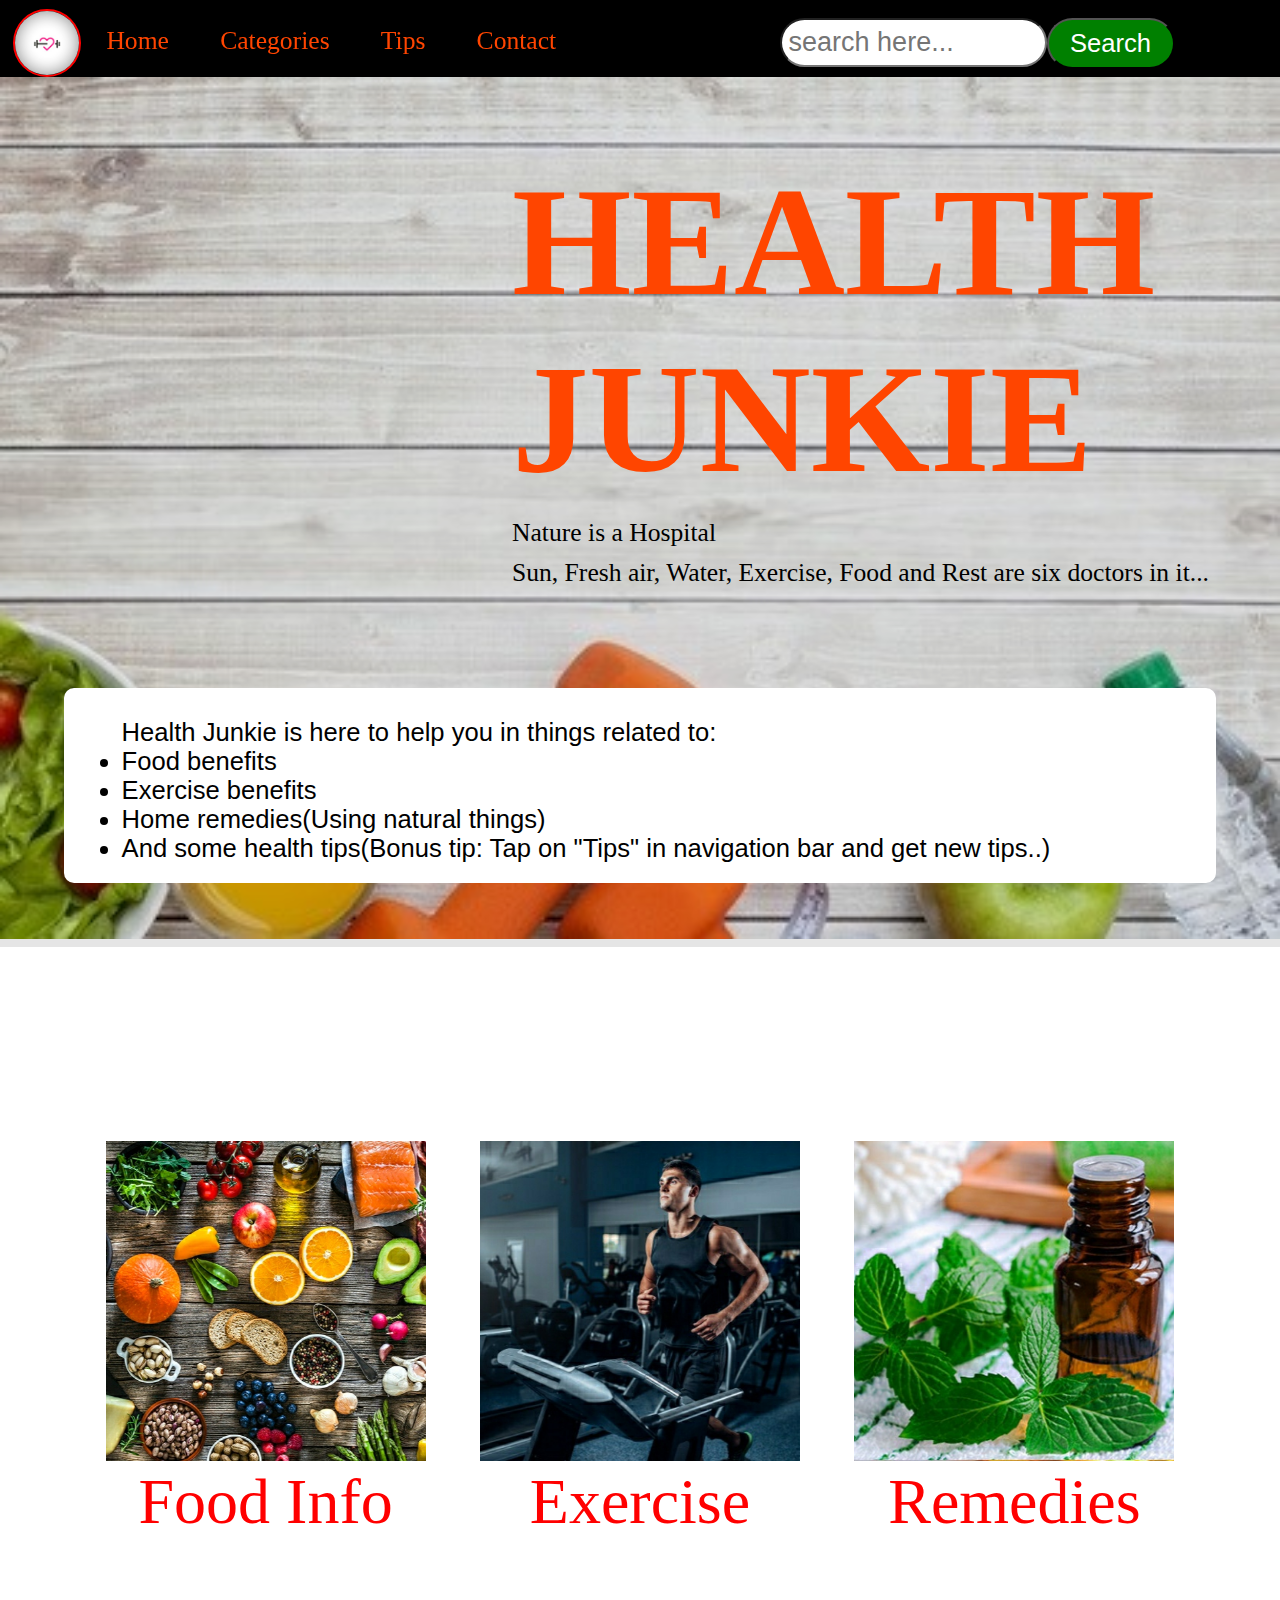
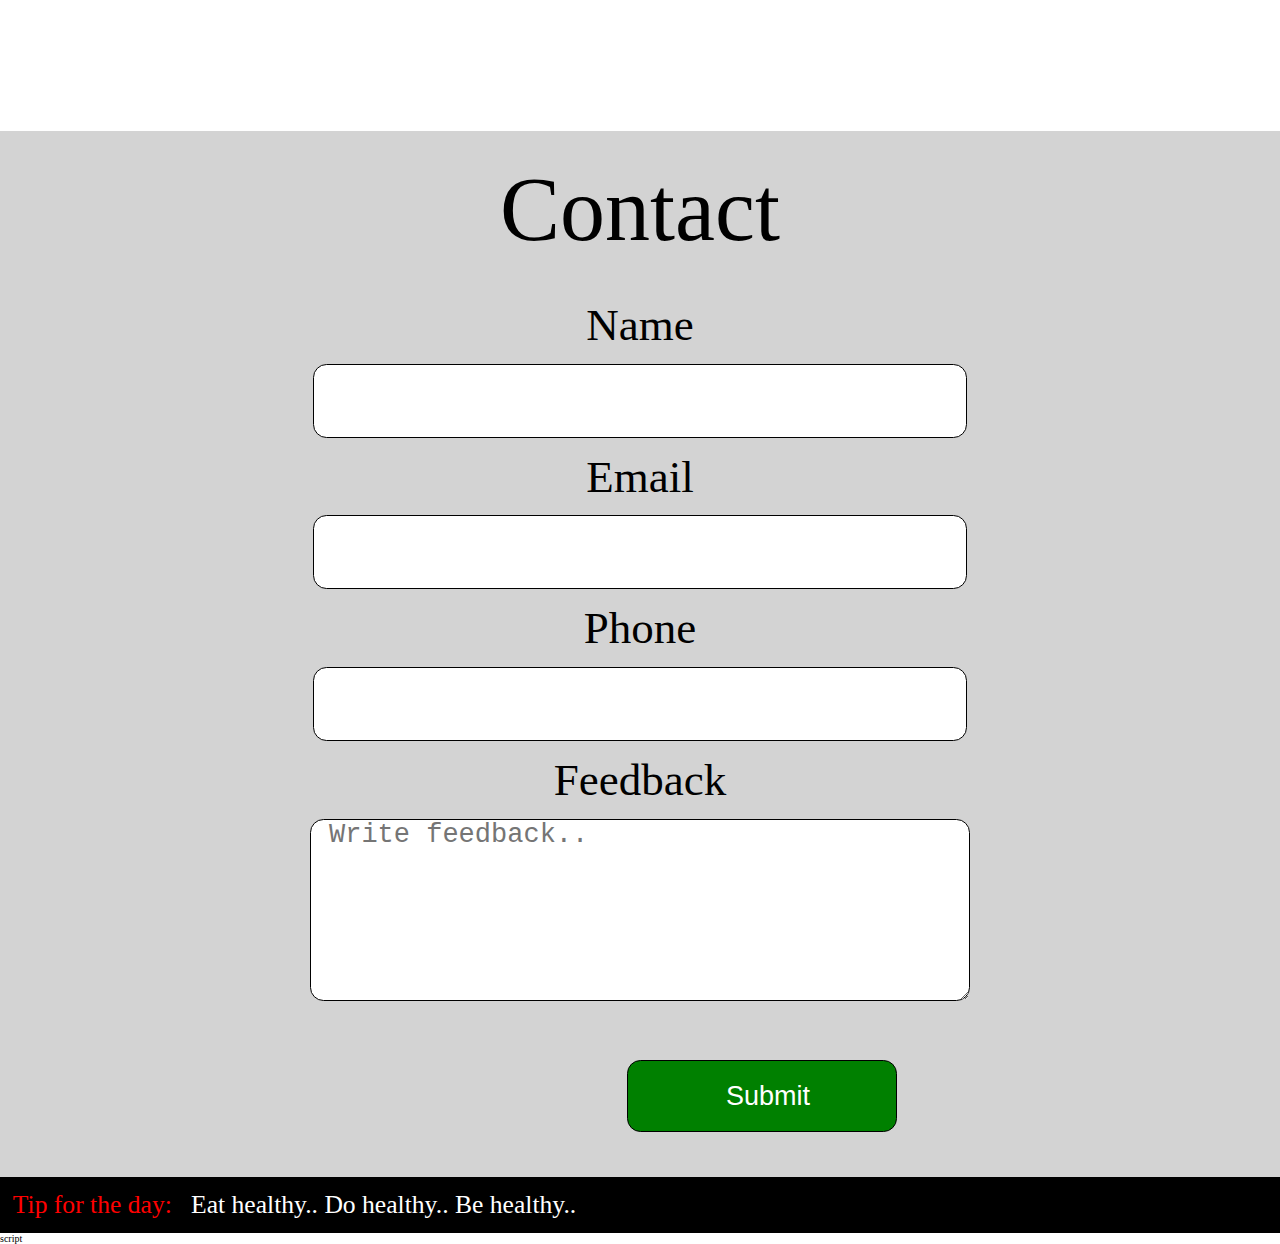
<file: index.html>
<!DOCTYPE html>
<html lang="en">

<head>
  <meta charset="UTF-8">
  <meta http-equiv="X-UA-Compatible" content="IE=Edge">
  <meta name="viewport" content="width=device-width, initial-scale=1, shrink-to-fit=no">
  <meta name="description" content="Welcome to Health Junkie. We provide you a good info  of Food, Exercise and Nautural Remedies">
  <meta name="keywords" content="Food info, Food information, Exercise info, exercise information, Home Remedies">
  <meta name="author" content="Himanshu Patil">

  <title>Health Junkie</title>

  <!-- HTML -->


  <!-- Custom Styles -->



  <style>
    .main {
      background: rgba(0, 0, 0, 0.1) url(Img/bg.jpg) no-repeat center center;
      /*-webkit-background-size: cover;
        /*-moz-background-size: cover;
        /*-o-background-size: cover;*/
      background-size: 100vmax;
      background-position: top;
      background-blend-mode: darken;
      overflow-x: hidden;


      font-size: 62.5%;

    }




    /*section intro*/


    .intro h1 {
      font-size: 12vw;
      font-style: bold italic;
      font-family: 'Times New Roman', Times, serif;
      color: orangered;
      padding-top: 6%;
      padding-left: 40%;

    }

    .intro p {
      font-size: 2vw;
      font-style: bold italic;
      font-family: 'Times New Roman', Times, serif;
      color: black;
      padding-top: 1rem;
      padding-left: 40%;


    }

    /*section des*/

    .des-box {
      margin-top: 10rem;
      margin-bottom: 5%;
      margin-left: 5%;
      margin-right: 5%;
      background-color: white;
      border-radius: 1rem;

    }

    .des {
      color: black;

      justify-content: center;
      align-items: center;
      font-size: 2vw;
      font-family: 'Trebuchet MS', 'Lucida Sans Unicode', 'Lucida Grande', 'Lucida Sans', Arial, sans-serif;
      padding-top: 3rem;
      padding-bottom: 2rem;
      margin-left: 5%;
      margin-right: 5%;




    }

    /*
.des p, .des ul>li{
  background-color:white;
 
} */


    .catgories {
      width: cover;
      padding-top: 15vw;
      padding-bottom: 15.0vw;
      display: flex;
      text-align: center;
      margin-right: 5%;
      margin-left: 5%;
      justify-content: center;
      justify-content: space-evenly;
      list-style: none;



    }

    .l-item img:hover {

      box-shadow: 10px 10px 10px black;
    }

    .l-item p {
      font-size: 5vw;
      font-style: bold;
      font-family: 'Times New Roman', Times, serif;
      align-items: center;
      justify-content: center;
      color: red;

    }
  </style>
  <link rel="stylesheet" href="style.css">
  <link rel="stylesheet" href="https://cdnjs.cloudflare.com/ajax/libs/font-awesome/4.7.0/css/font-awesome.min.css">


</head>

<body>

  <nav class="navbar h-nav-resp" id="navbar">
    <div class="navbox">

      <span>
        <img class="logo" src="Img/logo.jpg">
      </span>
      <ul class="nav-list">
        <li class="item ">
          <a href="#home">Home</a>
        </li>
        <li class="item ">
          <a href="#features">Categories</a>
        </li>
        <li class="item ">
          <a href="#tip" onclick="tip()">Tips</a>
        </li>
        <li class="item ">
          <a href="#contact">Contact</a>
        </li>
      </ul>
    </div>
    <div class="sch v-class">
      <form class="sform" name="newForm" method="get" onsubmit="formAction(this)">
        <input id="search-input" class="Search" type="text" name="q" list="content" placeholder="search here..." />

        <input class="Searchbtn btn" type="submit" name="search" value="Search">
        </input>
        <datalist id="content" class="d-list">

        </datalist>

      </form>
    </div>

    <div class="search-burger">
      <i class="icon fa  fa-search "></i>
    </div>

  </nav>

  <section class="main" id="home">
    <div class=intro>
      <h1>HEALTH JUNKIE</h1>
      <p>Nature is a Hospital</p>
      <p>Sun, Fresh air, Water, Exercise, Food and Rest are six doctors in it...</p>
    </div>

    <div class="des-box">
      <div class="des ">
        <p>
          Health Junkie is here to help you in things related to:
        </p>
        <ul>
          <li>Food benefits</li>
          <li>Exercise benefits</li>
          <li>Home remedies(Using natural things) </li>
          <li>And some health tips(Bonus tip: Tap on "Tips" in navigation bar and get new tips..)</li>
        </ul>
      </div>
    </div>
  </section>


  <section id="features">
    <div class="f-item" id="">
      <ul class="catgories">

        <li class="l-item first-feature ">
          <a href="food.html">
            <img class="" src="Img/Food_info.jpg" alt="" />
          </a>
          <p>Food Info</p>
        </li>
        <li class=" l-item feature">
          <a href="exercise.html">
            <img class="" src="Img/exercise.jpg" alt="" />
          </a>
          <p>Exercise</p>
        </li>
        <li class="l-item feature">
          <a href="remedies.html">
            <img class="" src="Img/natural_remedies.jpg" alt="" />
          </a>
          <p>Remedies</p>
        </li>

      </ul>

    </div>
  </section>

  <section class="contact" id="contact">

    <form class="fitem" id="fitem" action="form.php" method="POST" >
      <div class="heading">Contact</div>
      <div class="pform">Name</div>
      <div class="finput"><input type="text" name="name" required></div>
      <div class="pform">Email</div>
      <div class="finput"> <input type="email" name="email" required> </div>
      <div class="pform">Phone</div>
      <div class="finput"><input type="tel" pattern="[0-9]{10,12}" name="phone" required></div>
      <div class="pform">Feedback</div>
      <div class="finput "><textarea class="feedback" rows="4" cols="50" name="feedback" placeholder="Write feedback.."
          required></textarea> </div>
      <div class="finput b"><input class="btn" type="submit" name="submit"  value="Submit" onclick="contact()"/></div>

    </form>
  </section>

  <div class="dtip">
    <p class="tip">Tip for the day:
      <span id=tip class="tip tipc" value=""> Eat healthy.. Do healthy.. Be healthy.. </span>
    </p>
  </div>
  script
  <script src="main.js"></script>
</body>

</html>
</file>
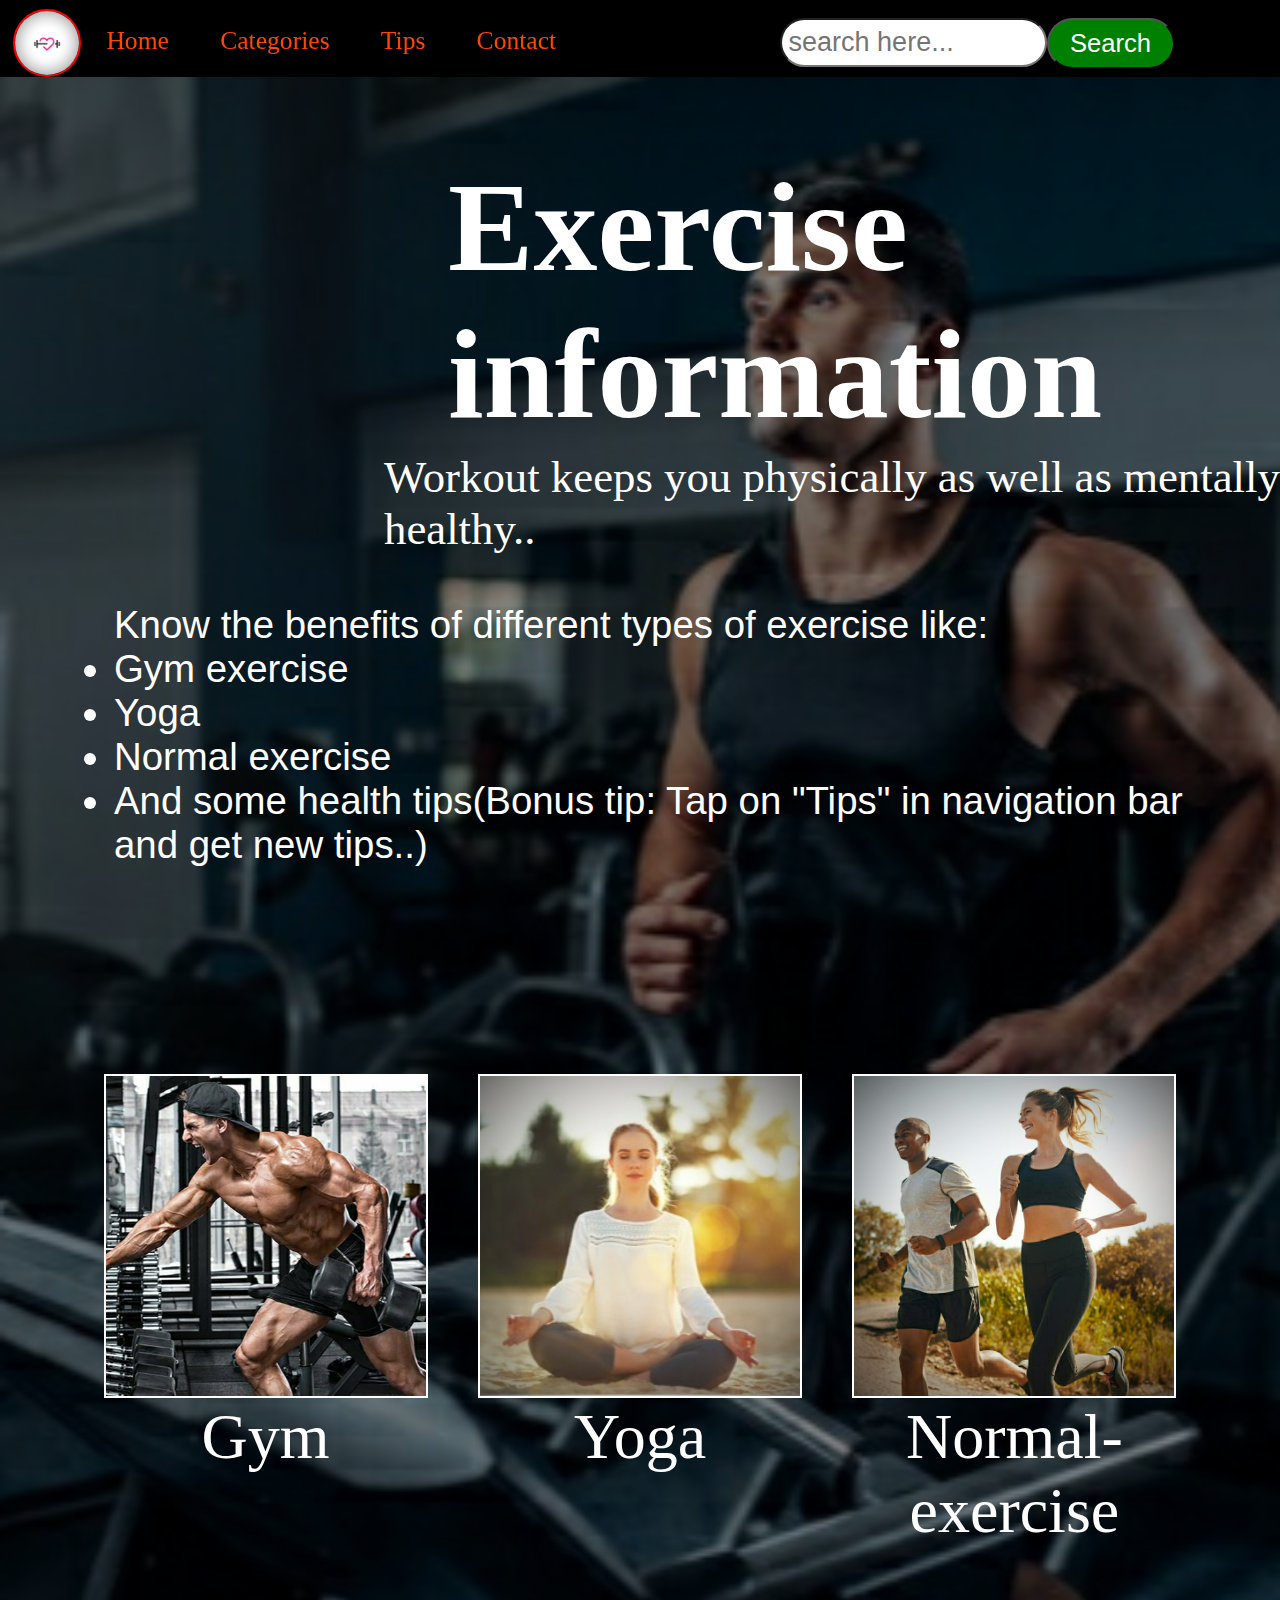
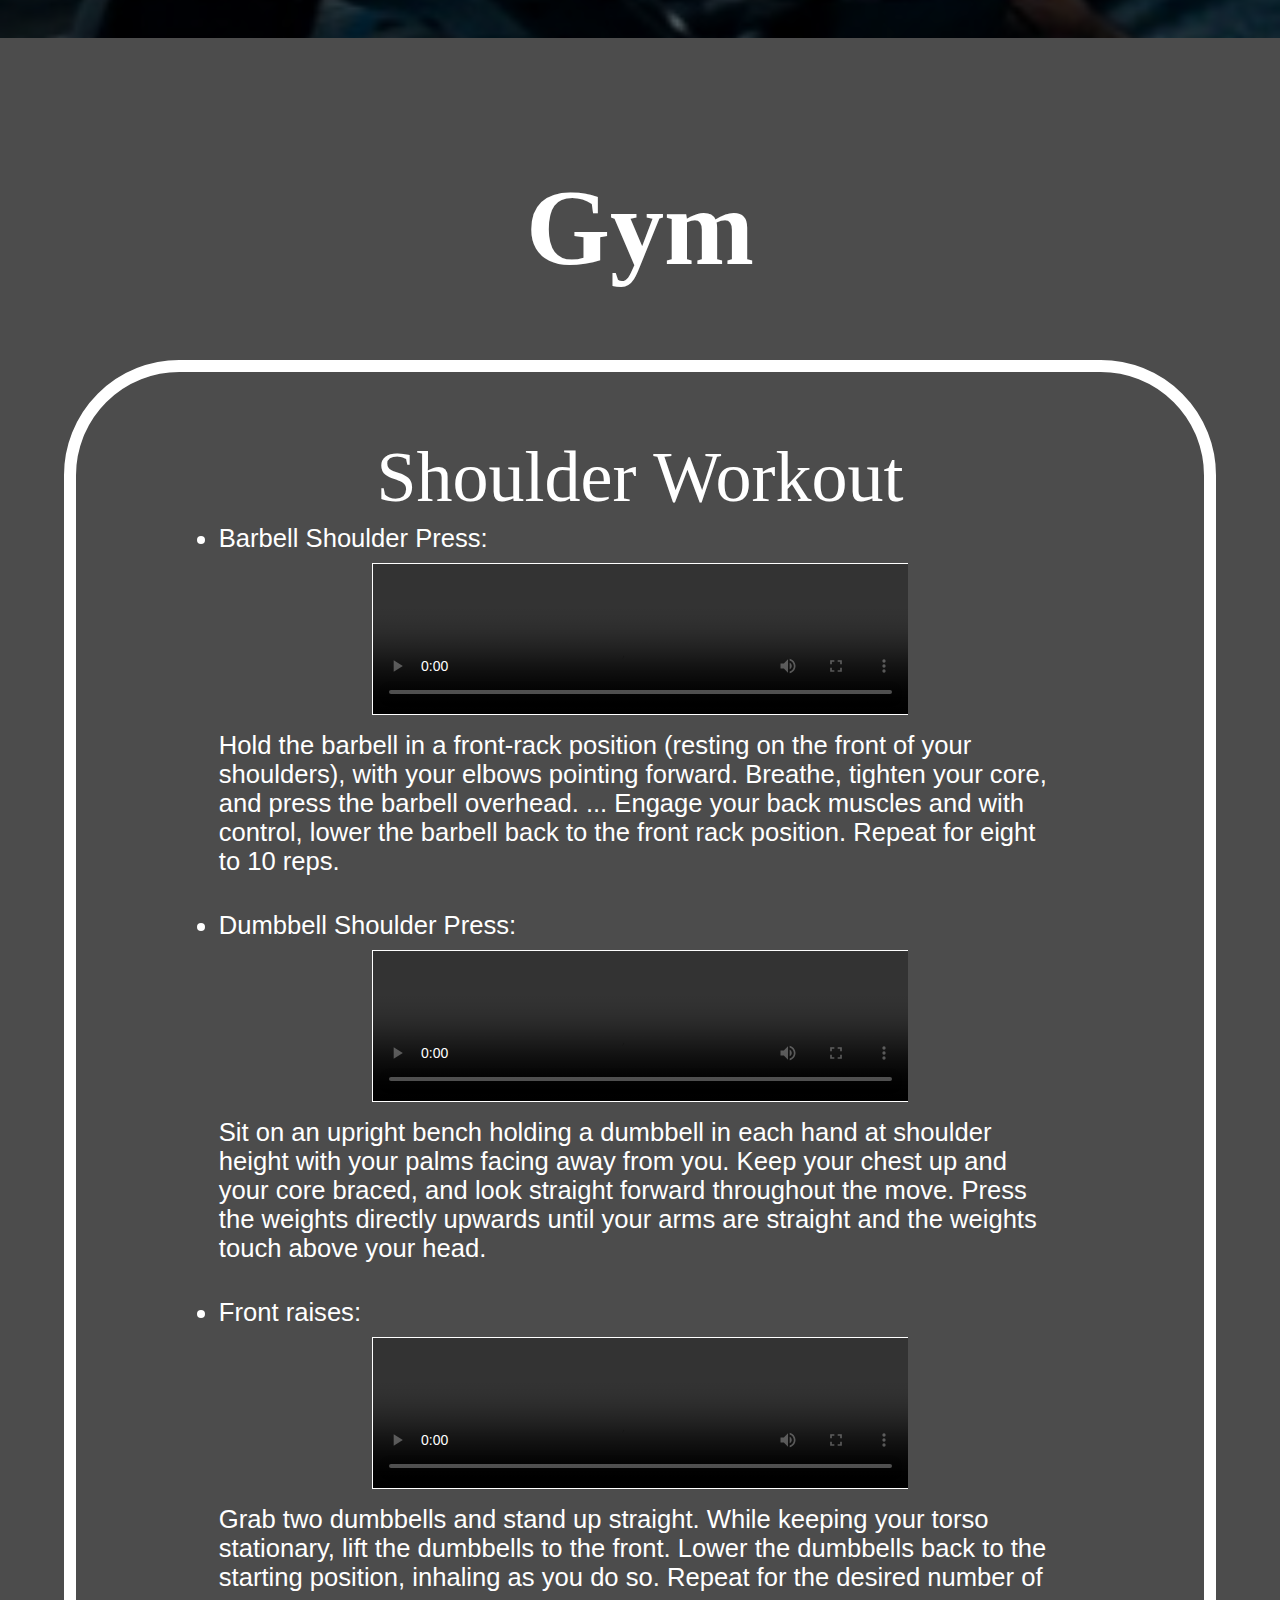
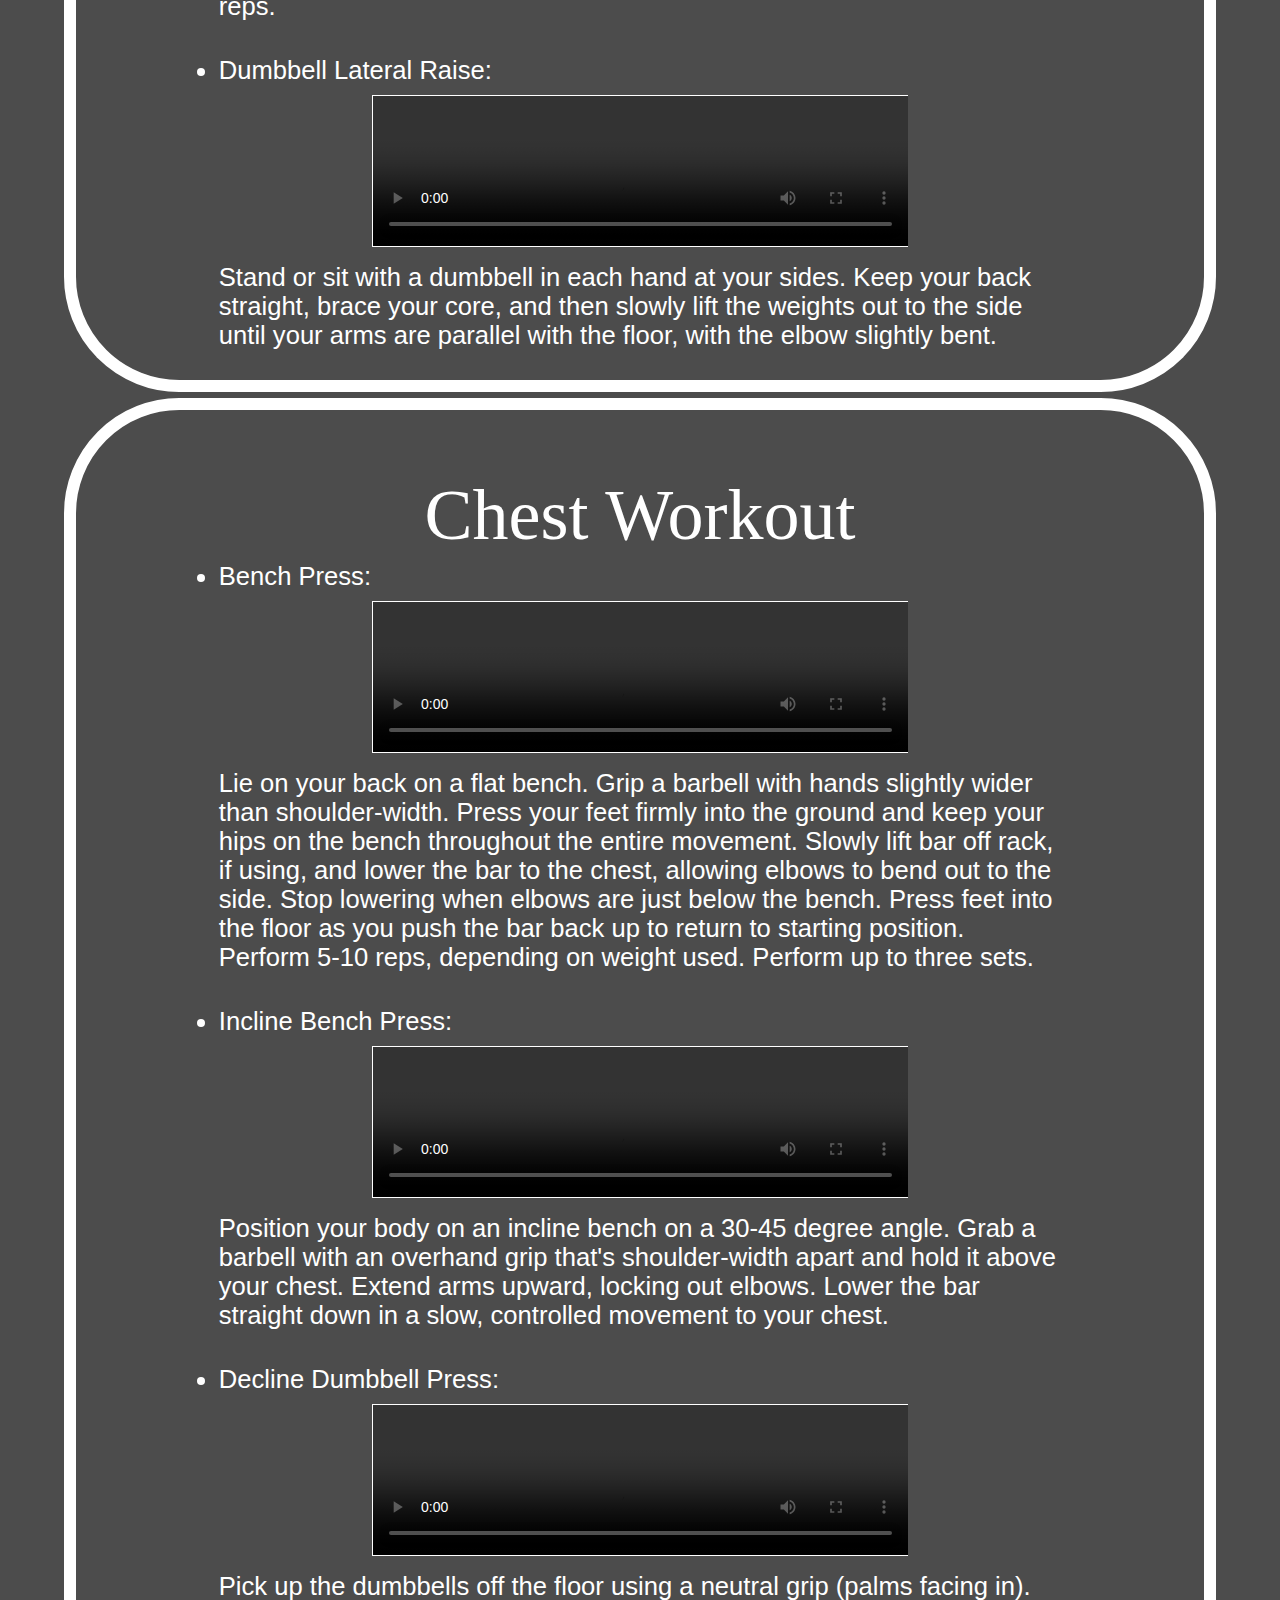
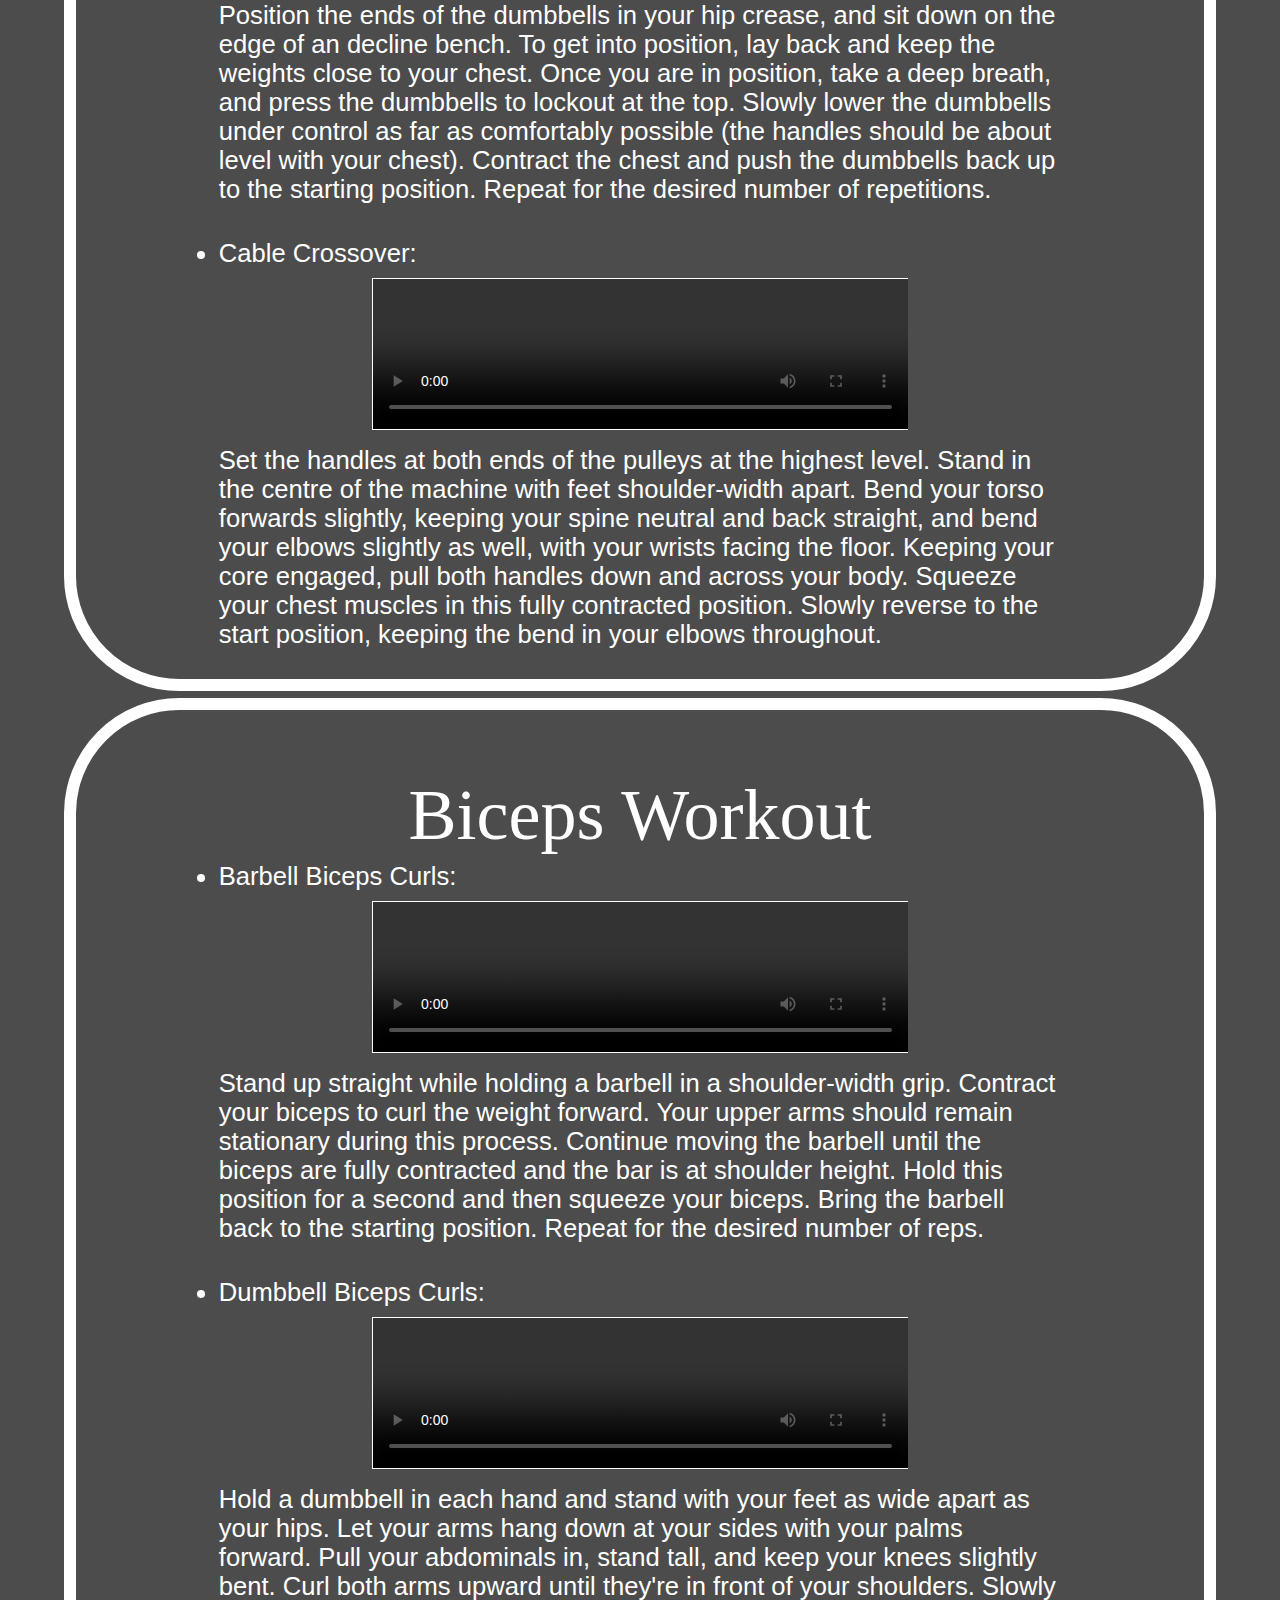
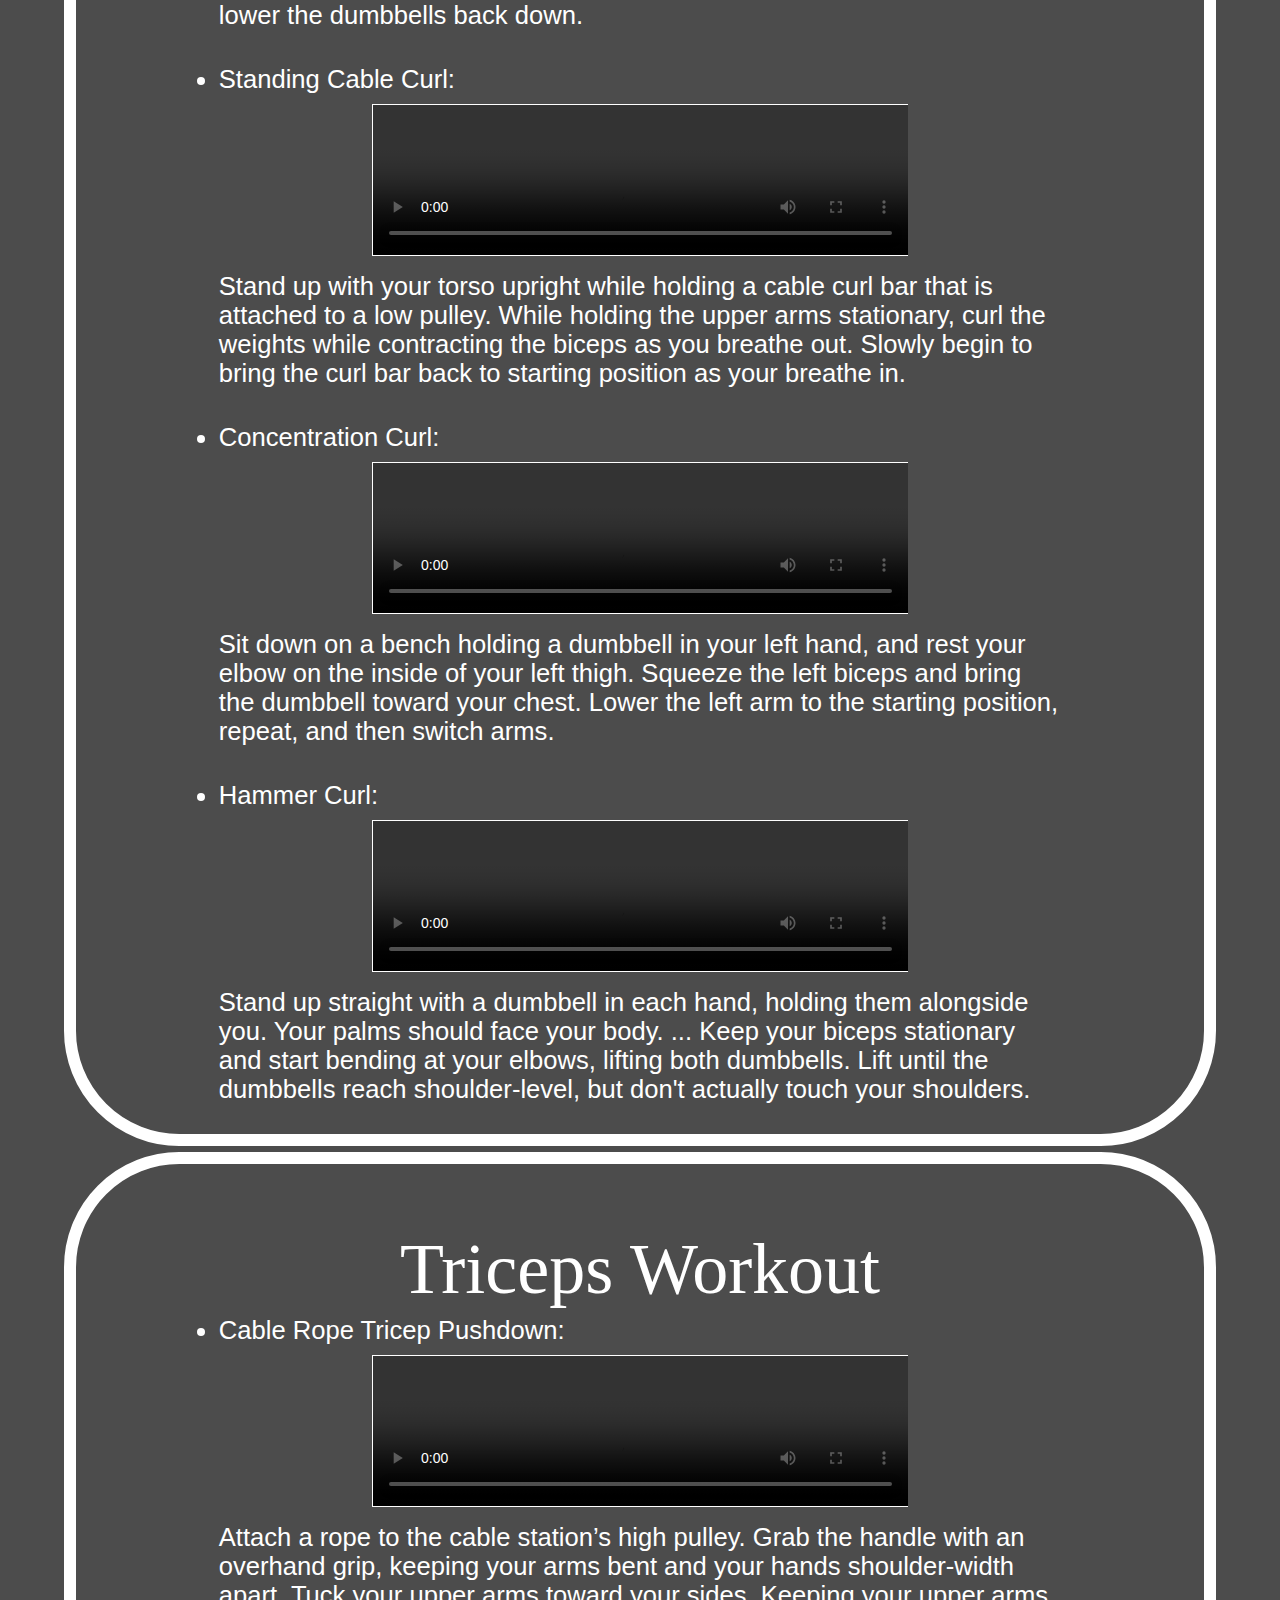
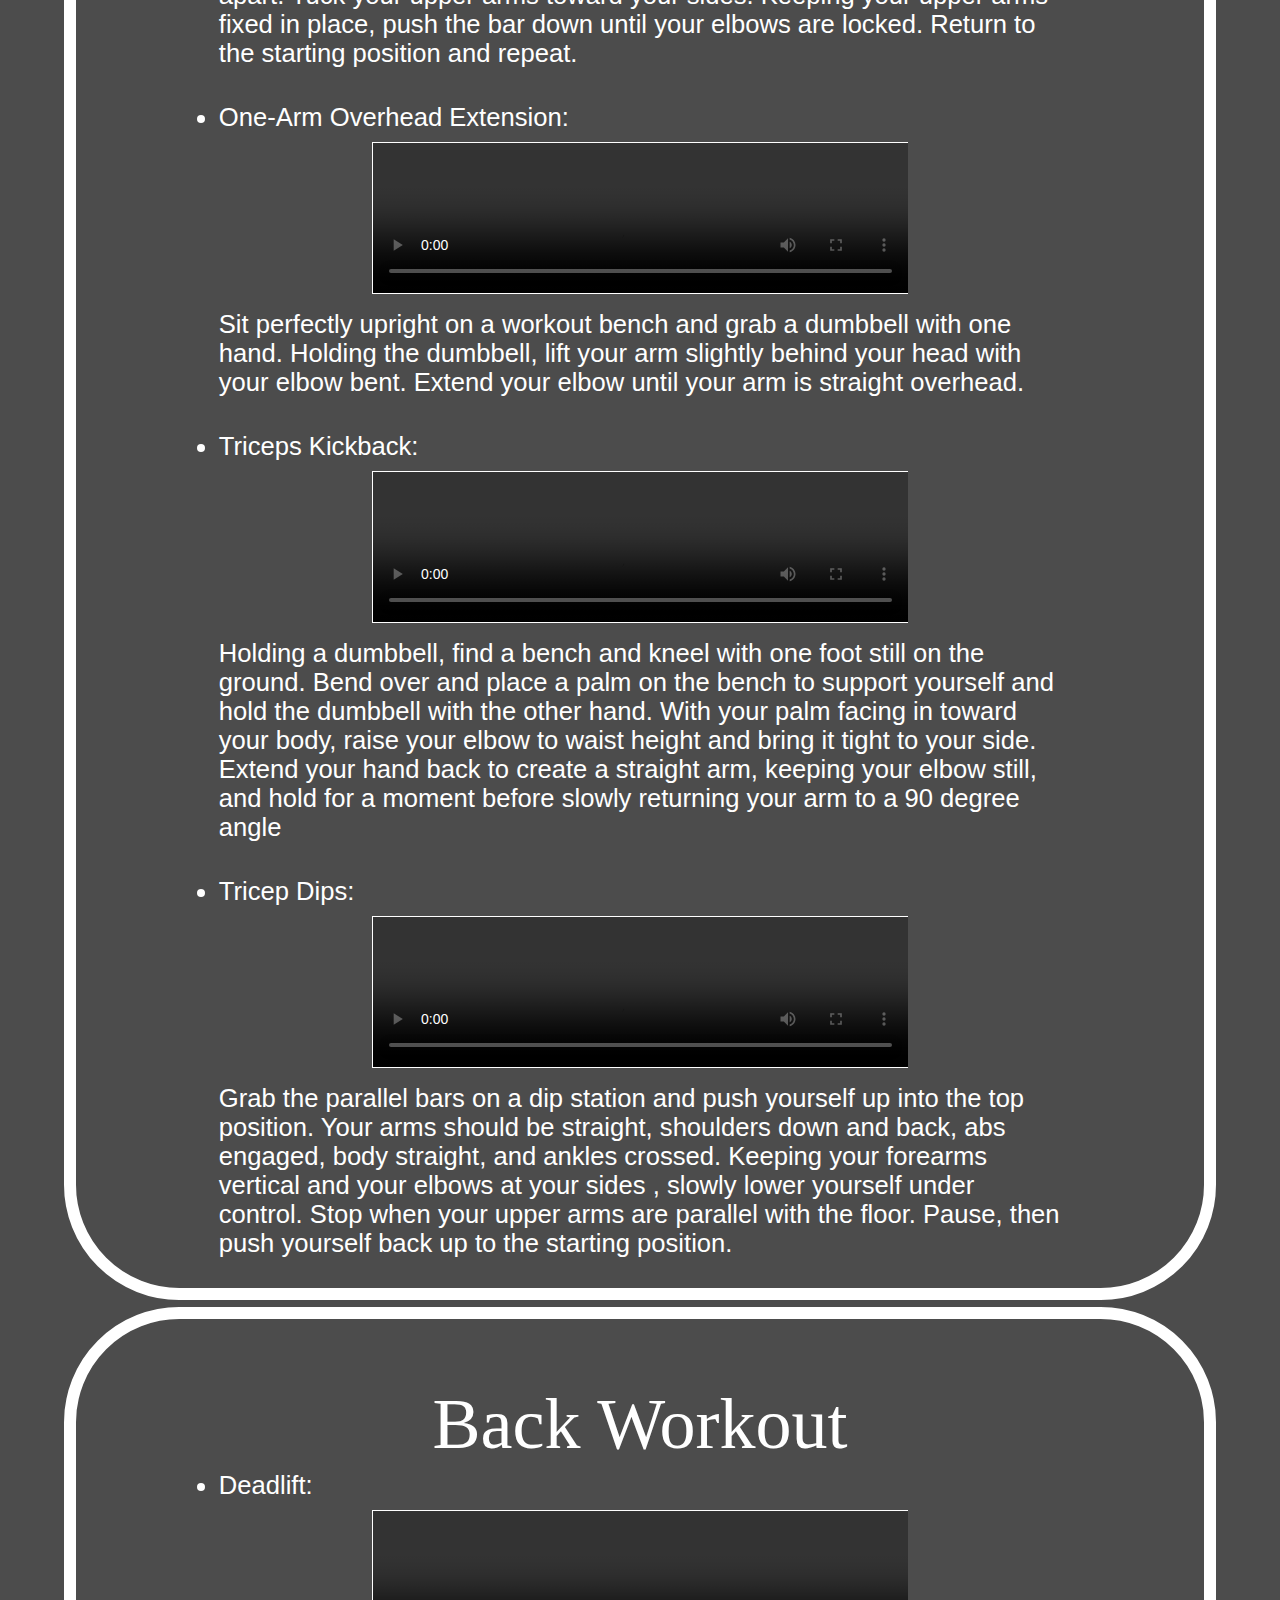
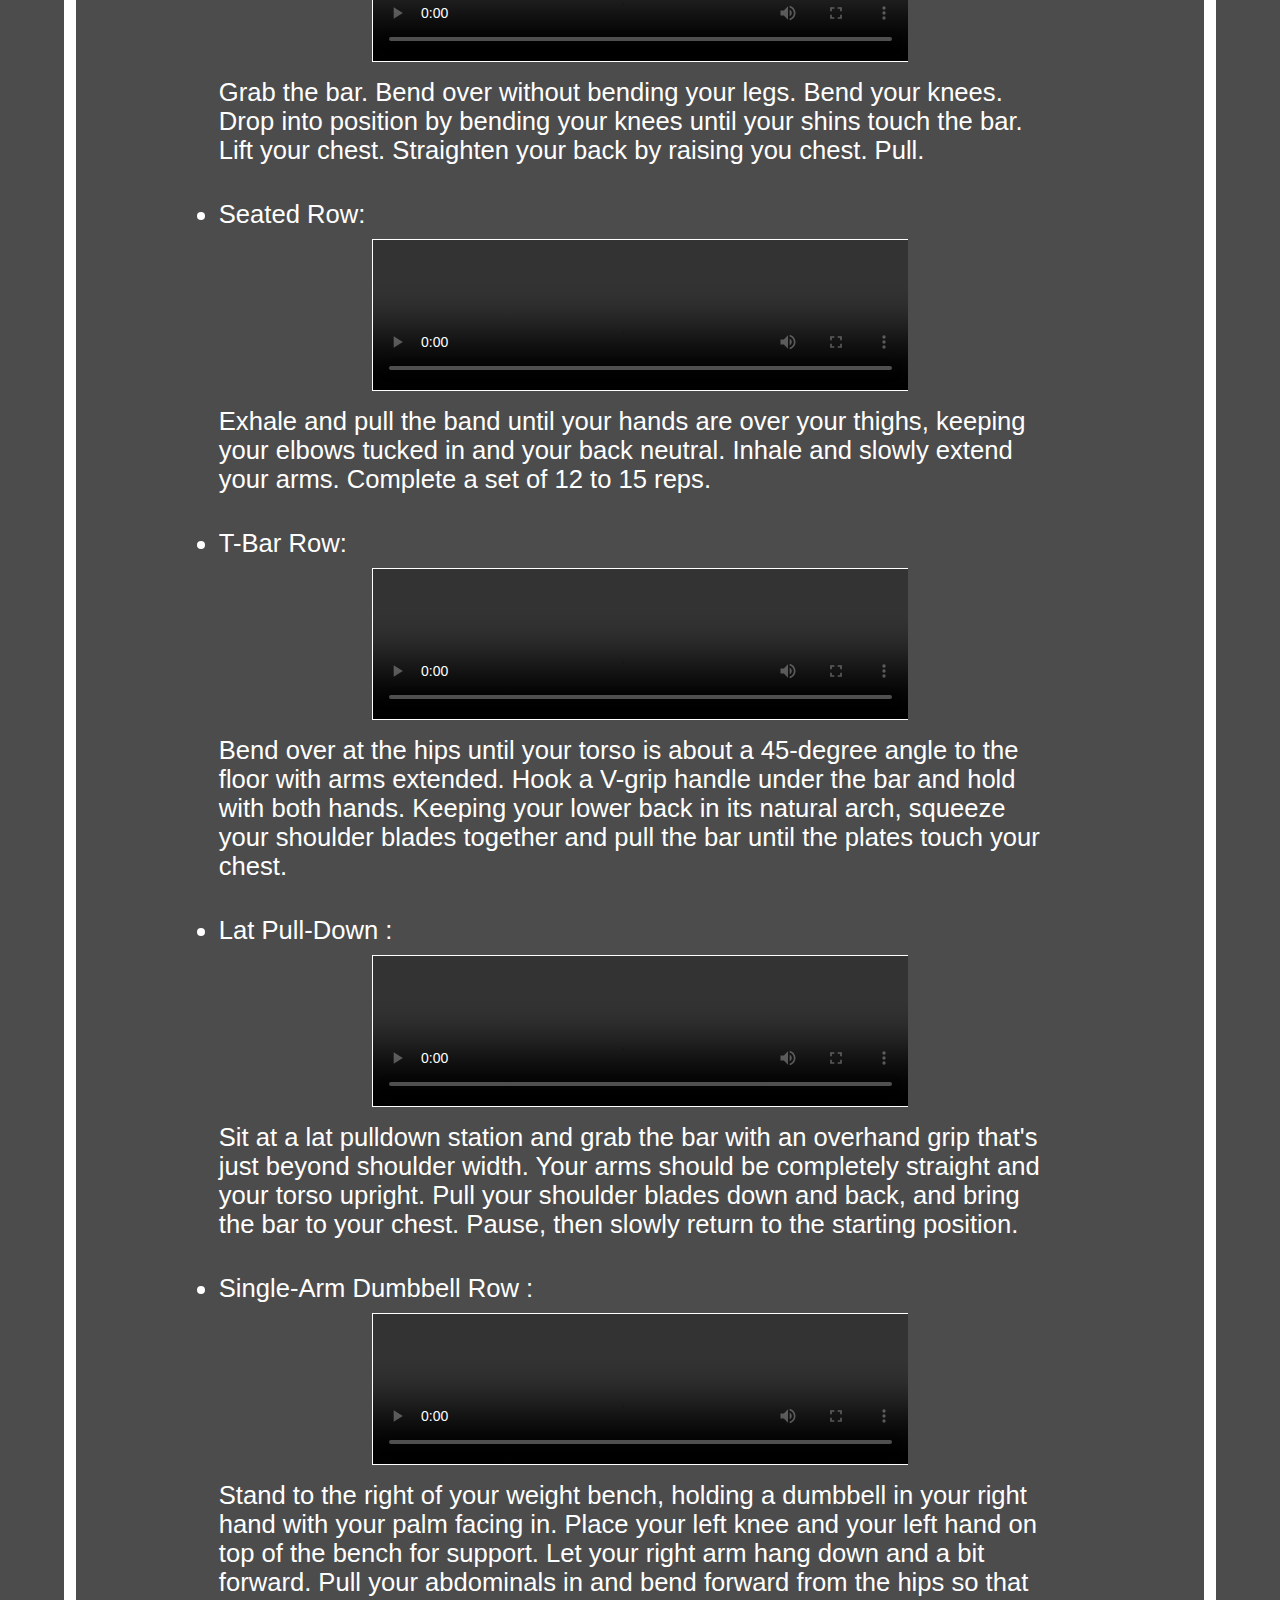
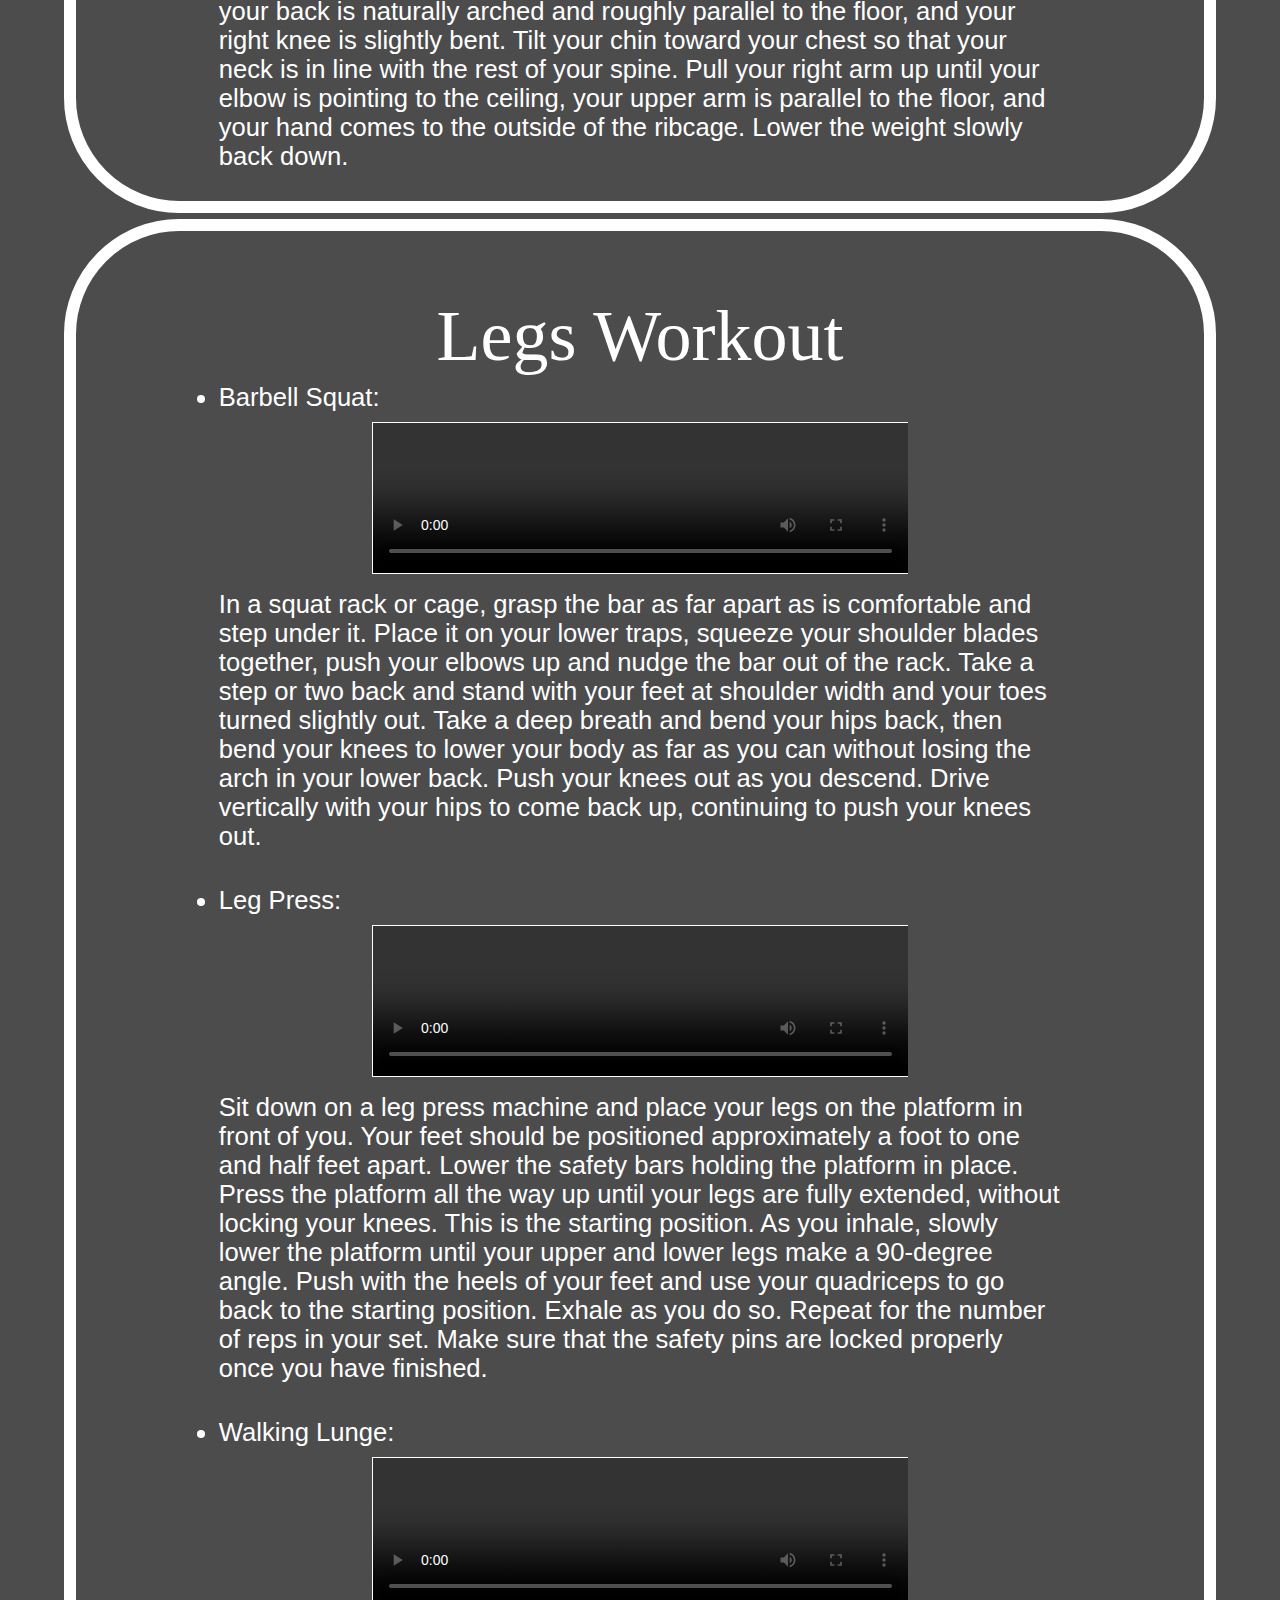
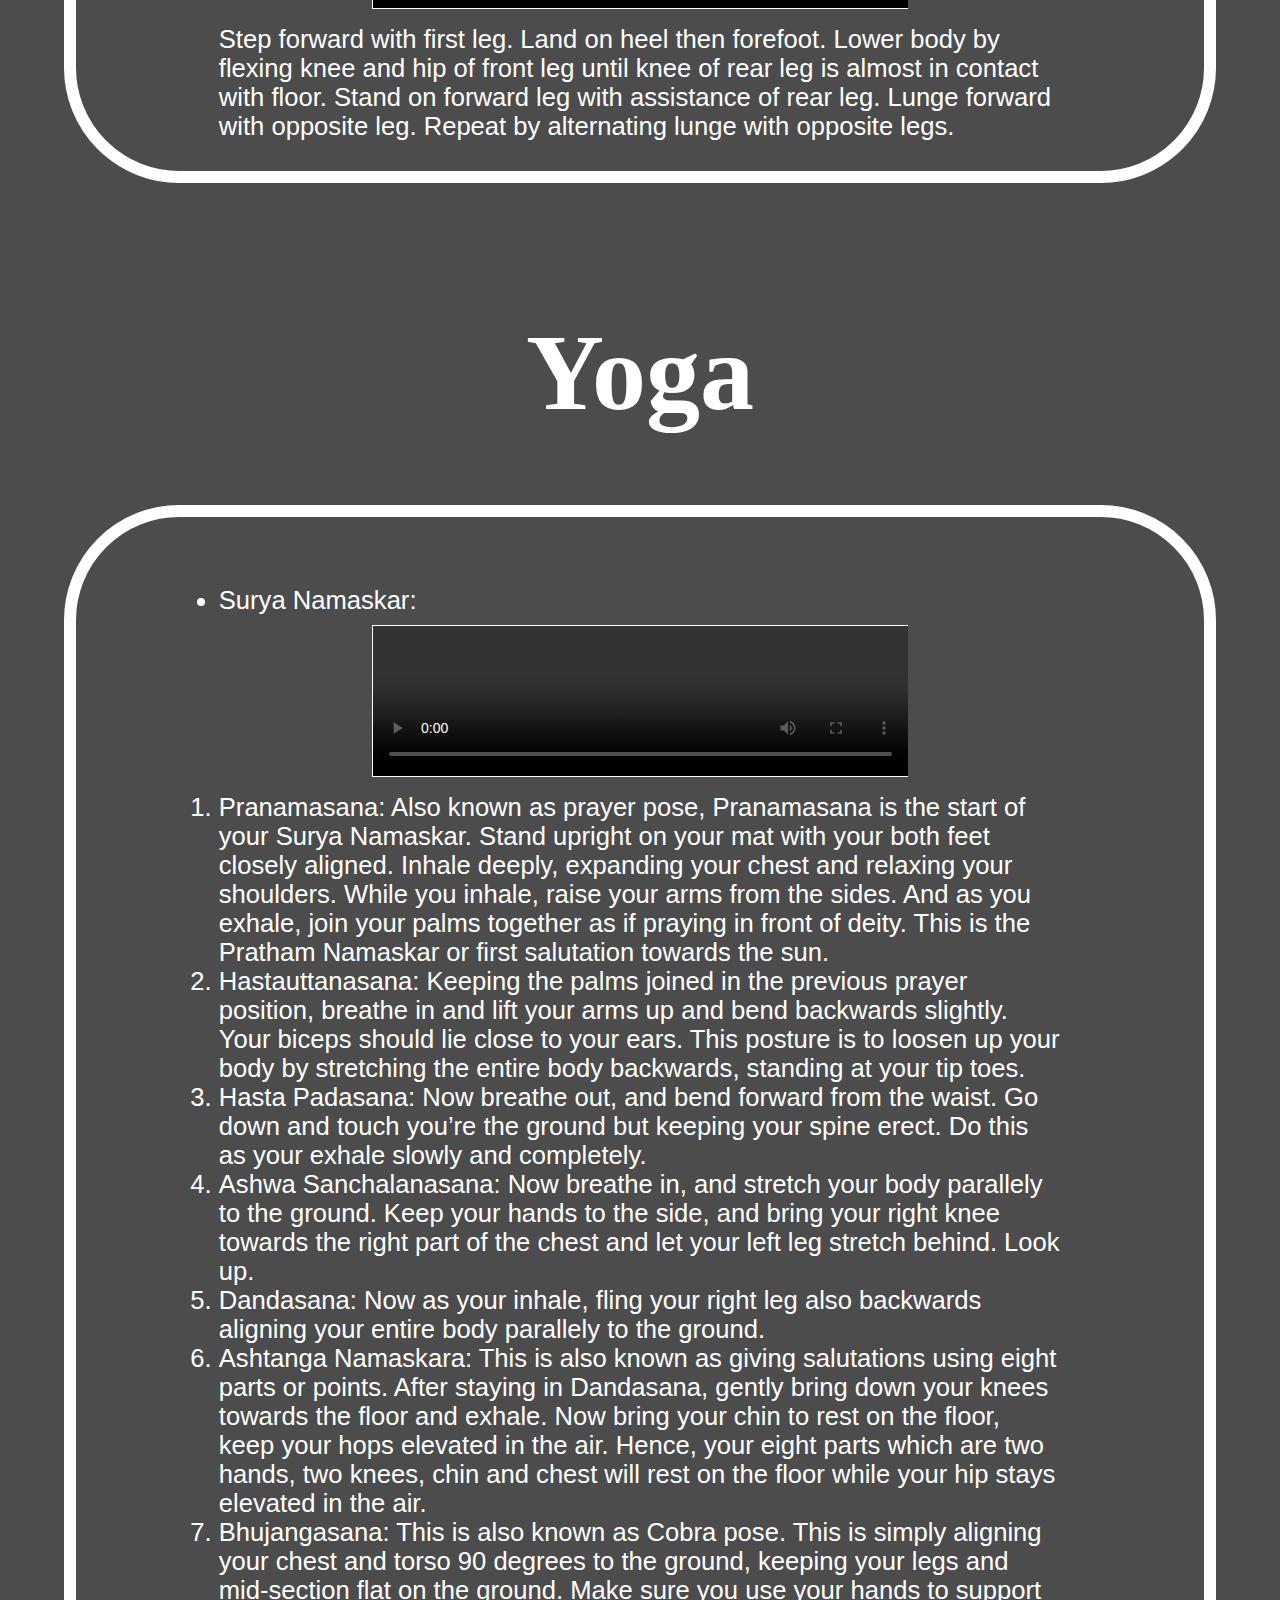
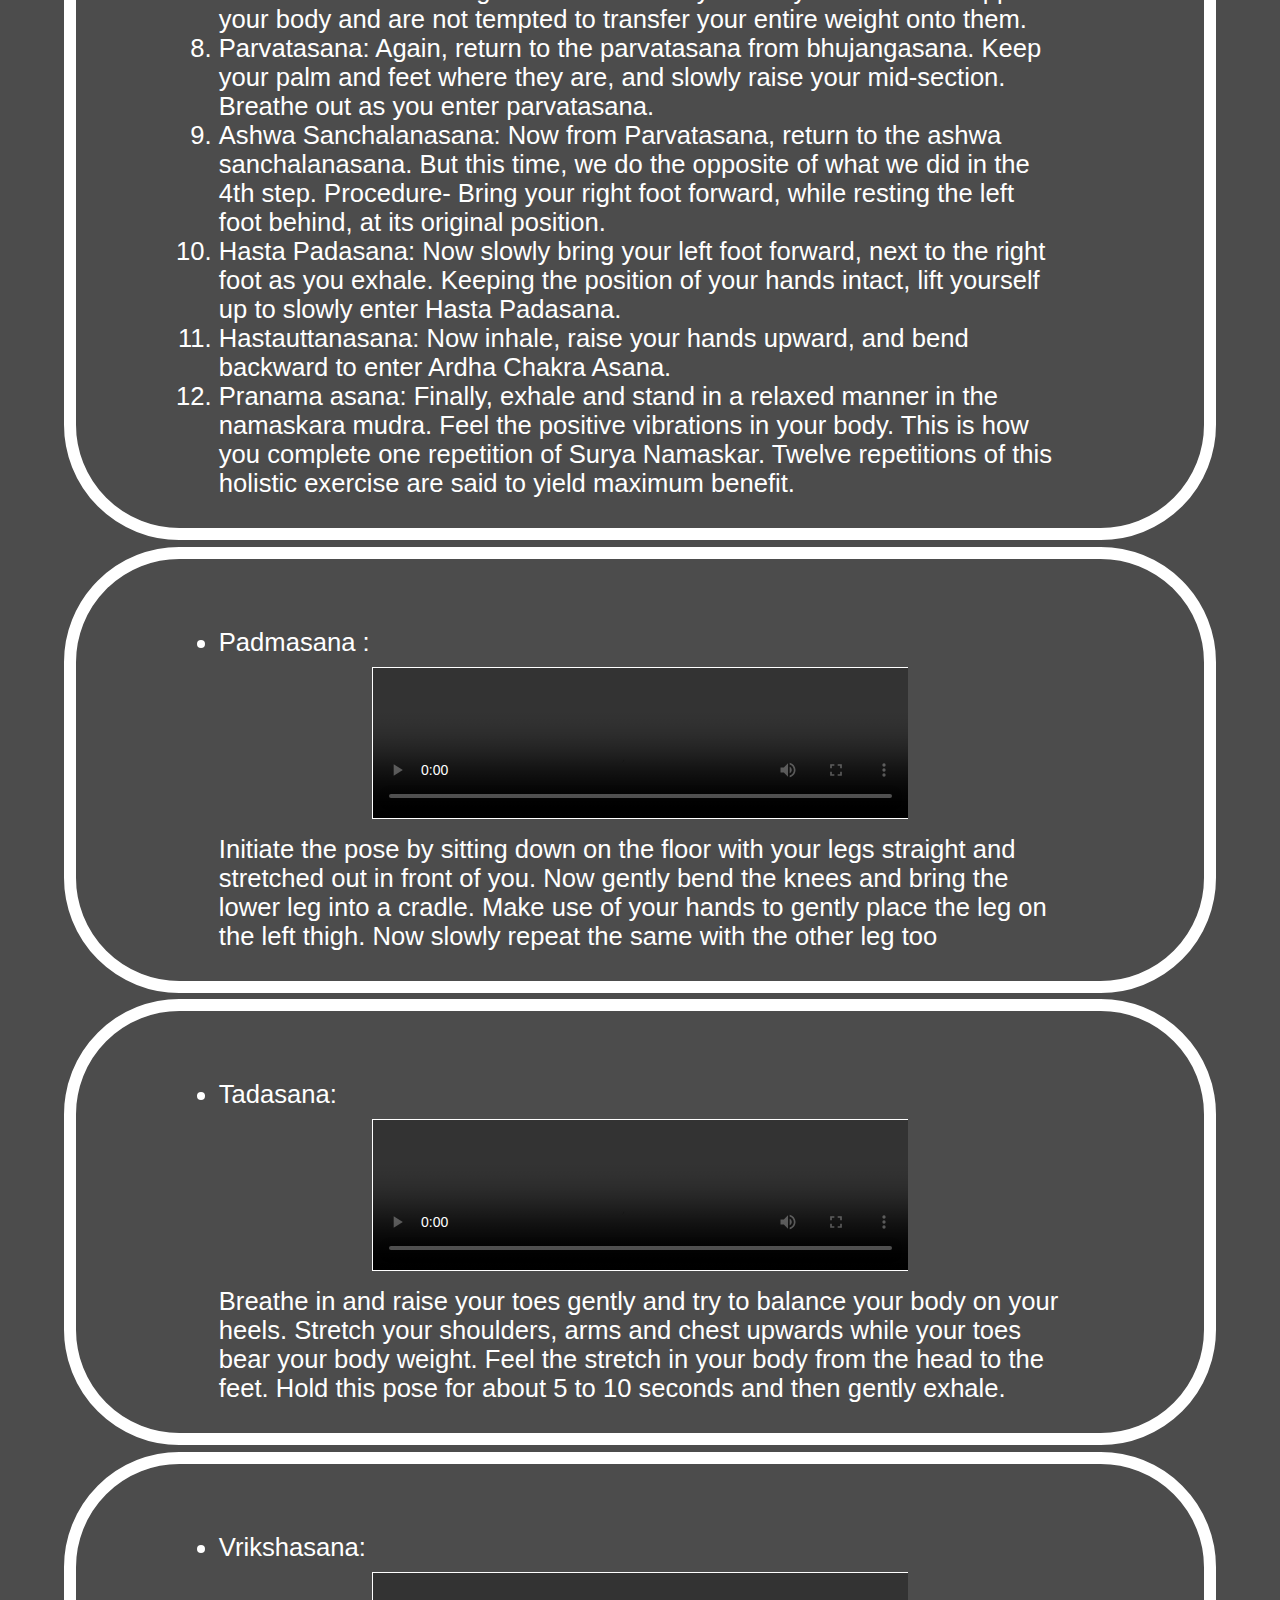
<file: exercise.html>
<!DOCTYPE html>
<html>

<head>
  <meta charset="UTF-8">
  <meta name="viewport" content="width=device-width, initial-scale=1">
  <title>Exercise Info</title>

  <style>
    .main {
      background: rgba(0, 0, 0, 0.5) url(Img/exercise.jpg) no-repeat center center;
      /*-webkit-background-size: cover;
        /*-moz-background-size: cover;
        /*-o-background-size: cover;*/
      background-size: 135vw;
      background-position: top;
      background-blend-mode: darken;

      scroll-behavior: smooth;

    }

    header {
      width: 1000px;
      position: -webkit-sticky;
      position: -moz-sticky;
      position: -o-sticky;
      position: -ms-sticky;
      position: sticky;
      top: 0;
      cursor: pointer;
    }

    /*section intro*/


    .intro h1 {
      font-size: 10vw;
      font-style: bold italic;
      font-family: 'Times New Roman', Times, serif;
      color: white;
      padding-top: 6%;
      padding-left: 35%;

    }

    .intro p {
      font-size: 3.5vw;
      font-style: bold italic;
      font-family: 'Times New Roman', Times, serif;
      color: white;
      padding-top: 3px;
      padding-left: 30%;
    }

    /*section des*/

    .des {
      color: white;
      justify-content: center;
      align-items: center;
      font-size: 3vw;
      font-family: 'Trebuchet MS', 'Lucida Sans Unicode', 'Lucida Grande', 'Lucida Sans', Arial, sans-serif;
      padding-top: 4.5rem;

      padding-left: 5rem;
      margin-left: 5%;
      margin-right: 5%;



    }
  </style>
  <link rel="stylesheet" href="style.css" type="text/css" media="all" />
  <link rel="stylesheet" href="https://cdnjs.cloudflare.com/ajax/libs/font-awesome/4.7.0/css/font-awesome.min.css">
</head>

<body>

  <nav class="navbar h-nav-resp" id="navbar">
    <div class="navbox">

      <span>
        <img class="logo" src="Img/logo.jpg">
      </span>
      <ul class="nav-list">
        <li class="item ">
          <a href="index.html">Home</a>
        </li>
        <li class="item ">
          <a href="#features">Categories</a>
        </li>
        <li class="item ">
          <a href="#tip" onclick="tip()">Tips</a>
        </li>
        <li class="item ">
          <a href="#contact">Contact</a>
        </li>
      </ul>
    </div>
    <div class="sch v-class">
      <form class="sform" name="newForm" method="get" onsubmit="formAction(this)">
        <input id="search-input" class="Search" type="text" name="q" list="content" placeholder="search here..." />

        <input class="Searchbtn" type="submit" name="search" value="Search">
        </input>
        <datalist id="content" class="d-list">

        </datalist>

      </form>
    </div>

    <div class="search-burger">
      <i class="icon fa fa-search"></i>
    </div>

  </nav>

  <section class="main" id="home">
    <div class=intro>
      <h1>Exercise information</h1>
      <p>Workout keeps you physically as well as mentally healthy.. </p>
      <p></p>
    </div>


    <div class="des">
      <div>
        <p>
          Know the benefits of different types of exercise like:
        </p>
        <ul>
          <li>Gym exercise</li>
          <li>Yoga</li>
          <li>Normal exercise</li>
          <li>And some health tips(Bonus tip: Tap on "Tips" in navigation bar and get new tips..)</li>
        </ul>
      </div>
    </div>

    <div class="features-start" id="features"></div>
    <div class="f-item ">
      <ul class="path" id="features">

        <li class="p-item first-feature">
          <a href="#gym">
            <img class="" src="Img/glogo.jpg" alt="" />
          </a>
          <p>Gym</p>
        </li>
        <li class="p-item feature">
          <a href="#yoga">
            <img class="#yoga" src="Img/ylogo.jpg" alt="" />
          </a>
          <p>Yoga</p>
        </li>
        <li class="p-item feature">
          <a href="#normal-exercise">
            <img class="" src="Img/nlogo.jpg" alt="" />
          </a>
          <p>Normal-exercise</p>
        </li>
      </ul>

    </div>
  </section>

  <! Gym>
    <section class="gym" id="gym">
      <div>
        <h1 class="f-heading">Gym</h1>
      </div>

      <! Shoulder>
        <div class="f-content " id="shoulder">

          <p>Shoulder Workout</p>
          <ul>

            <div class="f-des g-des">
              <li>
                Barbell Shoulder Press:

                <div class="v-container">
                  <video
                    src="https://dm0qx8t0i9gc9.cloudfront.net/watermarks/video/HREFvw5NMjcghw0ij/[base64].mp4"
                    class="vid" controls></video>

                </div>

                <div>Hold the barbell in a front-rack position (resting on the front of your shoulders), with your
                  elbows
                  pointing forward. Breathe, tighten your core, and press the barbell overhead. ... Engage your back
                  muscles and with control, lower the barbell back to the front rack position. Repeat for eight to 10
                  reps.

                </div>
            </div>
            </li>

            <div class="f-des g-des">
              <li>
                Dumbbell Shoulder Press:

                <div class="v-container">
                  <video
                    src="https://dm0qx8t0i9gc9.cloudfront.net/watermarks/video/NL0L5N5Rgimkt8edi/videoblocks-bodybuilder-in-a-black-tank-top-performs-a-dumbbell-shoulder-press-exercise-sitting-in-a-chair_hsbuc5nqm__ede520c826dc12682bb401993e7fdeff__P360.mp4"
                    class="vid" controls></video>

                </div>

                <div>
                  Sit on an upright bench holding a dumbbell in each hand at shoulder height with your palms facing away
                  from you. Keep your chest up and your core braced, and look straight forward throughout the move.
                  Press
                  the weights directly upwards until your arms are straight and the weights touch above your head.
                </div>

            </div>
            </li>

            <div class="f-des g-des">
              <li>
                Front raises:

                <div class="v-container">
                  <video
                    src="https://dm0qx8t0i9gc9.cloudfront.net/watermarks/video/MPaEbz-/[base64].mp4"
                    class="vid" controls></video>

                </div>

                <div>
                  Grab two dumbbells and stand up straight. While keeping your torso stationary, lift the dumbbells to
                  the front. Lower the dumbbells back to the starting position, inhaling as you do so. Repeat for the
                  desired number of reps.
                </div>

            </div>
            </li>

            <div class="f-des g-des">
              <li>
                Dumbbell Lateral Raise:

                <div class="v-container">
                  <video
                    src="https://dm0qx8t0i9gc9.cloudfront.net/watermarks/video/rZJIMvhmliwmde8a6/[base64].mp4"
                    class="vid" controls></video>

                </div>

                <div>
                  Stand or sit with a dumbbell in each hand at your sides. Keep your back straight, brace your core, and
                  then slowly lift the weights out to the side until your arms are parallel with the floor, with the
                  elbow slightly bent.
                </div>

            </div>
            </li>

          </ul>

        </div>

        <! chest>
          <div class="f-content " id="chest">

            <p>Chest Workout</p>
            <ul>

              <div class="f-des g-des">
                <li>
                  Bench Press:

                  <div class="v-container">
                    <video
                      src="https://dm0qx8t0i9gc9.cloudfront.net/watermarks/video/2O0VXeG/videoblocks-close-up-image-of-man-doing-bench-press-at-the-gym_bqkova2nn__65603b349e5f8a8ddfbb28a7df5f587b__P360.mp4"
                      class="vid" controls></video>

                  </div>

                  <div>
                    Lie on your back on a flat bench. Grip a barbell with hands slightly wider than shoulder-width.
                    Press your feet firmly into the ground and keep your hips on the bench throughout the entire
                    movement.
                    Slowly lift bar off rack, if using, and lower the bar to the chest, allowing elbows to bend out to
                    the side.
                    Stop lowering when elbows are just below the bench. Press feet into the floor as you push the bar
                    back up to return to starting position.
                    Perform 5-10 reps, depending on weight used. Perform up to three sets.

                  </div>
              </div>
              </li>

              <div class="f-des g-des">
                <li>
                  Incline Bench Press:

                  <div class="v-container">
                    <video
                      src="https://dm0qx8t0i9gc9.cloudfront.net/watermarks/video/HREFvw5NMjcghw0ij/[base64].mp4"
                      class="vid" controls></video>

                  </div>

                  <div>
                    Position your body on an incline bench on a 30-45 degree angle. Grab a barbell with an overhand grip
                    that's shoulder-width apart and hold it above your chest. Extend arms upward, locking out elbows.
                    Lower the bar straight down in a slow, controlled movement to your chest.
                  </div>

              </div>
              </li>

              <div class="f-des g-des">
                <li>
                  Decline Dumbbell Press:

                  <div class="v-container">
                    <video
                      src="https://dm0qx8t0i9gc9.cloudfront.net/watermarks/video/HREFvw5NMjcghw0ij/[base64].mp4"
                      class="vid" controls></video>

                  </div>

                  <div>
                    Pick up the dumbbells off the floor using a neutral grip (palms facing in). Position the ends of the
                    dumbbells in your hip crease, and sit down on the edge of an decline bench.
                    To get into position, lay back and keep the weights close to your chest. Once you are in position,
                    take a deep breath, and press the dumbbells to lockout at the top.
                    Slowly lower the dumbbells under control as far as comfortably possible (the handles should be about
                    level with your chest).
                    Contract the chest and push the dumbbells back up to the starting position.
                    Repeat for the desired number of repetitions.
                  </div>

              </div>
              </li>

              <div class="f-des g-des">
                <li>
                  Cable Crossover:

                  <div class="v-container">
                    <video
                      src="https://dm0qx8t0i9gc9.cloudfront.net/watermarks/video/HREFvw5NMjcghw0ij/[base64].mp4"
                      class="vid" controls></video>

                  </div>

                  <div>
                    Set the handles at both ends of the pulleys at the highest level. Stand in the centre of the machine
                    with feet shoulder-width apart. Bend your torso forwards slightly, keeping your spine neutral and
                    back straight, and bend your elbows slightly as well, with your wrists facing the floor. Keeping
                    your core engaged, pull both handles down and across your body. Squeeze your chest muscles in this
                    fully contracted position. Slowly reverse to the start
                    position, keeping the bend in your elbows throughout.
                  </div>

              </div>
              </li>

            </ul>

          </div>

          <! Biceps>
            <div class="f-content " id="biceps">

              <p>Biceps Workout</p>
              <ul>

                <div class="f-des g-des">
                  <li>
                    Barbell Biceps Curls:

                    <div class="v-container">
                      <video
                        src="https://dm0qx8t0i9gc9.cloudfront.net/watermarks/video/NL0L5N5Rgimkt8edi/videoblocks-bodybuilding-in-the-gym-muscular-man-perform-exercises-with-barbell-biceps-slider_r0t9ag-fz__05a0ff586bf70df8ba469a8ea3529298__P360.mp4"
                        class="vid" controls></video>

                    </div>

                    <div>
                      Stand up straight while holding a barbell in a shoulder-width grip. Contract your biceps to curl
                      the weight forward. Your upper arms should remain stationary during this process. Continue moving
                      the barbell until the biceps are fully contracted and the bar is at shoulder height. Hold this
                      position for a second and then squeeze your biceps. Bring the barbell back to the starting
                      position. Repeat for the desired number of reps.

                    </div>
                </div>
                </li>

                <div class="f-des g-des">
                  <li>
                    Dumbbell Biceps Curls:

                    <div class="v-container">
                      <video
                        src="https://dm0qx8t0i9gc9.cloudfront.net/watermarks/video/NL0L5N5Rgimkt8edi/videoblocks-weight-lifting-in-the-gym-young-muscular-man-performs-training-for-biceps-with-dumbbells-close-up_bwzdfcfzsm__7aa8f3a2470c23456233b832f690b040__P360.mp4"
                        class="vid" controls></video>

                    </div>

                    <div>
                      Hold a dumbbell in each hand and stand with your feet as wide apart as your hips. Let your arms
                      hang down at your sides with your palms forward. Pull your abdominals in, stand tall, and keep
                      your knees slightly bent. Curl both arms upward until they're in front of your shoulders. Slowly
                      lower the dumbbells back down.
                    </div>

                </div>
                </li>

                <div class="f-des g-des">
                  <li>
                    Standing Cable Curl:

                    <div class="v-container">
                      <video
                        src="https://dm0qx8t0i9gc9.cloudfront.net/watermarks/video/V1xq1AADx/young-woman-flexing-muscles-on-cable-gym-machine_bvtr4mhg__925a09133131118b8d73b47f21186d0b__P360.mp4"
                        class="vid" controls></video>

                    </div>

                    <div>
                      Stand up with your torso upright while holding a cable curl bar that is attached to a low pulley.
                      While holding the upper arms stationary, curl the weights while contracting the biceps as you
                      breathe out. Slowly begin to bring the curl bar back to starting position as your breathe in.
                    </div>

                </div>
                </li>

                <div class="f-des g-des">
                  <li>
                    Concentration Curl:

                    <div class="v-container">
                      <video
                        src="https://dm0qx8t0i9gc9.cloudfront.net/watermarks/video/msqd2XJ/close-up-of-unrecognizable-sportsman-doing-dumbbell-concentration-curl_hajeqqpm__a225281522c2f7a412a6b577593cee81__P360.mp4"
                        class="vid" controls></video>

                    </div>
                    Sit down on a bench holding a dumbbell in your left hand, and rest your elbow on the inside of your
                    left thigh. Squeeze the left biceps and bring the dumbbell toward your chest. Lower the left arm to
                    the starting position, repeat, and then switch arms.
                </div>
                </li>

                <div class="f-des g-des">
                  <li>
                    Hammer Curl:

                    <div class="v-container">
                      <video
                        src="https://dm0qx8t0i9gc9.cloudfront.net/watermarks/video/49EwKH5deijotr386/videoblocks-man-flexes-his-hands-with-dumbbells-training-his-biceps-on-a-black-background-in-the-studio_hdld2ttyox__d842ab173093ce530a0bc913851ab70f__P360.mp4"
                        class="vid" controls></video>

                    </div>
                    Stand up straight with a dumbbell in each hand, holding them alongside you. Your palms should face
                    your body. ...
                    Keep your biceps stationary and start bending at your elbows, lifting both dumbbells.
                    Lift until the dumbbells reach shoulder-level, but don't actually touch your shoulders.
                </div>
                </li>


              </ul>

            </div>

            <! Triceps>
              <div class="f-content " id="triceps">

                <p>Triceps Workout</p>
                <ul>

                  <div class="f-des g-des">
                    <li>
                      Cable Rope Tricep Pushdown:

                      <div class="v-container">
                        <video
                          src="https://dm0qx8t0i9gc9.cloudfront.net/watermarks/video/H5BOVymHiplawzr0/videoblocks-athlete-doing-exercises-on-the-triceps-on-the-machine-in-the-gym-girl-in-sportswear-on-training_s8zkb9dg0__0a7857a711c4655d9a160f9f35280497__P360.mp4"
                          class="vid" controls></video>

                      </div>

                      <div>
                        Attach a rope to the cable station’s high pulley. Grab the handle with an overhand grip, keeping
                        your arms bent and your hands shoulder-width apart. Tuck your upper arms toward your sides.
                        Keeping your upper arms fixed in place, push the bar down until your elbows are locked. Return
                        to the starting position and repeat.
                      </div>
                  </div>
                  </li>

                  <div class="f-des g-des">
                    <li>
                      One-Arm Overhead Extension:

                      <div class="v-container">
                        <video
                          src="https://dm0qx8t0i9gc9.cloudfront.net/watermarks/video/--DrDo3/fit-muscular-man-uses-his-dumbbell-to-work-his-triceps_n2uk4y0ll__4b1ae01c394cb47015e47f995bd89464__P360.mp4"
                          class="vid" controls></video>

                      </div>

                      <div>
                        Sit perfectly upright on a workout bench and grab a dumbbell with one hand. Holding the
                        dumbbell, lift your arm slightly behind your head with your elbow bent. Extend your elbow until
                        your arm is straight overhead.
                      </div>

                  </div>
                  </li>

                  <div class="f-des g-des">
                    <li>
                      Triceps Kickback:

                      <div class="v-container">
                        <video
                          src="https://dm0qx8t0i9gc9.cloudfront.net/watermarks/video/H5BOVymHiplawzr0/videoblocks-muscular-athletic-woman-exercising-with-dumbbells-in-the-gym-exercises-for-the-triceps-and-back_bvnz8_vdp__bddc82914444ed371a6da02d2e4cbce6__P360.mp4"
                          class="vid" controls></video>

                      </div>

                      <div>
                        Holding a dumbbell, find a bench and kneel with one foot still on the ground. Bend over and
                        place a palm on the bench to support yourself and hold the dumbbell with the other hand. With
                        your palm facing in toward your body, raise your elbow to waist height and bring it tight to
                        your side. Extend your hand back to create a straight arm, keeping your elbow still, and hold
                        for a moment before slowly returning your arm to a 90 degree angle
                      </div>

                  </div>
                  </li>

                  <div class="f-des g-des">
                    <li>
                      Tricep Dips:

                      <div class="v-container">
                        <video
                          src="https://dm0qx8t0i9gc9.cloudfront.net/watermarks/video/B04Gfy1teiz3sdqe6/videoblocks-strong-powerful-male-exercises-for-pectoral-muscles-and-triceps-with-dips-close-up-relief-of-the-body_rbe2ueegm__37d0ccd63afbc51b2e5e5ddbd79d7cc5__P360.mp4"
                          class="vid" controls></video>

                      </div>

                      <div>
                        Grab the parallel bars on a dip station and push yourself up into the top position. Your arms
                        should be straight, shoulders down and back, abs engaged, body straight, and ankles crossed.
                        Keeping your forearms vertical and your elbows at your sides , slowly lower yourself under
                        control. Stop when your upper arms are parallel with the floor. Pause, then push yourself back
                        up to the starting position.
                      </div>

                  </div>
                  </li>

                </ul>

              </div>

              <! Back>
                <div class="f-content " id="back">

                  <p>Back Workout</p>
                  <ul>

                    <div class="f-des g-des">
                      <li>
                        Deadlift:

                        <div class="v-container">
                          <video
                            src="https://dm0qx8t0i9gc9.cloudfront.net/watermarks/video/VN__8Q8ueijkccu5c/videoblocks-muscular-men-lifting-deadlift-in-the-crossfit-gym_blmy43jbbm__3b5f23e1bdcf86cc277cf2211a8670bd__P360.mp4"
                            class="vid" controls></video>

                        </div>

                        <div>
                          Grab the bar. Bend over without bending your legs. Bend your knees. Drop into position by
                          bending your knees until your shins touch the bar. Lift your chest. Straighten your back by
                          raising you chest. Pull.

                        </div>
                    </div>
                    </li>

                    <div class="f-des g-des">
                      <li>
                        Seated Row:

                        <div class="v-container">
                          <video
                            src="https://dm0qx8t0i9gc9.cloudfront.net/watermarks/video/NDcUKEpwx/videoblocks-handsome-athletic-african-man-exercising-on-seated-low-row-machine-at-gym_hpygx7wan__82c015b029e6f6abc0f04fac2548f88e__P360.mp4"
                            class="vid" controls></video>

                        </div>

                        <div>
                          Exhale and pull the band until your hands are over your thighs, keeping your elbows tucked in
                          and your back neutral. Inhale and slowly extend your arms. Complete a set of 12 to 15 reps.
                        </div>

                    </div>
                    </li>

                    <div class="f-des g-des">
                      <li>
                        T-Bar Row:

                        <div class="v-container">
                          <video
                            src="https://dm0qx8t0i9gc9.cloudfront.net/watermarks/video/GTYSdDW/the-guy-is-engaged-in-a-gym-on-the-exercise-machine-lift-heavy-weight-with-bar_rj4milj__c0684cc8fd28d0b22af116f1abdfc0d4__P360.mp4"
                            class="vid" controls></video>

                        </div>

                        <div>
                          Bend over at the hips until your torso is about a 45-degree angle to the floor with arms
                          extended. Hook a V-grip handle under the bar and hold with both hands. Keeping your lower back
                          in its natural arch, squeeze your shoulder blades together and pull the bar until the plates
                          touch your chest.
                        </div>

                    </div>
                    </li>

                    <div class="f-des g-des">
                      <li>
                        Lat Pull-Down :

                        <div class="v-container">
                          <video
                            src="https://dm0qx8t0i9gc9.cloudfront.net/watermarks/video/HREFvw5NMjcghw0ij/[base64].mp4"
                            class="vid" controls></video>

                        </div>

                        <div>
                          Sit at a lat pulldown station and grab the bar with an overhand grip that's just beyond
                          shoulder
                          width. Your arms should be completely straight and your torso upright. Pull your shoulder
                          blades
                          down and back, and bring the bar to your chest. Pause, then slowly return to the starting
                          position.
                        </div>

                    </div>
                    </li>

                    <div class="f-des g-des">
                      <li>
                        Single-Arm Dumbbell Row :

                        <div class="v-container">
                          <video
                            src="https://dm0qx8t0i9gc9.cloudfront.net/watermarks/video/rj3VhjeXiok7px9t/[base64].mp4"
                            class="vid" controls></video>

                        </div>

                        <div>
                          Stand to the right of your weight bench, holding a dumbbell in your right hand with your palm
                          facing in. Place your left knee and your left hand on top of the bench for support. Let your
                          right arm hang down and a bit forward. Pull your abdominals in and bend forward from the hips
                          so
                          that your back is naturally arched and
                          roughly parallel to the floor, and your right knee is slightly bent. Tilt your chin toward
                          your
                          chest so that your neck is in line with the rest of your spine. Pull your right arm up until
                          your elbow is pointing to the ceiling, your upper arm is parallel
                          to the floor, and your hand comes to the outside of the ribcage. Lower the weight slowly back
                          down.
                        </div>

                    </div>
                    </li>

                  </ul>
                </div>
                <! Legs>
                  <div class="f-content " id="legs">

                    <p>Legs Workout</p>
                    <ul>

                      <div class="f-des g-des">
                        <li>
                          Barbell Squat:

                          <div class="v-container">
                            <video
                              src="https://dm0qx8t0i9gc9.cloudfront.net/watermarks/video/B04Gfy1teiz3sdqe6/videoblocks-handsome-muscular-man-exercise-squats-in-the-gym_s9wyi4mplg__4ea1905c6c85a48916792993d3abf3d9__P360.mp4"
                              class="vid" controls></video>

                          </div>

                          <div>In a squat rack or cage, grasp the bar as far apart as is comfortable and step under
                            it. Place it on your lower traps, squeeze your shoulder blades together, push your elbows
                            up and nudge the bar out of the rack. Take a step or two back and stand with your feet at
                            shoulder width and your toes turned slightly out. Take a deep breath and bend your hips
                            back, then bend your knees to lower your body as far as you can without losing the arch in
                            your lower back. Push your knees out as you descend. Drive vertically with your hips to
                            come back up, continuing to push your knees out.
                          </div>
                      </div>
                      </li>

                      <div class="f-des g-des">
                        <li>
                          Leg Press:

                          <div class="v-container">
                            <video
                              src="https://dm0qx8t0i9gc9.cloudfront.net/watermarks/video/VN__8Q8ueijkccu5c/man-doing-leg-press-at-the-gym_h0xfqgvfi__e3ce5c4da2cff4eb66ac5f1479476ed5__P360.mp4"
                              class="vid" controls></video>

                          </div>

                          <div>
                            Sit down on a leg press machine and place your legs on the platform in front of you. Your
                            feet should be positioned approximately a foot to one and half feet apart. Lower the
                            safety bars holding the platform in place. Press the platform all the way up until your
                            legs are fully extended, without locking your knees. This is the starting position. As you
                            inhale, slowly lower the platform until your upper and lower legs make a 90-degree angle.
                            Push with the heels of your feet and use your quadriceps to go back to the starting
                            position. Exhale as you do so. Repeat for the number of reps in your set. Make sure that
                            the safety pins are locked properly once you have finished.
                          </div>

                      </div>
                      </li>

                      <div class="f-des g-des">
                        <li>
                          Walking Lunge:

                          <div class="v-container">
                            <video
                              src="https://dm0qx8t0i9gc9.cloudfront.net/watermarks/video/Vd3bj2jPe/[base64].mp4"
                              class="vid" controls></video>

                          </div>

                          <div>

                            Step forward with first leg. Land on heel then forefoot. Lower body by flexing knee and
                            hip of front leg until knee of rear leg is almost in contact with floor. Stand on forward
                            leg with assistance of rear leg. Lunge forward with opposite leg. Repeat by alternating
                            lunge with opposite legs.
                          </div>

                      </div>
                      </li>



                    </ul>

                  </div>


                  </div>

    </section>


    <! Yoga>
      <section class="yoga" id="yoga">
        <div>
          <h1 class="f-heading">Yoga</h1>
        </div>

        <! -->
          <div class="f-content " id="surya-namaskar">
            <ul>

              <div class="f-des g-des">
                <li>
                  Surya Namaskar:

                  <div class="v-container">
                    <video
                      src="https://dm0qx8t0i9gc9.cloudfront.net/watermarks/video/--DrDo3/videoblocks-young-woman-doing-yogic-sun-salutation-pose-on-mat-on-a-green-screen-chroma-key_rysj6khag__eb8cdf0688201e6dc3729a41f98eb3fa__P360.mp4"
                      class="vid" controls></video>

                  </div>

                  <div>
                    <ol type="1">
                      <li>
                        Pranamasana:
                        Also known as prayer pose, Pranamasana is the start of your Surya Namaskar. Stand upright on
                        your mat with your both feet closely aligned. Inhale deeply, expanding your chest and relaxing
                        your shoulders.

                        While you inhale, raise your arms from the sides. And as you exhale, join your palms together as
                        if praying in front of deity. This is the Pratham Namaskar or first salutation towards the sun.
                      </li>
                      <li>
                        Hastauttanasana:
                        Keeping the palms joined in the previous prayer position, breathe in and lift your arms up and
                        bend backwards slightly. Your biceps should lie close to your ears. This posture is to loosen up
                        your body by stretching the entire body backwards, standing at your tip toes.
                      </li>
                      <li>
                        Hasta Padasana:
                        Now breathe out, and bend forward from the waist. Go down and touch you’re the ground but
                        keeping
                        your spine erect. Do this as your exhale slowly and completely.
                      </li>
                      <li>
                        Ashwa Sanchalanasana:
                        Now breathe in, and stretch your body parallely to the ground. Keep your hands to the side, and
                        bring your right knee towards the right part of the chest and let your left leg stretch behind.
                        Look up.
                      </li>
                      <li>
                        Dandasana:
                        Now as your inhale, fling your right leg also backwards aligning your entire body parallely to
                        the
                        ground.
                      </li>
                      <li>
                        Ashtanga Namaskara:
                        This is also known as giving salutations using eight parts or points. After staying in
                        Dandasana,
                        gently bring down your knees towards the floor and exhale. Now bring your chin to rest on the
                        floor, keep your hops elevated in the air. Hence, your eight parts which are two hands, two
                        knees,
                        chin and chest will rest on the floor while your hip stays elevated in the air.
                      </li>

                      <li>
                        Bhujangasana:
                        This is also known as Cobra pose. This is simply aligning your chest and torso 90 degrees to the
                        ground, keeping your legs and mid-section flat on the ground. Make sure you use your hands to
                        support your body and are not tempted to transfer your entire weight onto them.
                      </li>
                      <li>
                        Parvatasana:
                        Again, return to the parvatasana from bhujangasana. Keep your palm and feet where they are, and
                        slowly raise your mid-section. Breathe out as you enter parvatasana.
                      </li>
                      <li>
                        Ashwa Sanchalanasana:
                        Now from Parvatasana, return to the ashwa sanchalanasana. But this time, we do the opposite of
                        what we did in the 4th step. Procedure- Bring your right foot forward, while resting the left
                        foot
                        behind, at its original position.
                      </li>
                      <li>
                        Hasta Padasana:
                        Now slowly bring your left foot forward, next to the right foot as you exhale. Keeping the
                        position of your hands intact, lift yourself up to slowly enter Hasta Padasana.
                      </li>
                      <li>
                        Hastauttanasana:
                        Now inhale, raise your hands upward, and bend backward to enter Ardha Chakra Asana.
                      </li>
                      <li>
                        Pranama asana:
                        Finally, exhale and stand in a relaxed manner in the namaskara mudra. Feel the positive
                        vibrations
                        in your body. This is how you complete one repetition of Surya Namaskar. Twelve repetitions of
                        this holistic exercise are said to yield maximum benefit.
                      </li>
                    </ol>
                  </div>
                </li>
              </div>

              </u>
          </div>

          <div class="f-content " id="padmasana">
            <ul>

              <div class="f-des g-des">
                <li>
                  Padmasana :

                  <div class="v-container">
                    <video
                      src="https://dm0qx8t0i9gc9.cloudfront.net/watermarks/video/Hc_TvUoHMjcyusz29/videoblocks-beautiful-woman-meditating-in-lotus-position_bfvaib068__b713a9508c70d7cde52f1ad2eefd9ec5__P360.mp4"
                      class="vid" controls></video>

                  </div>

                  <div>
                    Initiate the pose by sitting down on the floor with your legs straight and stretched out in front of
                    you. Now gently bend the knees and bring the lower leg into a cradle. Make use of your hands to
                    gently place the leg on the left thigh. Now slowly repeat the same with the other leg too
                  </div>
                </li>
              </div>
            </ul>
          </div>

          <div class="f-content " id="tadasana">
            <ul>

              <div class="f-des g-des">
                <li>
                  Tadasana:

                  <div class="v-container">
                    <video
                      src="https://dm0qx8t0i9gc9.cloudfront.net/watermarks/video/HEA-fdBPiqmr4hqr/videoblocks-woman-in-red-smiwsuit-practicing-yoga-fitness-exercise-at-the-beach-before-sunrise-in-morning_roh8rgjmv__ce4549398b7e2fb973e294e22c37b30a__P360.mp4"
                      class="vid" controls></video>

                  </div>

                  <div>
                    Breathe in and raise your toes gently and try to balance your body on your heels. Stretch your
                    shoulders, arms and chest upwards while your toes bear your body weight. Feel the stretch in your
                    body from the head to the feet. Hold this pose for about 5 to 10 seconds and then gently exhale.
                  </div>
                </li>
              </div>

            </ul>
          </div>


          <div class="f-content " id="vrikshasana">
            <ul>
              <div class="f-des g-des">
                <li>
                  Vrikshasana:

                  <div class="v-container">
                    <video
                      src="https://dm0qx8t0i9gc9.cloudfront.net/watermarks/video/Hc_TvUoHMjcyusz29/videoblocks-woman-practicing-yoga-tree-pose_ht8o3dkfv__8471d6750c44dbcdc4b081c5d70a569a__P360.mp4"
                      class="vid" controls></video>

                  </div>

                  <div>
                    Stand absolutely erect with your arms to your side (Tadasana). Lift your left leg, fold the left
                    knee and place it on the right thigh, as high as possible. The heel of your left foot should be
                    facing upwards and the toes should be facing the ground. Shift your body weight on your right leg
                    and stand erect.
                  </div>
                </li>
              </div>
            </ul>
          </div>

          <div class="f-content " id="pranayama">
            <ul>
              <div class="f-des g-des">
                <li>
                  Pranayama:

                  <div class="v-container">
                    <video
                      src="https://dm0qx8t0i9gc9.cloudfront.net/watermarks/video/SNv7Pyhimz0q0vg/[base64].mp4"
                      class="vid" controls></video>

                  </div>

                  <div>
                    First inhale with left nostril and exhale with right one, then inhale with right nostril and exhale
                    with left nostril. Later continue the same process i.e. inhaling & exhaling with left and right
                    nostrils alternately. Further switch to fast breathing by increasing the speed of breathing.
                  </div>
                </li>
              </div>


            </ul>

          </div>
      </section>

      <! Normal exercise>
        <section class="normal-exercise" id="normal-exercise">
          <div>
            <h1 class="f-heading" id="normal-exercise"> Normal exercise</h1>
          </div>

          <! -->
            <div class="f-content " id="push-up">

              <ul>

                <div class="f-des g-des ">
                  <li>
                    Push-Up:

                    <div class="v-container">
                      <video
                        src="https://dm0qx8t0i9gc9.cloudfront.net/watermarks/video/B04Gfy1teiz3sdqe6/videoblocks-a-strong-man-performs-push-ups-from-the-floor-with-all-his-strength-a-pumped-up-man-does-push-ups-in-the-gym_rt5eing1v__00f422b532954fba11e7399238844add__P360.mp4"
                        class="vid" controls></video>

                    </div>

                    <div>
                      Get down on all fours, placing your hands slightly wider than your shoulders.
                      Straighten your arms and legs.
                      Lower your body until your chest nearly touches the floor.
                      Pause, then push yourself back up.
                      Repeat.


                    </div>
                  </li>
                </div>
              </ul>
            </div>

            <div class="f-content " id="squats">

              <ul>
                <div class="f-des g-des">
                  <li>
                    Squats:

                    <div class="v-container">
                      <video
                        src="https://dm0qx8t0i9gc9.cloudfront.net/watermarks/video/Vd3bj2jPe/videoblocks-sport-woman-training-outdoor-on-athletics-track-sporty-woman-exercising-in-sportswear-at-stadium_swus9mo6b__6a923ce80d4fb1266a6d27c3f0ca0eca__P360.mp4"
                        class="vid" controls></video>

                    </div>

                    <div>
                      Stand straight with feet hip-width apart. Tighten your stomach muscles. Lower down, as if sitting
                      in an invisible chair. Straighten your legs to lift back up. Repeat the movement.
                    </div>
                  </li>
                </div>

              </ul>
            </div>

            <div class="f-content " id="pull-up">

              <ul>

                <div class="f-des g-des">
                  <li>
                    Pull-Up:

                    <div class="v-container">
                      <video
                        src="https://dm0qx8t0i9gc9.cloudfront.net/watermarks/video/HWdWOg4x-j2movvk9/videoblocks-athlete-does-pull-up-on-the-crossbar-in-gym_h7m2zfjngq__1fe08e0c6904e3ce180c94e41e48ff8c__P360.mp4"
                        class="vid" controls></video>

                    </div>

                    <div>
                      Start with your hands on the bar approximately shoulder-width apart with your palms facing
                      forward. With arms extended above you, stick your chest out and curve your back slightly. Pull
                      yourself up towards the bar using your back until the bar is at chest level while breathing out.
                    </div>


                  </li>
                </div>
              </ul>
            </div>

            <div class="f-content " id="crunches">

              <ul>

                <div class="f-des g-des">
                  <li>
                    Crunches:

                    <div class="v-container">
                      <video
                        src="https://dm0qx8t0i9gc9.cloudfront.net/watermarks/video/MPaEbz-/videoblocks-pan-of-seductive-sportswoman-with-fit-body-doing-crunches-of-floor-of-brightly-lit-gym_ssfcayix6x__50cd540eb8dfd49ddde3ab0c53933e40__P360.mp4"
                        class="vid" controls></video>

                    </div>

                    <div>
                      Lie down on your back. Plant your feet on the floor, hip-width apart. Bend your knees and place
                      your arms across your chest. Contract your abs and inhale.
                      Exhale and lift your upper body, keeping your head and neck relaxed.
                      Inhale and return to the starting position.
                    </div>
                  </li>
                </div>


              </ul>

            </div>

            <div class="f-content " id="skippings">

              <ul>

                <div class="f-des g-des">
                  <li>
                    Skippings:

                    <div class="v-container">
                      <video
                        src="https://dm0qx8t0i9gc9.cloudfront.net/watermarks/video/rj3VhjeXiok7px9t/videoblocks-athletic-woman-is-jumping-rope-wearing-sportswear-indoor-sportswoman-is-training-hard-at-the-gym_suzyspeetb__dc25e3239a4b2d389761fd8f8e586607__P360.mp4"
                        class="vid" controls></video>

                    </div>

                    <div>
                      Grab a handle in each hand and start with the rope behind you, so it's right at your heels and
                      jump over it. As the
                      rope swings up overhead, bend your knees slightly. Once you're at a comfortable speed, your wrists
                      can do all the work. As you hop, be sure to stay on the balls of your feet.
                    </div>
                  </li>
                </div>


              </ul>

            </div>

            <div class="f-content " id="glute-bridge">

              <ul>

                <div class="f-des g-des">
                  <li>
                    Glute bridge:

                    <div class="v-container">
                      <video
                        src="https://dm0qx8t0i9gc9.cloudfront.net/watermarks/video/Stw4Y28Bippgedql/bridge-pose-sporty-woman-doing-fitness-workout_hnhfwugp__4b34307e0c6d518d3da1a6c17566c193__P360.mp4"
                        class="vid" controls></video>

                    </div>

                    <div>
                      Start by lying on the floor with your knees bent, feet flat on the ground, and arms straight at
                      your sides with your palms facing down. Pushing through your heels, raise your hips off the ground
                      by squeezing your core, glutes, and hamstrings. Your upper back and shoulders should still be in
                      contact with the ground, and your core down to your knees should form a straight line. Pause 1–2
                      seconds at the top and return to the starting position.
                    </div>
                  </li>
                </div>


              </ul>

            </div>


        </section>

        <section class="contact" id="contact">

          <form class="fitem" action="form.php" method="POST">
            <div class="heading">Contact</div>
            <div class="pform">Name</div>
            <div class="finput"><input type="text" name="name" required></div>
            <div class="pform">Email</div>
            <div class="finput"> <input type="email" name="email" required> </div>
            <div class="pform">Phone</div>
            <div class="finput"><input type="tel" pattern="[0-9]{10,12}" name="phone" required></div>
            <div class="pform">Feedback</div>
            <div class="finput "><textarea class="feedback" rows="4" cols="50" name="feedback" placeholder="Write feedback.."
                required></textarea> </div>
            <div class="finput b"><input class="btn" type="submit" name="submit"  value="Submit" /></div>
      
      
          </form>
        </section>
        
        <div class="dtip">
          <p class="tip">Tip for the day:
            <span id=tip class="tipc" value=""> Eat healthy.. Do healthy.. Be healthy.. </span>
          </p>
        </div>

        <script src="main.js" type="text/javascript" charset="utf-8"></script>
</body>

</html>
</file>
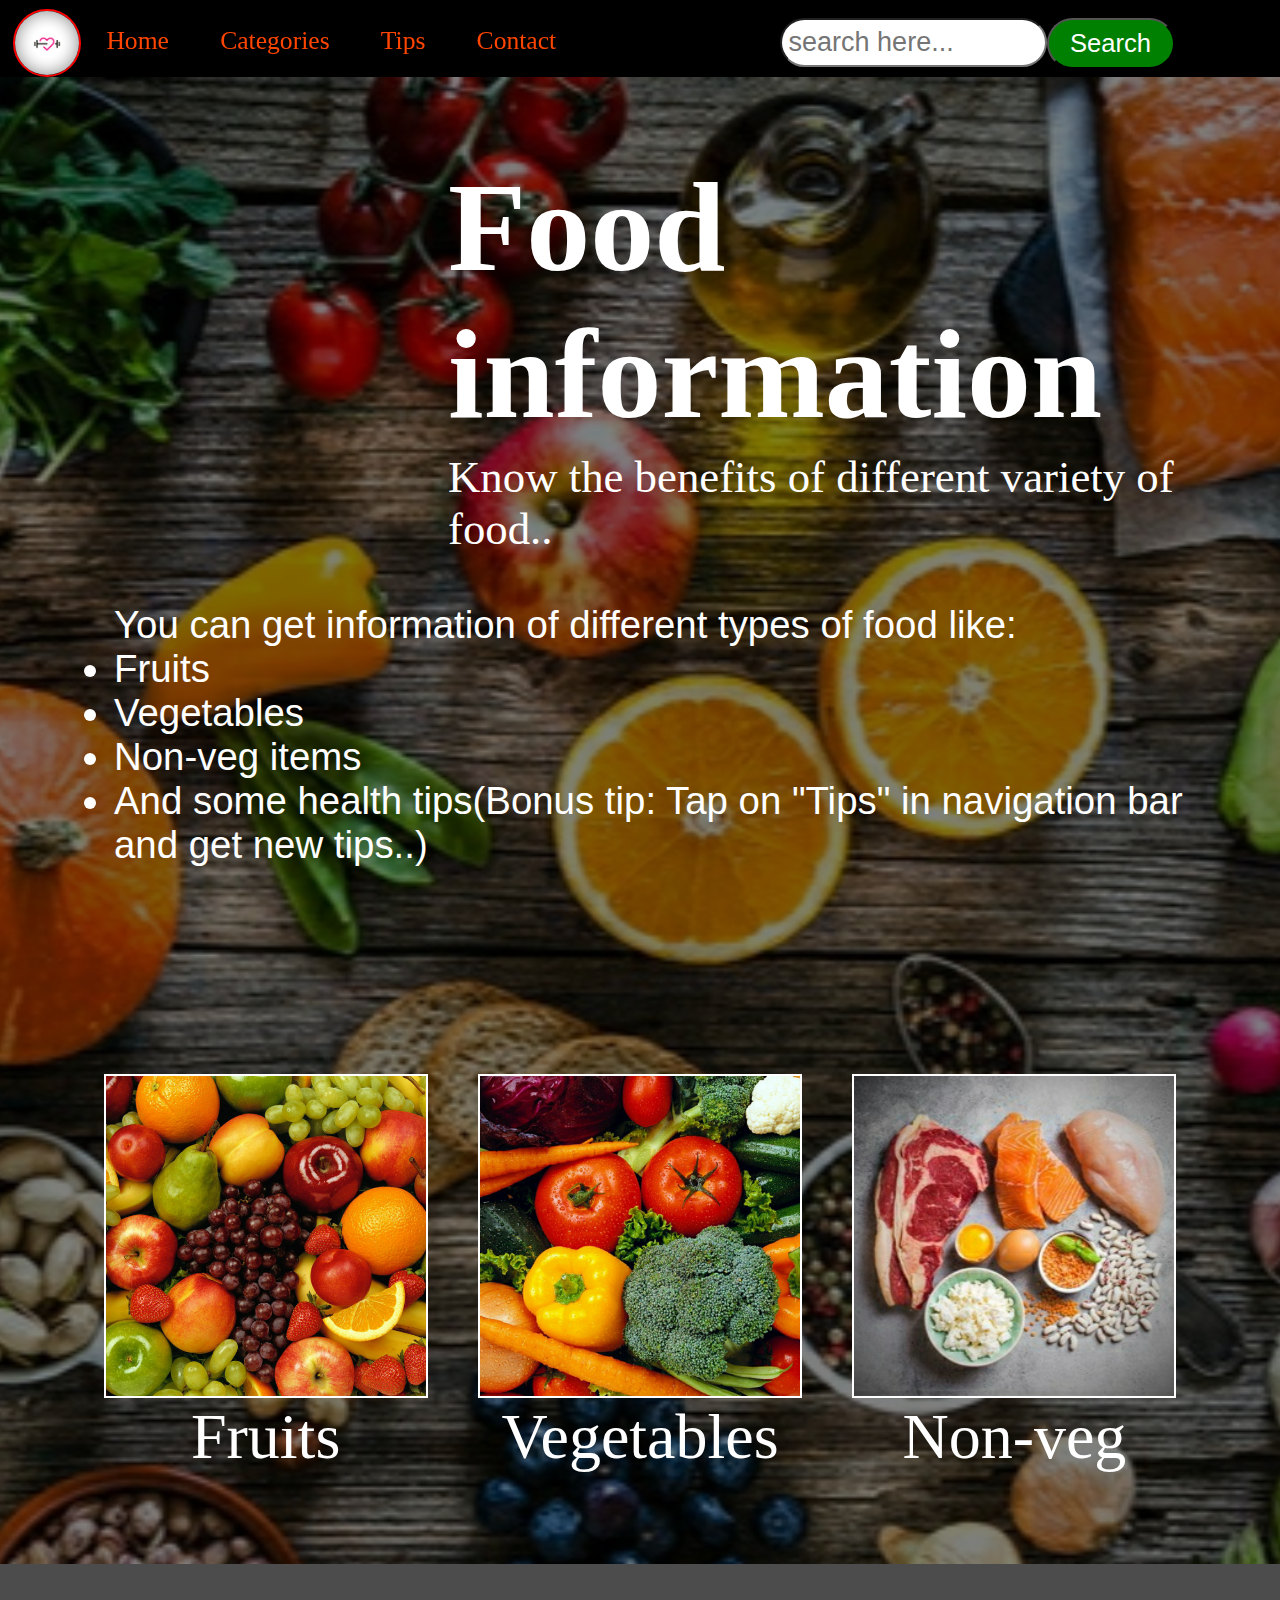
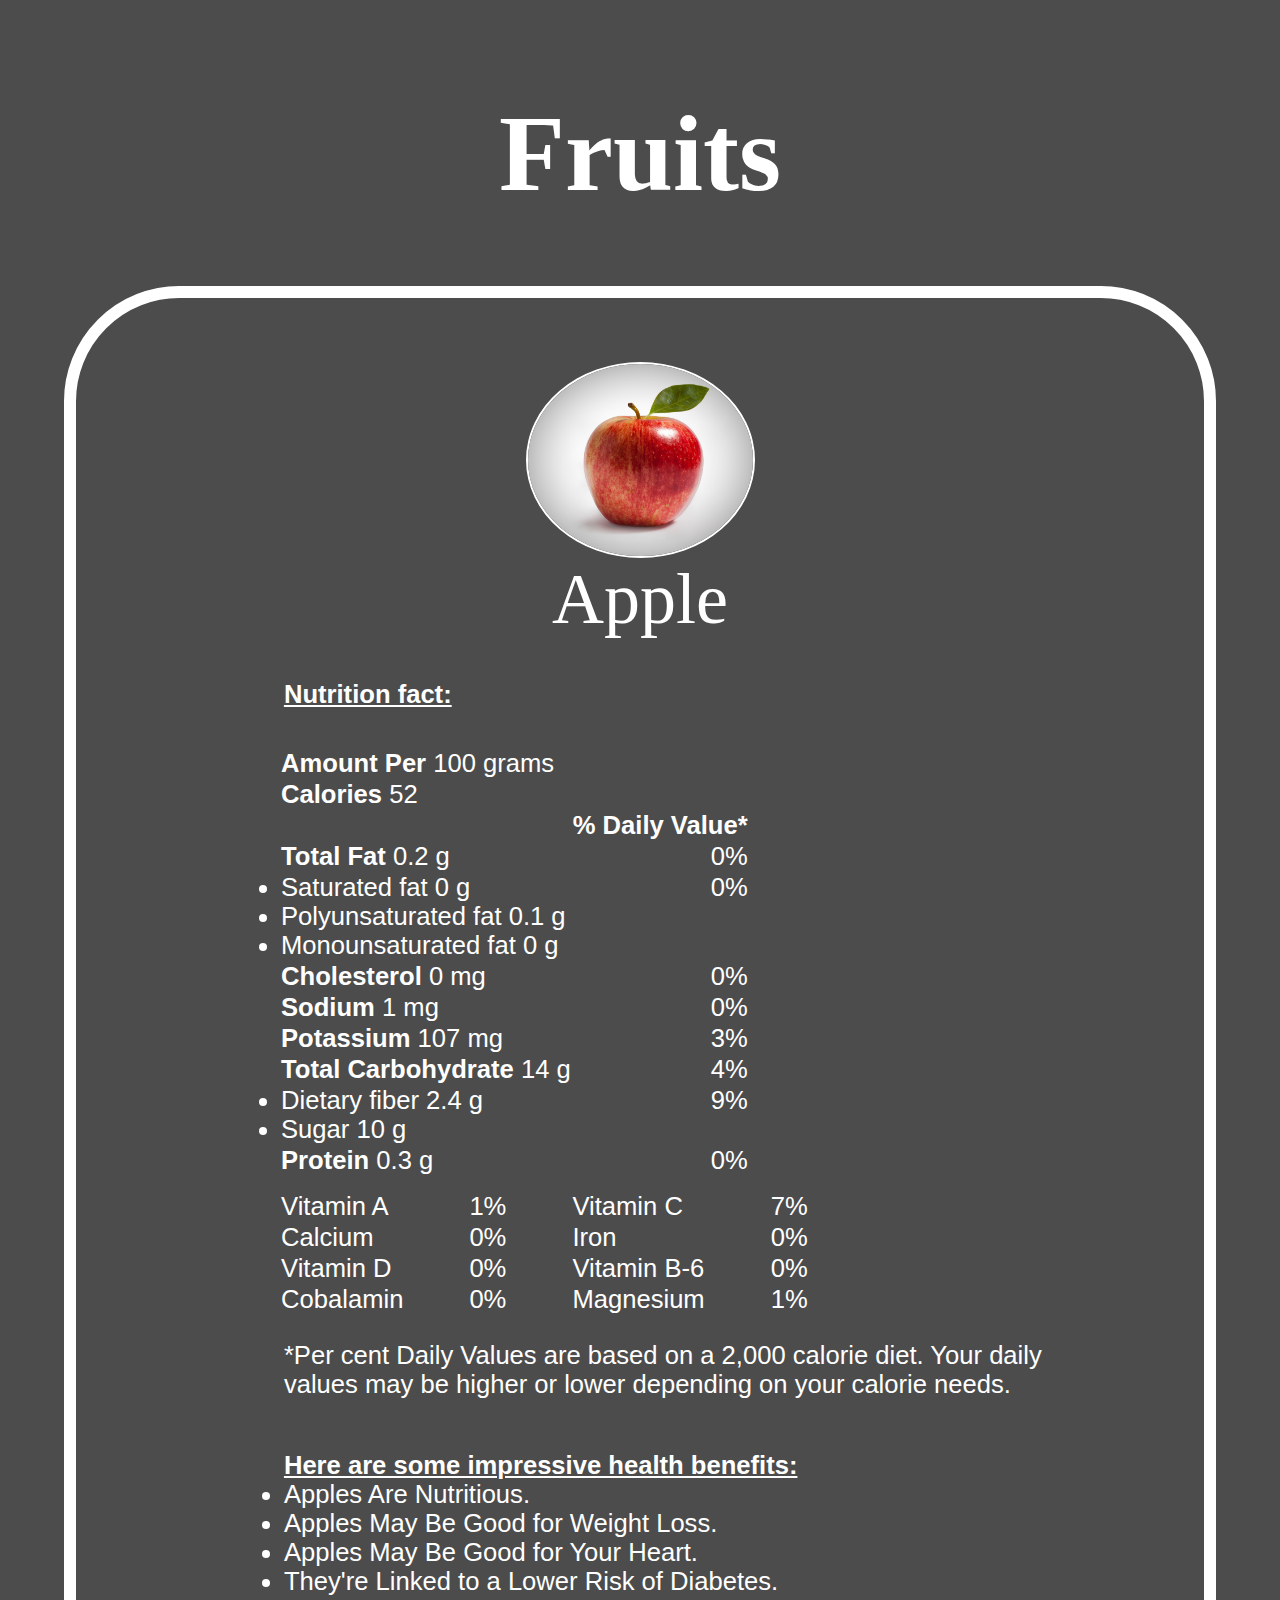
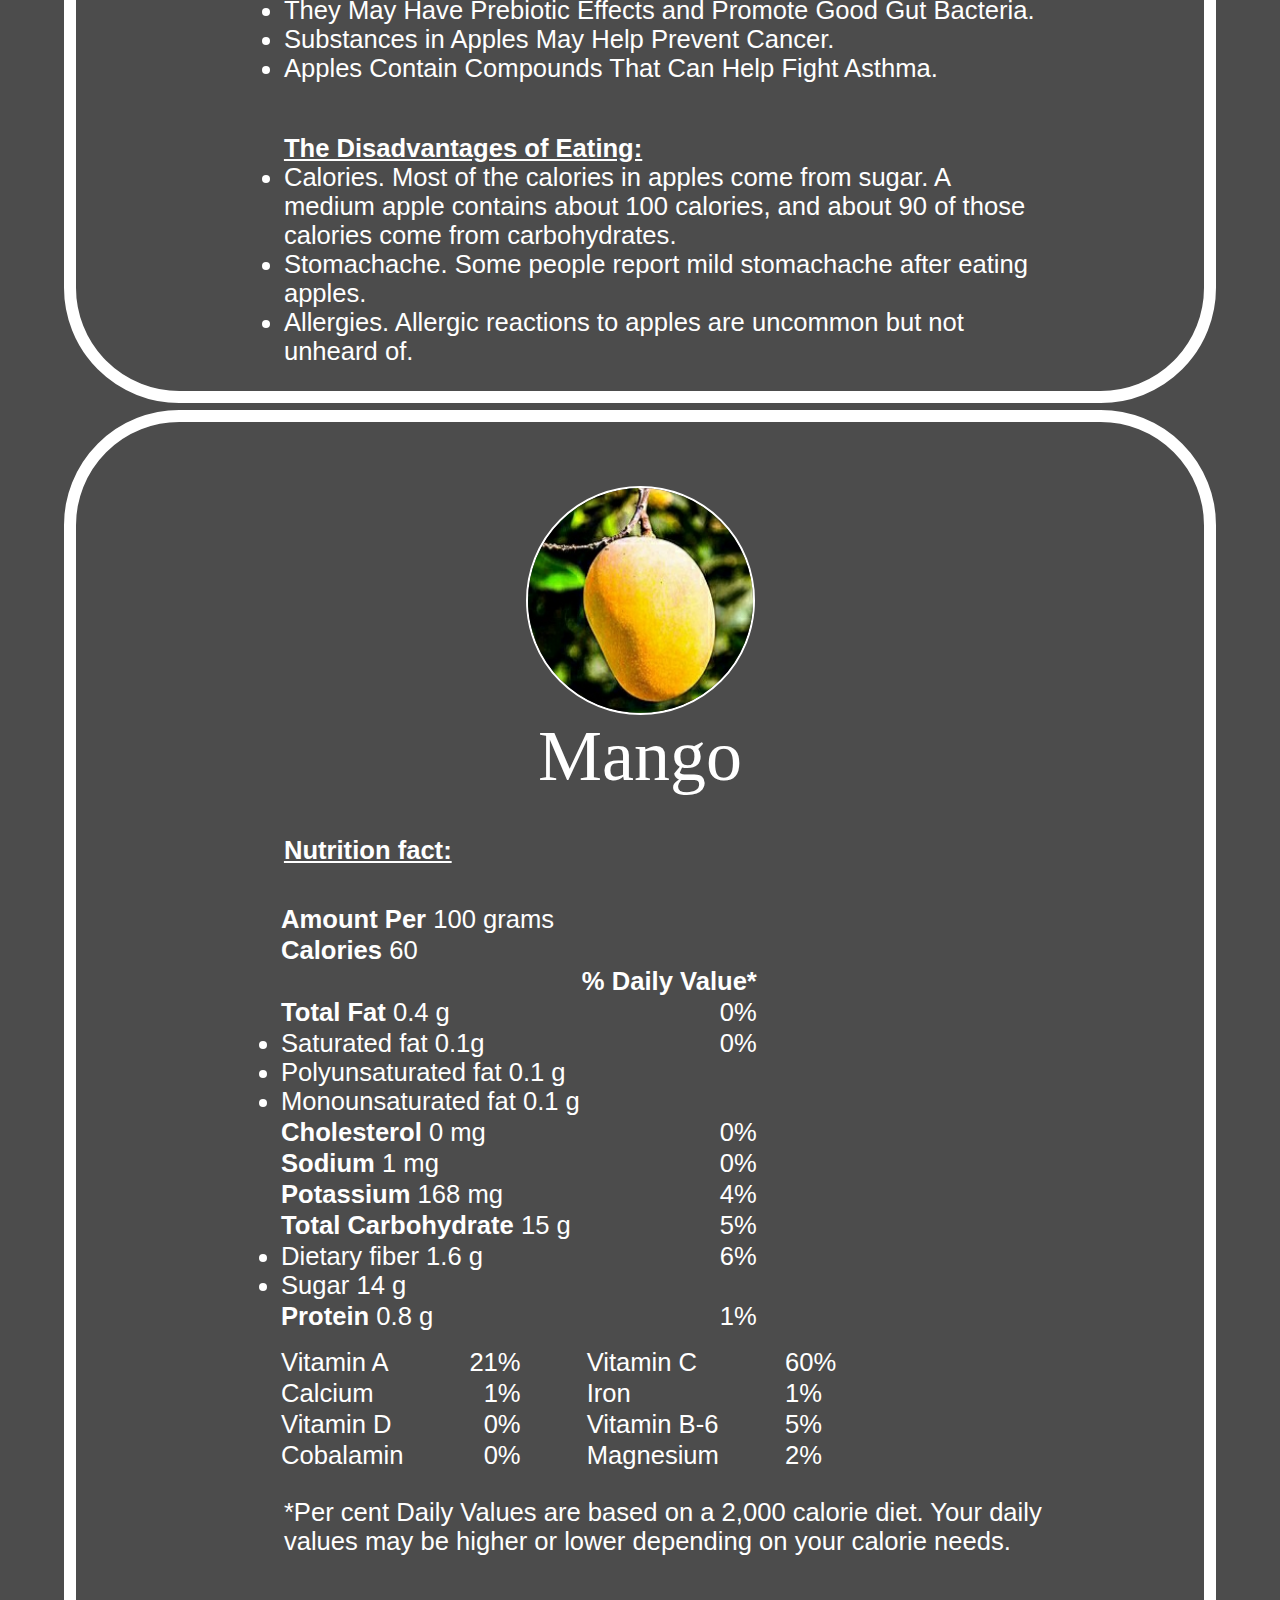
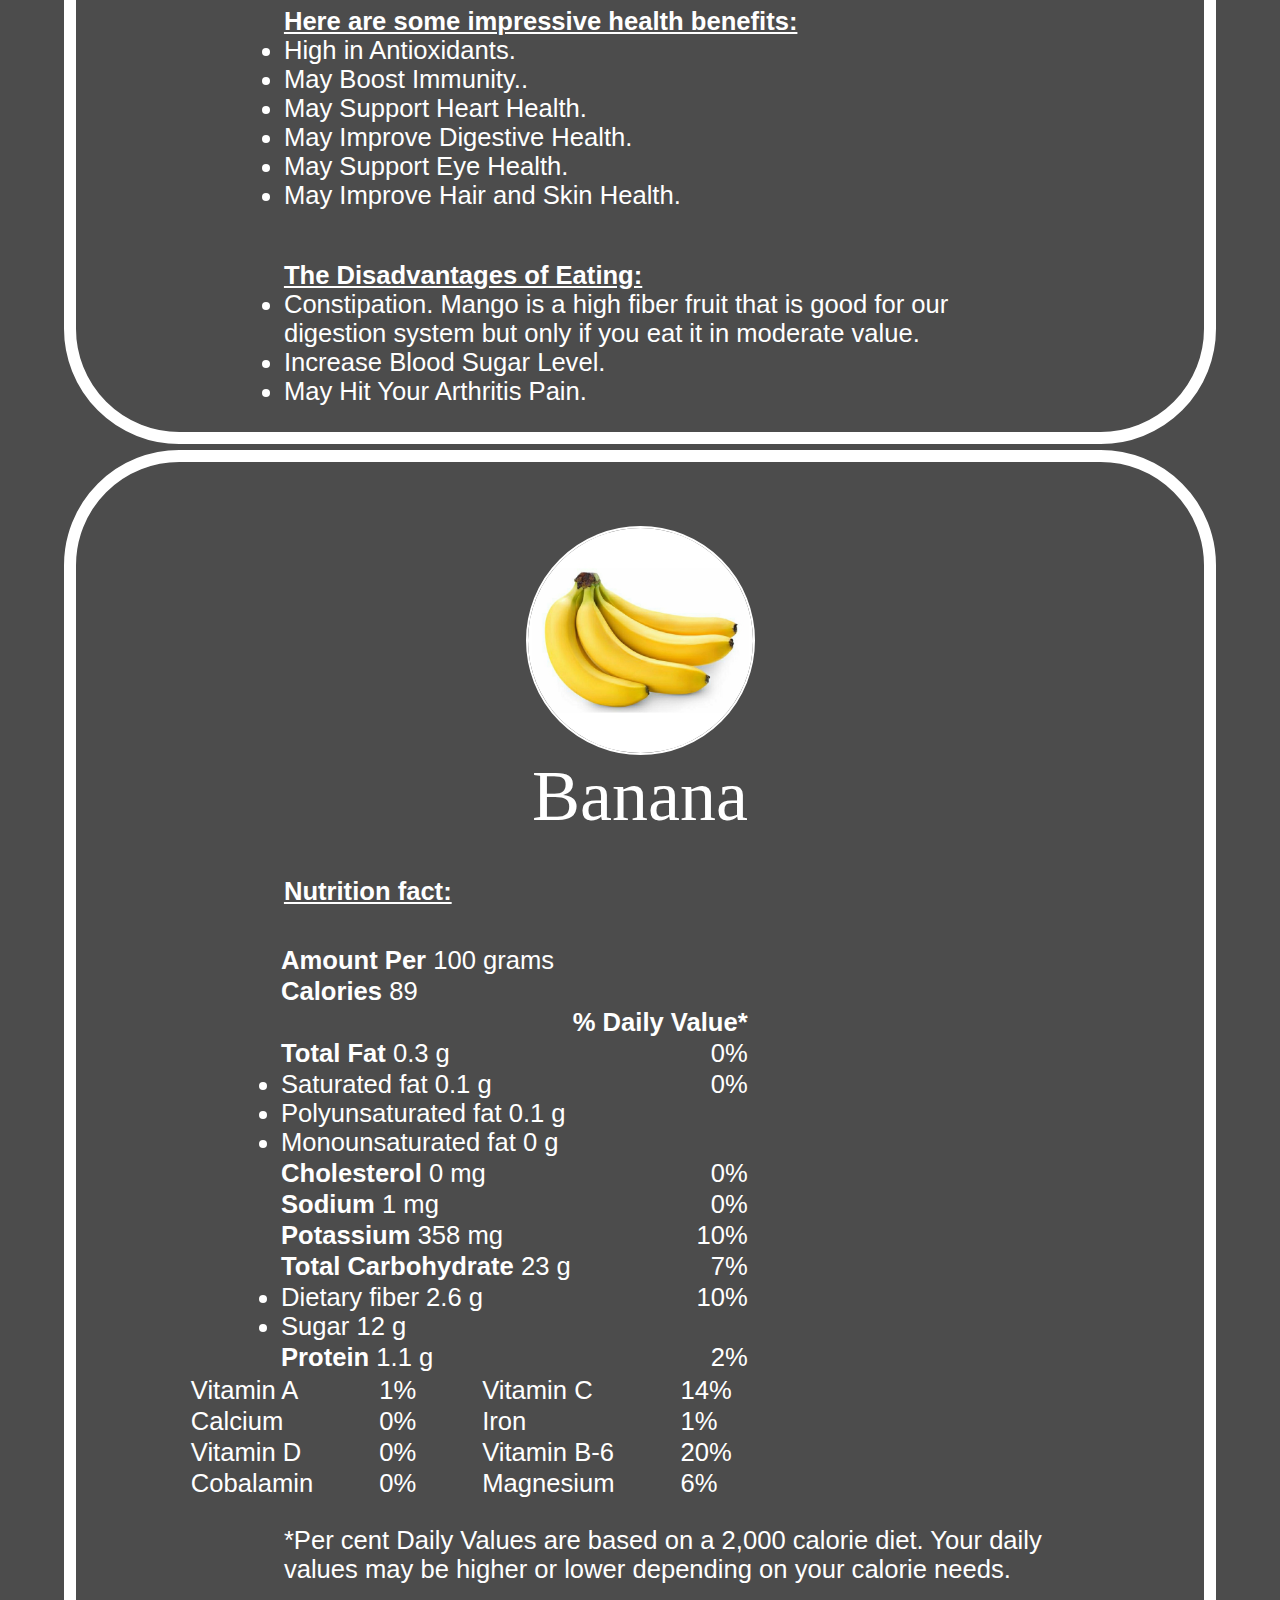
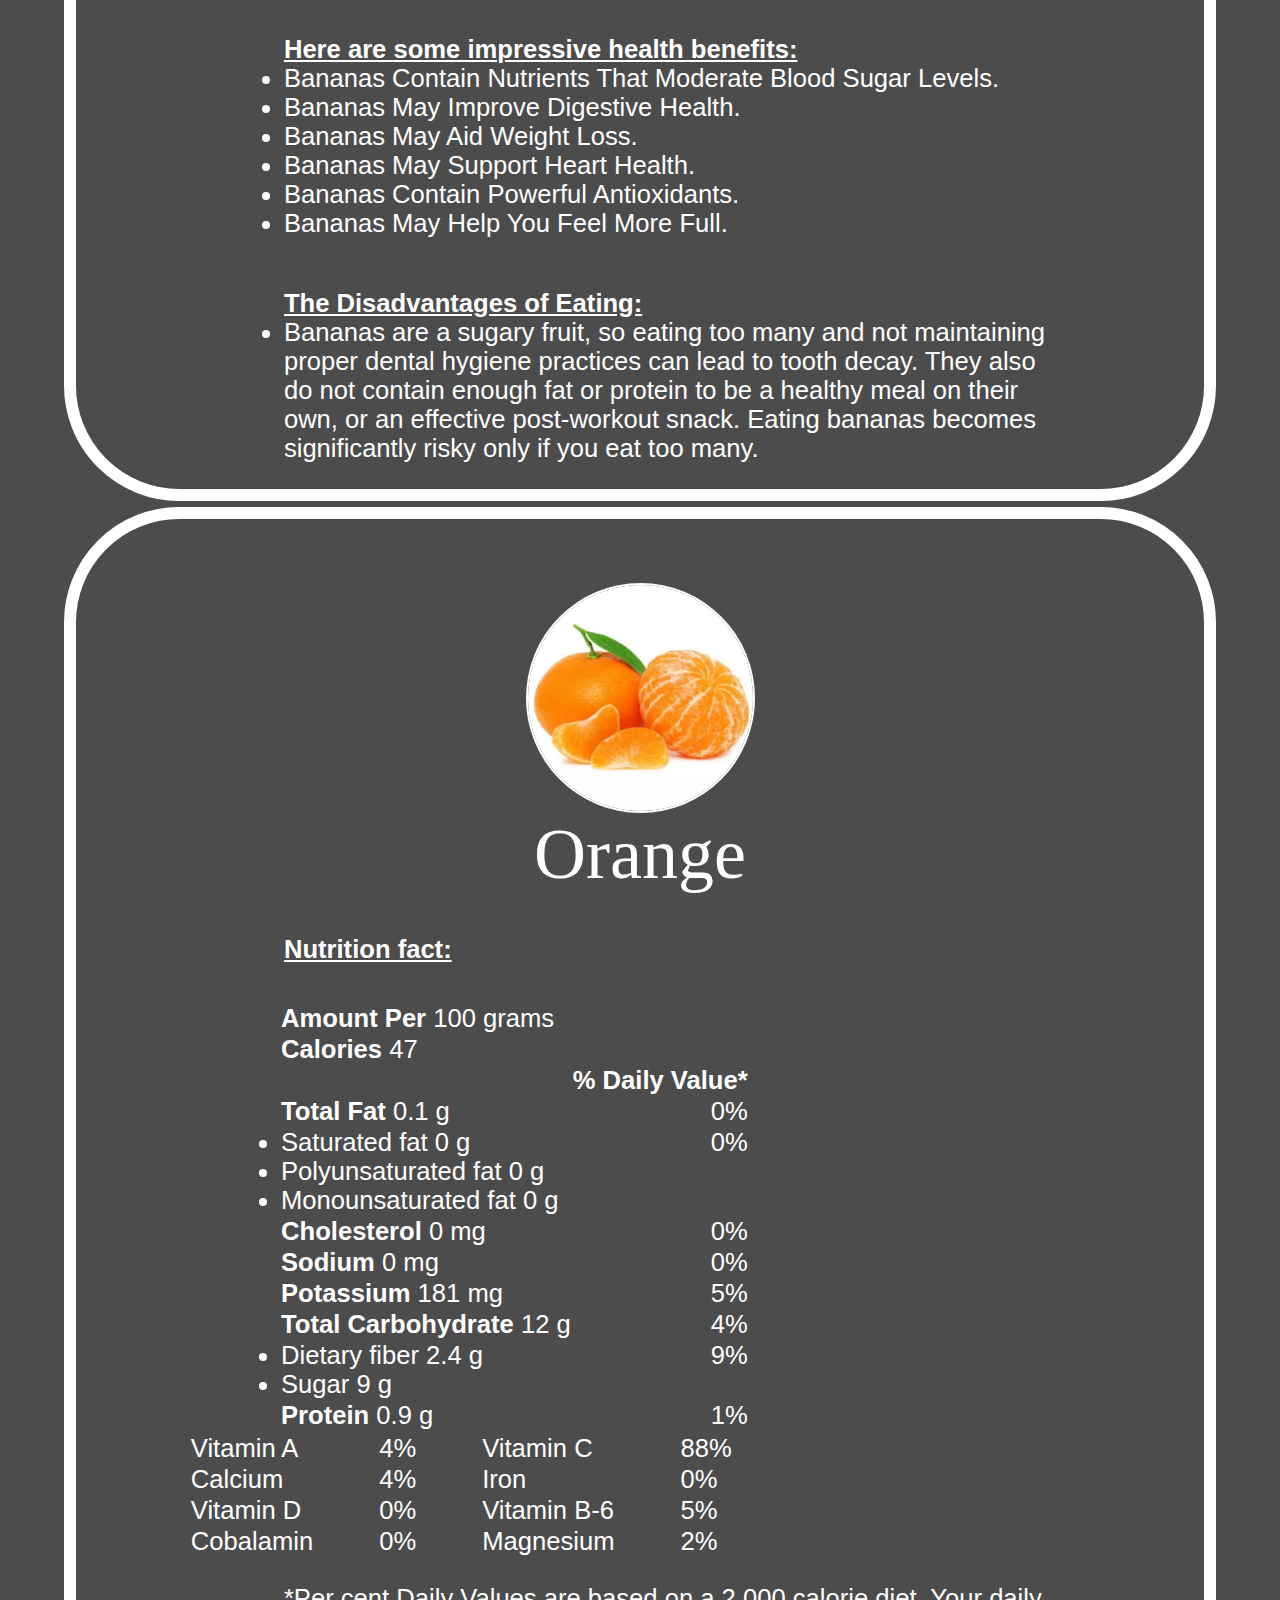
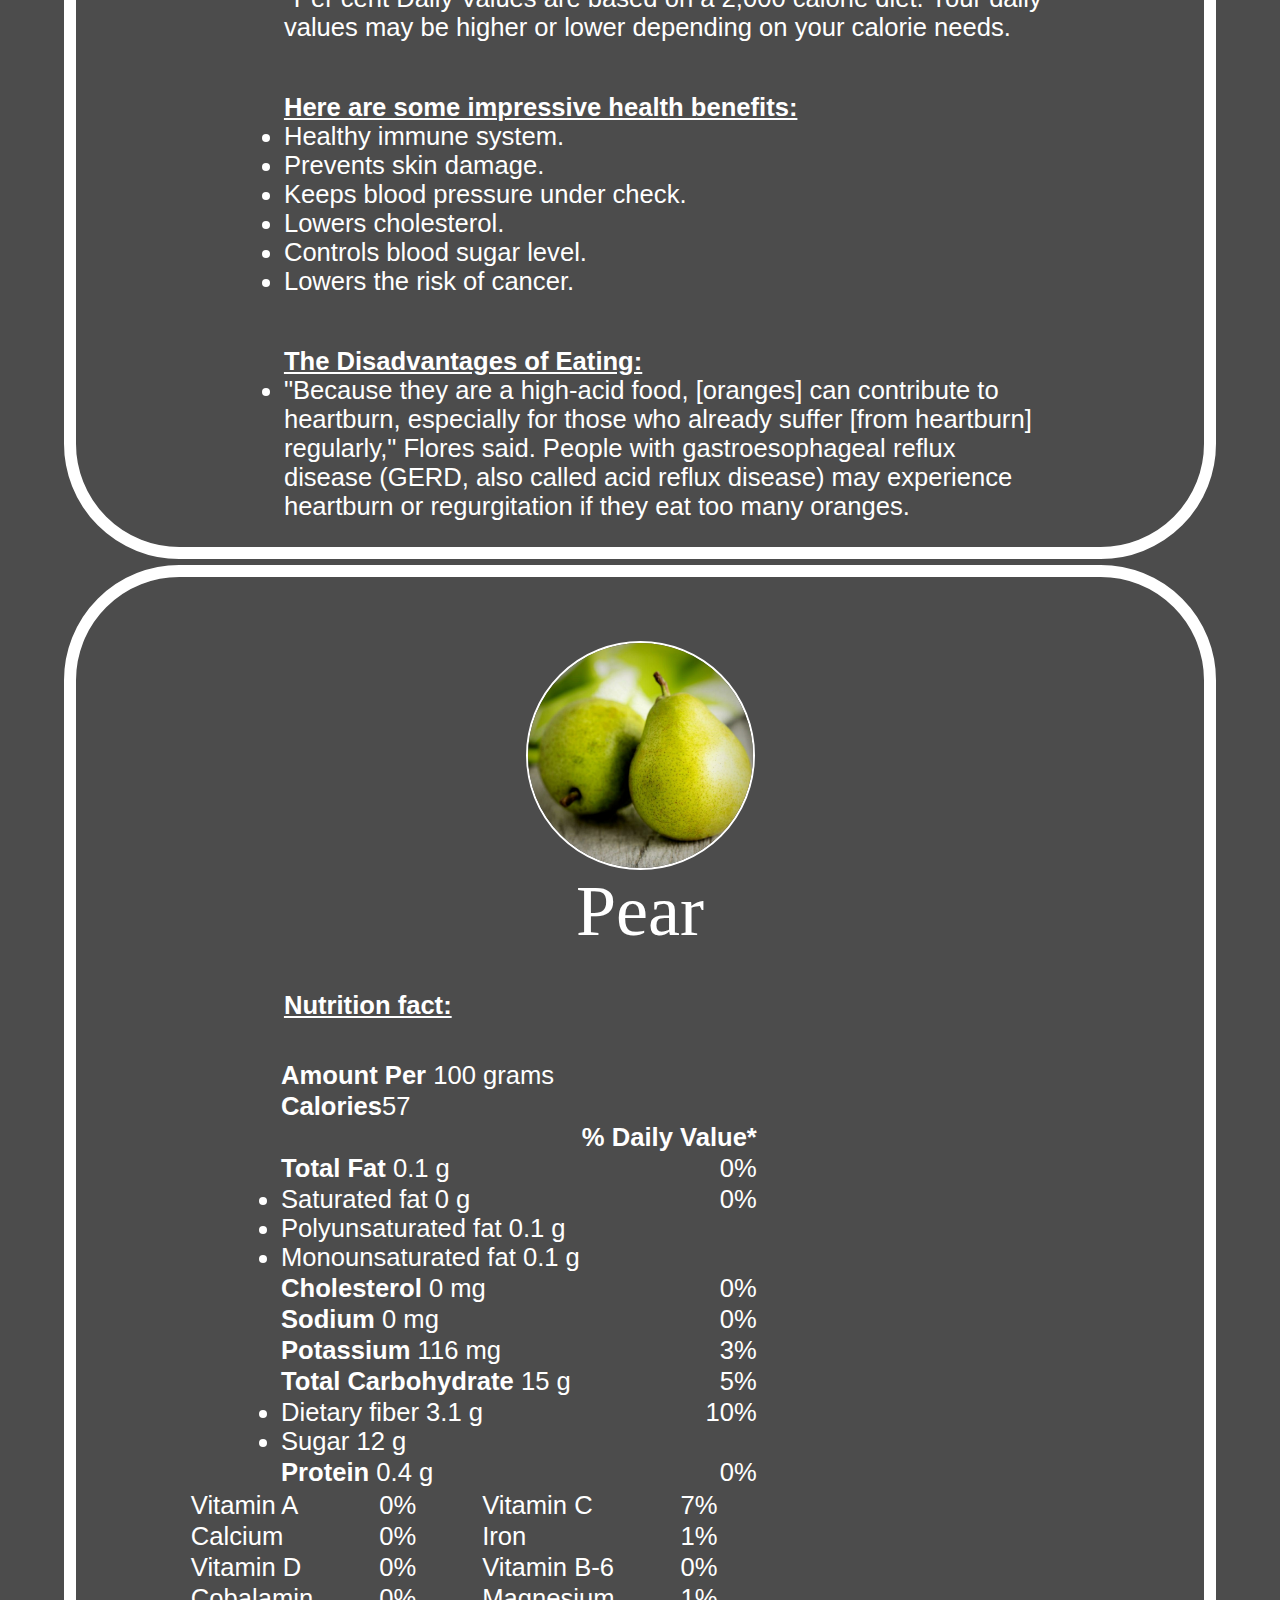
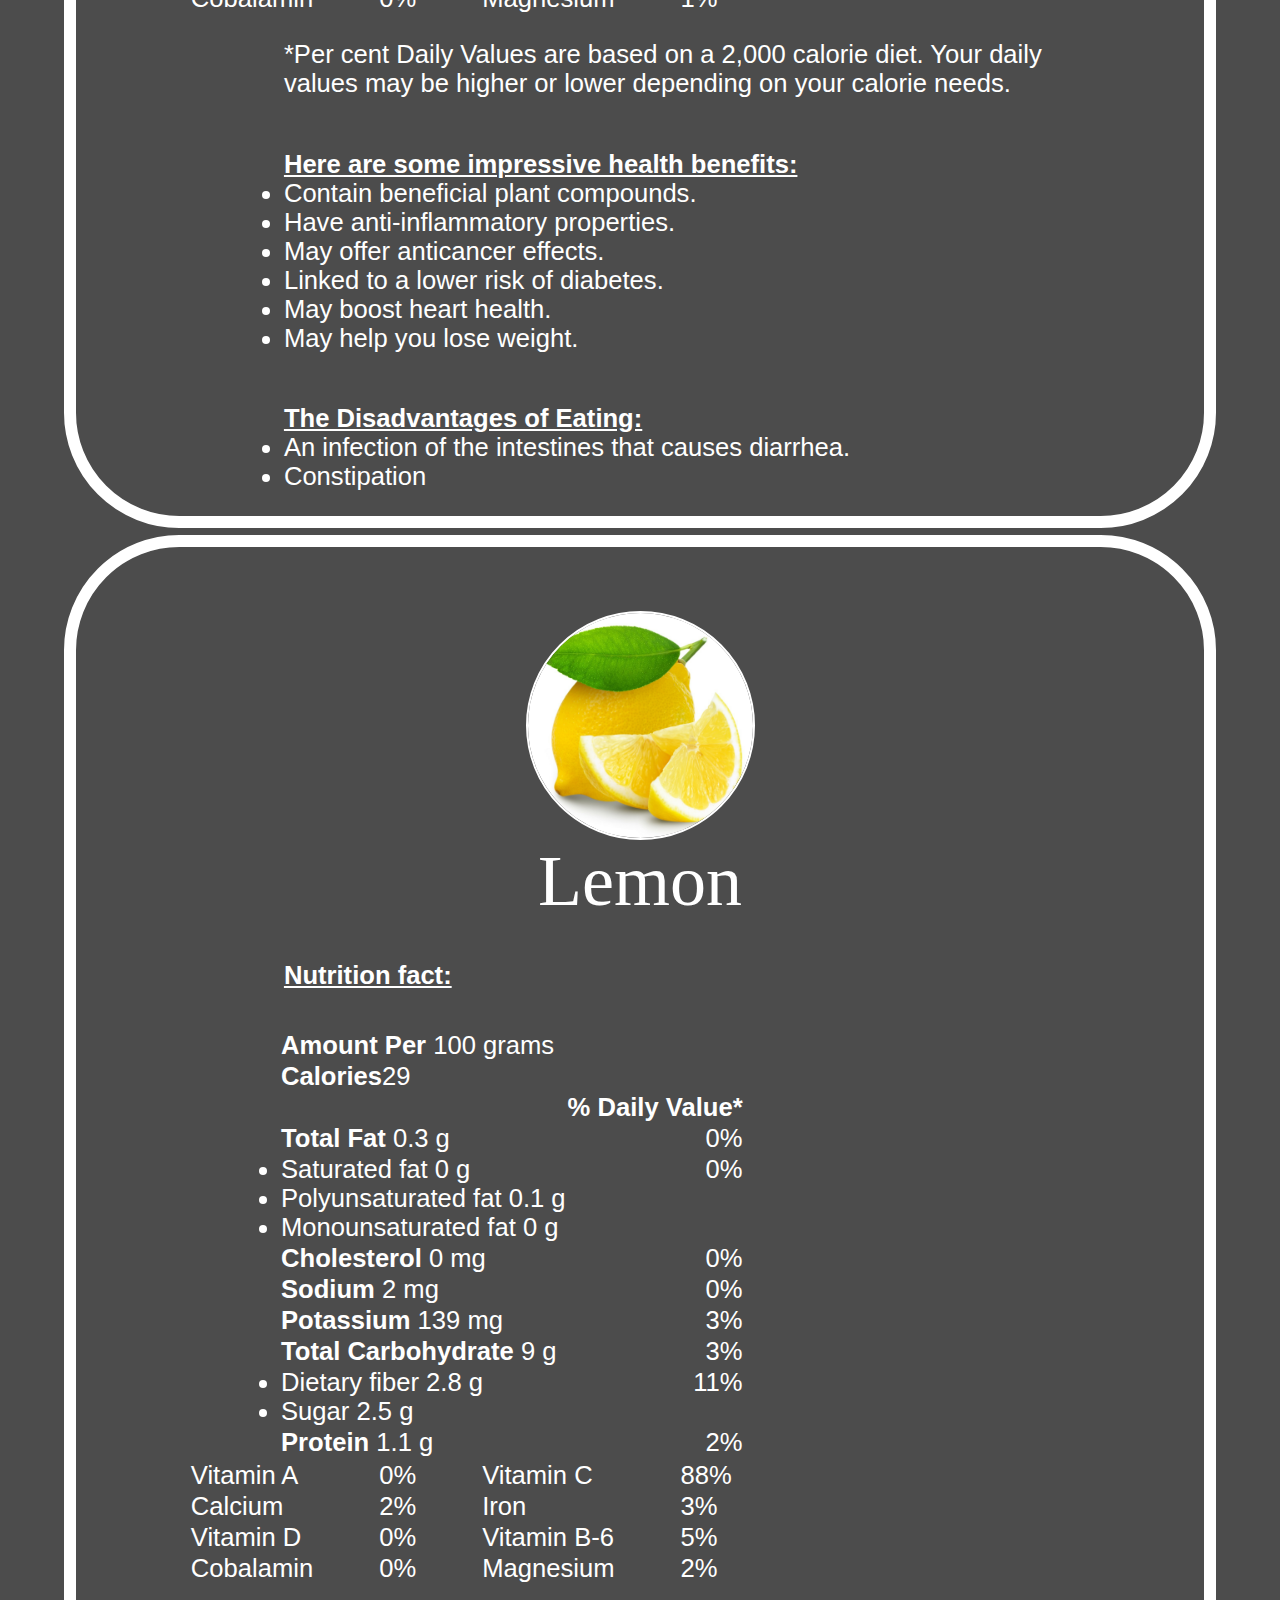
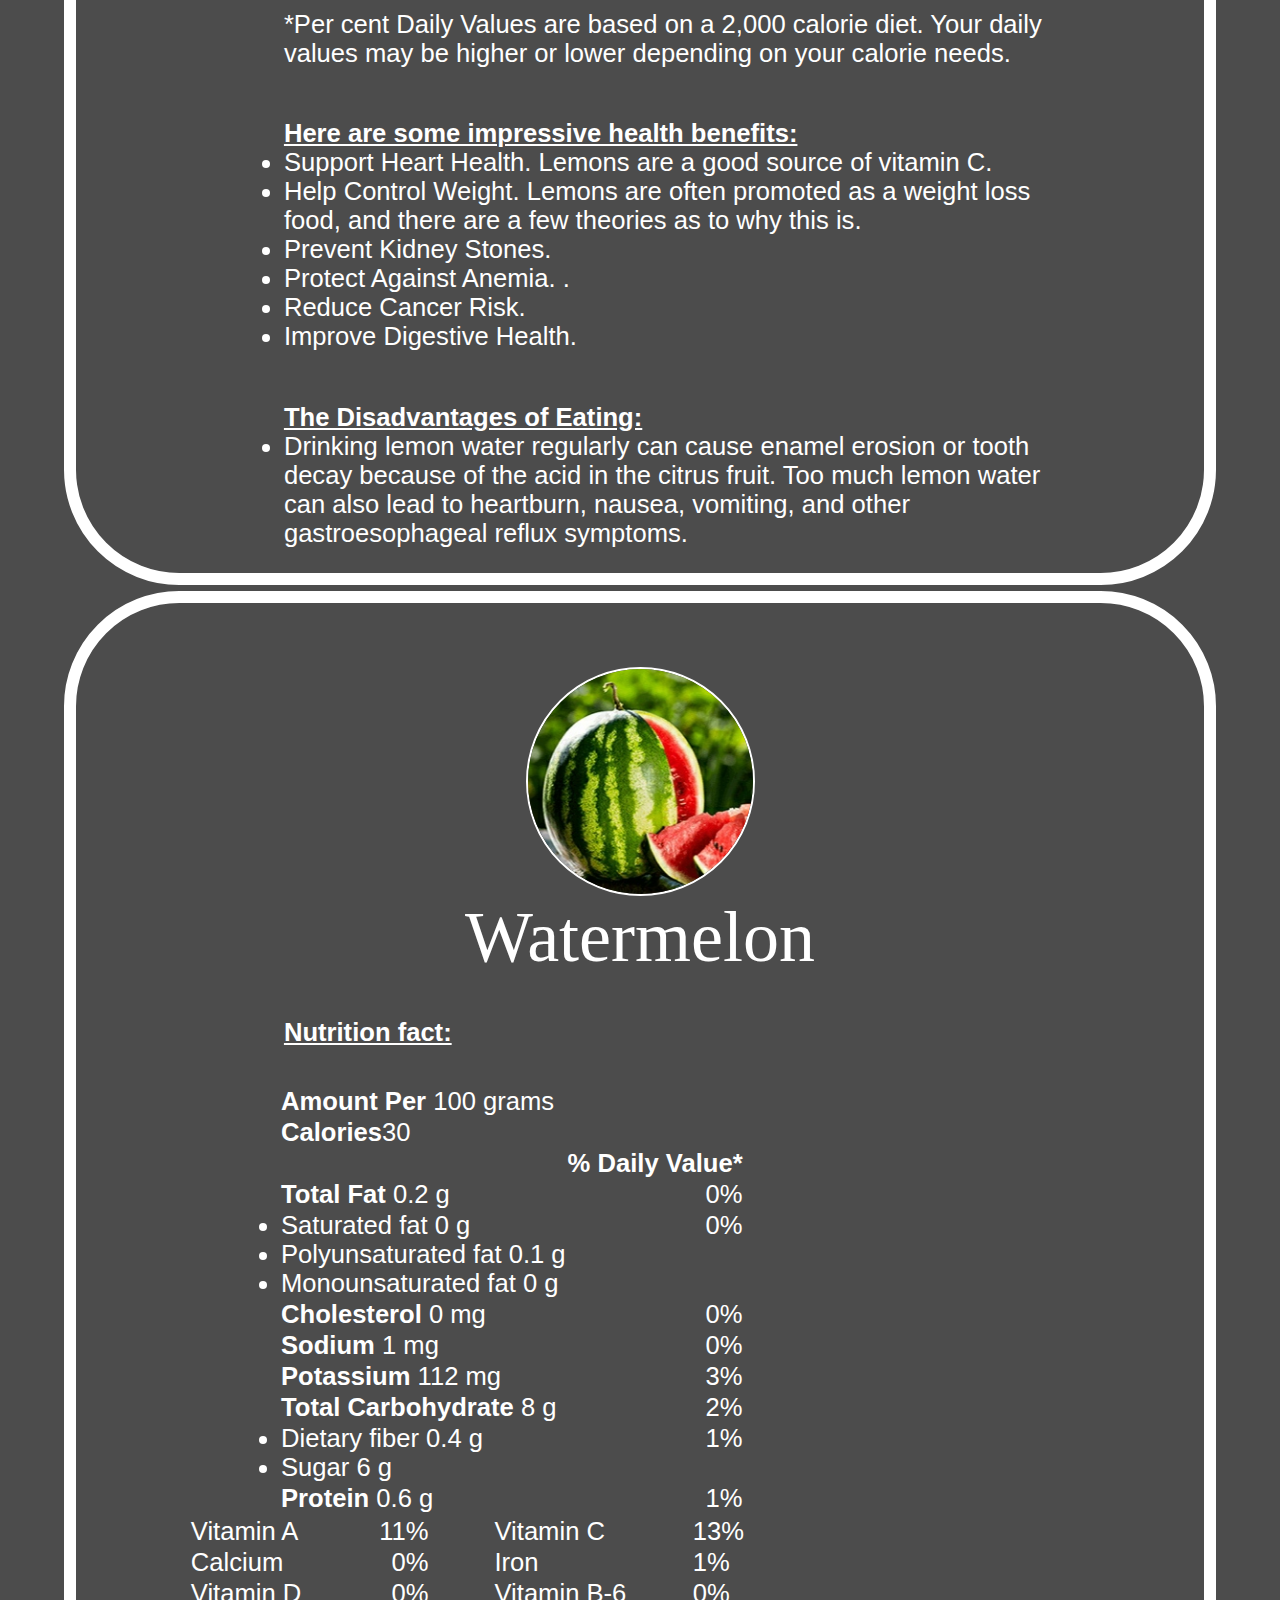
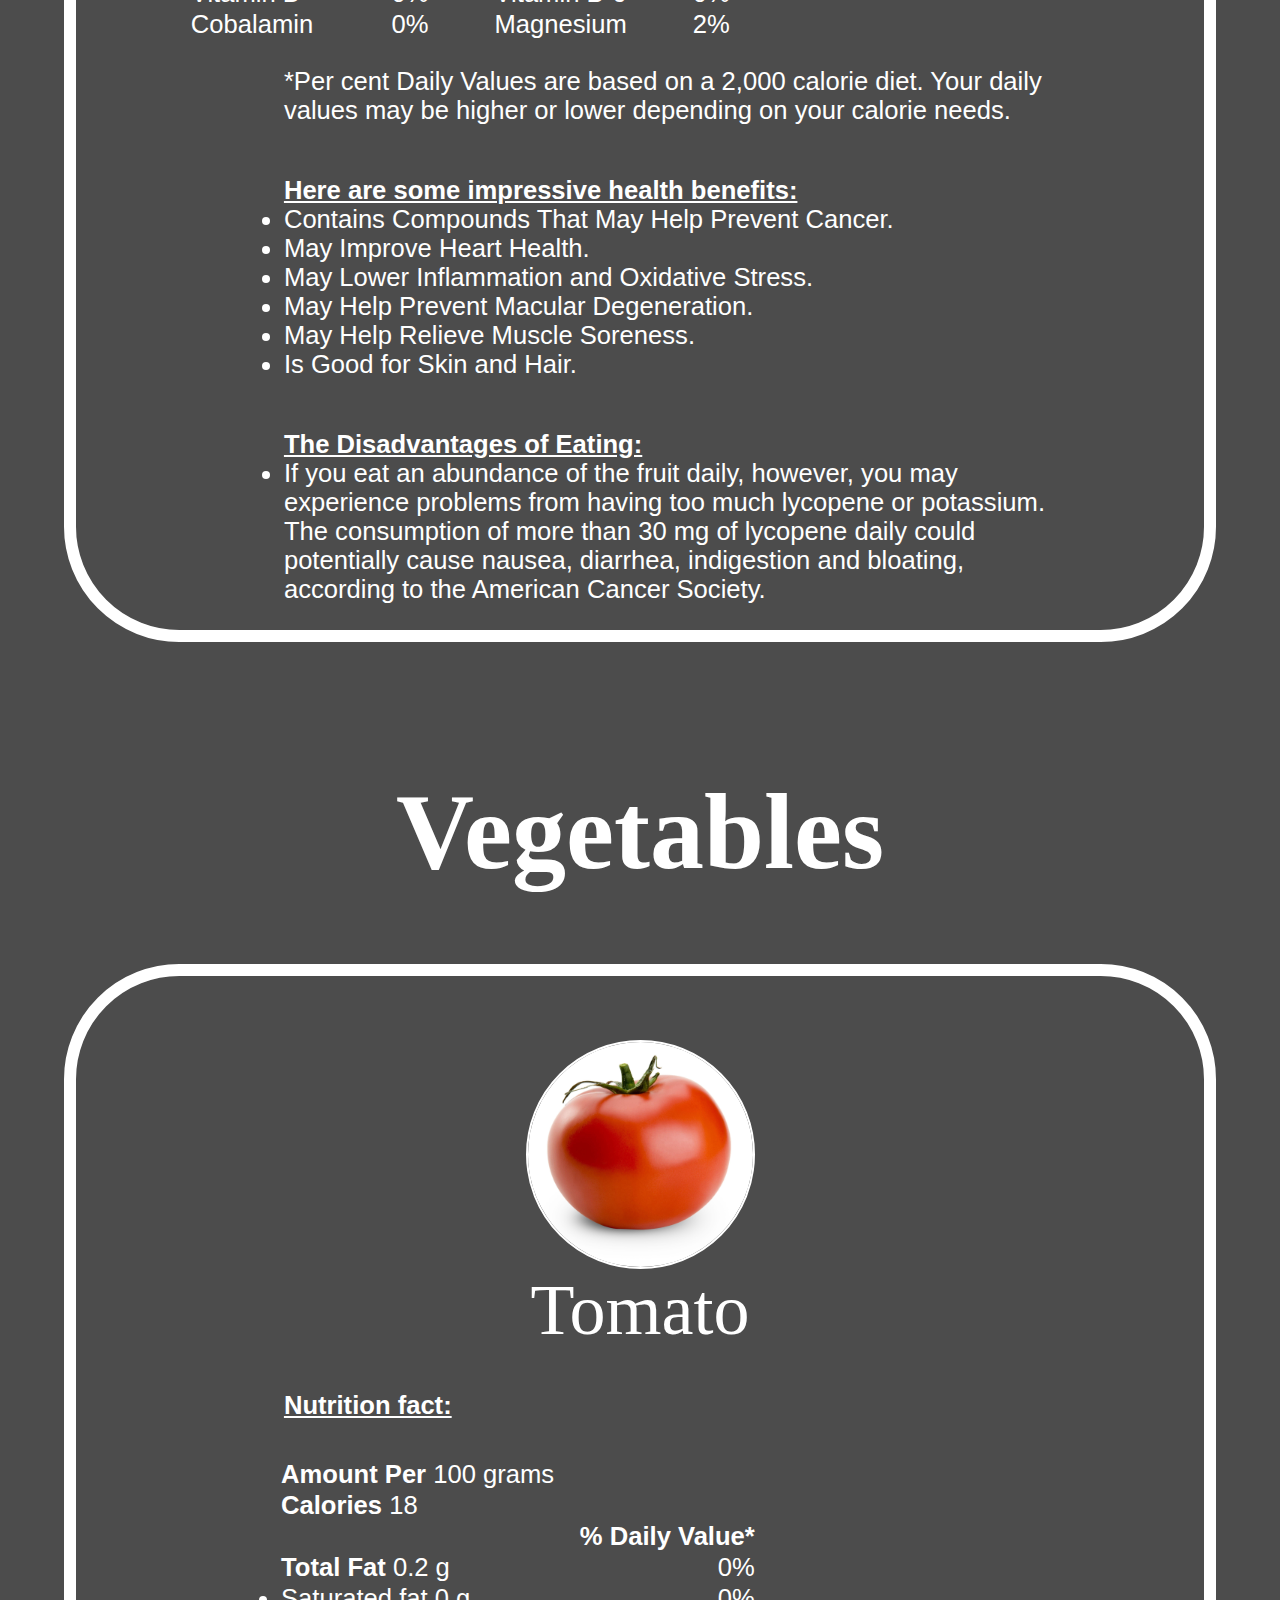
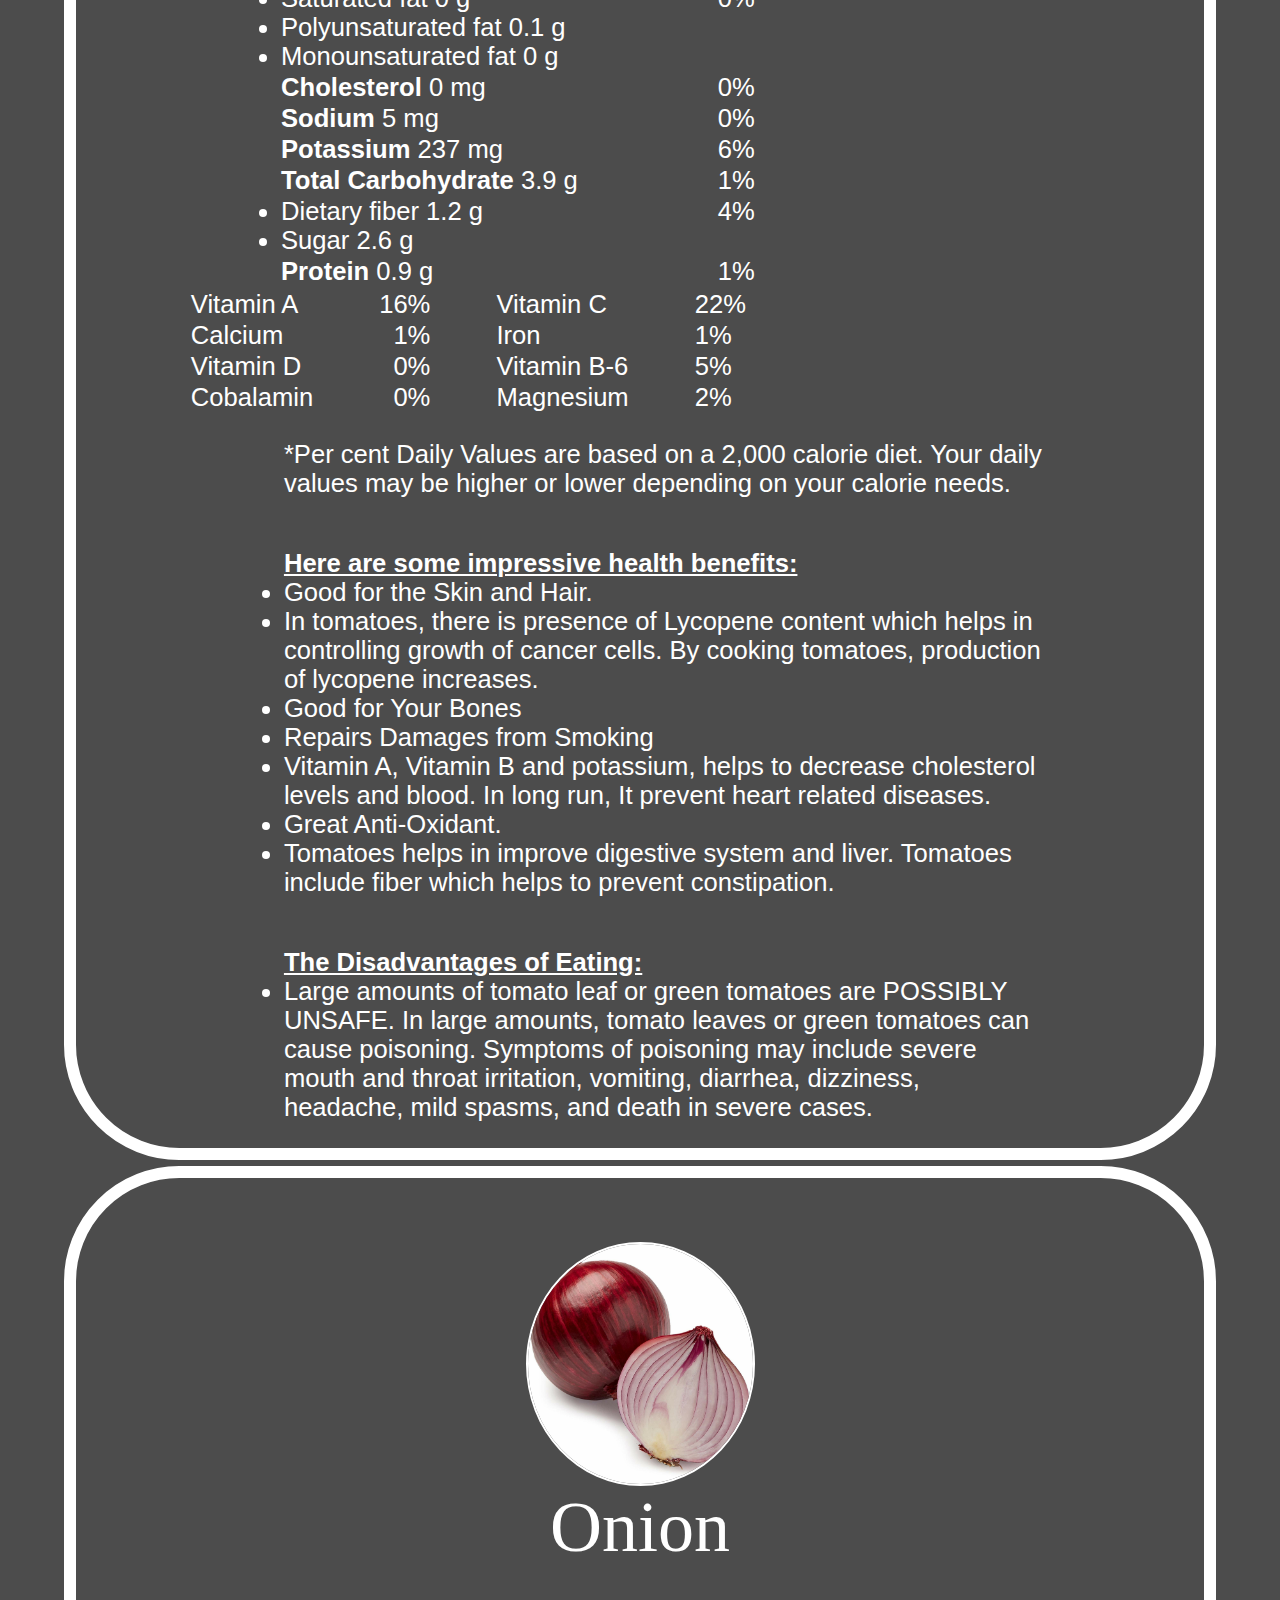
<file: food.html>
<!DOCTYPE html>
<html>

<head>
    <meta charset="UTF-8">
    <meta name="viewport" content="width=device-width, initial-scale=1">
    <title>Food Info</title>
    <link rel="" href="https://g.co/kgs/qNq9gZ" title="" type="link" />
    </div>
    
          <script type="text/javascript">
          /*  function submitForm()
       
            function formAction()
            {
              document.newForm.action = "index.html";
            }*/
          </script>
    
    <style>
   .main {
      background: rgba(0, 0, 0, 0.5) url(Img/Food_info.jpg) no-repeat center center;
      
      /*-webkit-background-size: cover;
        /*-moz-background-size: cover;
        /*-o-background-size: cover;*/
       
      background-size: 135vw; 
      background-position: top ;
      background-blend-mode:darken;
     
  
      scroll-behavior: smooth;
  
    }
    
    header {
  
    position: -webkit-sticky;
    position: -moz-sticky;
    position: -o-sticky;
    position: -ms-sticky;
    position: sticky;
    top: 0;
   
    -webkit-transform: translate3d(0, 0, 0);
    -moz-transform: translate3d(0, 0, 0);
    -ms-transform: translate3d(0, 0, 0);
    -o-transform: translate3d(0, 0, 0);
    transform: translate3d(0, 0, 0);
    }
    
    /*section intro*/



.intro h1{
  font-size:10vw;
  font-style: bold italic;
  font-family: 'Times New Roman', Times, serif;
  color: white;
  padding-top: 6%;
  padding-left:35%;
  
}

.intro p{
  font-size: 3.5vw;
  font-style: bold italic;
  font-family: 'Times New Roman', Times, serif;
  color: white;
  padding-top: 3px;
  padding-left:35%;
}

/*section des*/

.des{
  color: white;
  justify-content: center;
  align-items: center;
  font-size: 3vw;
  font-family: 'Trebuchet MS', 'Lucida Sans Unicode', 'Lucida Grande', 'Lucida Sans', Arial, sans-serif;
  padding-top: 4.5rem;
  
  padding-left: 5rem;
  margin-left: 5%;
  margin-right: 5%;
     
  
  
}

  </style>
  <link rel="stylesheet" href="style.css" type="text/css" media="all" />
  <link rel="stylesheet" href="https://cdnjs.cloudflare.com/ajax/libs/font-awesome/4.7.0/css/font-awesome.min.css">
    
</head>

<body >
  
  <nav class="navbar h-nav-resp" id="navbar">
    <div class="navbox">

      <span>
        <img class="logo" src="Img/logo.jpg">
      </span>
      <ul class="nav-list">
        <li class="item ">
          <a  href="index.html">Home</a>
        </li>
        <li class="item ">
          <a  href="#features">Categories</a>
        </li>
        <li class="item ">
          <a  href="#tip" onclick="tip()">Tips</a>
        </li>
        <li class="item ">
          <a  href="#contact">Contact</a>
        </li>
      </ul>
    </div>
    <div class="sch v-class">
      <form class="sform" name="newForm" method="get" onsubmit="formAction(this)">
        <input id="search-input" class="Search" type="text" name="q" list="content" placeholder="search here..." />

        <input class="Searchbtn" type="submit" name="search" value="Search">
        </input>
        <datalist id="content" class="d-list">

        </datalist>

      </form>
    </div>

    <div class="search-burger">
      <i class="icon fa fa-search"></i>
    </div>

  </nav>
  
  <section class="main" id="home">
    <div class=intro>
      <h1>Food information</h1>
      <p>Know the benefits of different variety of food.. </p>
      <p></p>
    </div>
 
  
  <div class="des" >
    <div>
      <p>
        You can get information of different types of food like:
      </p>
      <ul>
        <li>Fruits</li>
        <li>Vegetables</li>
        <li>Non-veg items</li>
        <li>And some health tips(Bonus tip: Tap on "Tips" in navigation bar and get new tips..)</li>
      </ul>

    </div>
  </div>

   <div class="features-start" id="features"></div>
     <div class="f-item " >
      <ul class="path" id="features" >
        
        <li class="p-item first-feature">
          <a href="#fruits">
          <img class="" src="Img/flogo.jpg" alt="" />
          </a>
          <p>Fruits</p>
        </li>
        <li class="p-item feature">
          <a href="#vegetables">
            <img class="#vegetables" src="Img/vlogo.jpg" alt="" />
            </a>
            <p>Vegetables</p>
            </li>
        <li class="p-item feature">
          <a href="#nonveg">
            <img class="" src="Img/mlogo.jpg" alt="" />
            </a>
            <p>Non-veg</p>
            </li>
      </ul>
      
    </div>
 
  </section>
  
  <!***Fruit***>
  
  <section class="fruits" >
    <div>
      <h1 class="f-heading" id="fruits">Fruits</h1>
    </div>
    
    <! Apple>
    <div class="f-content" id="apple">
      
      <img  src="Img/apple.jpg" alt="" />
      <p>Apple</p>
    <div class="f-des">
      <div class="des t-des"><b><u>Nutrition fact:</u></b></div>
      <table class="f-des" border="0">
        <tr>
          <td><b>Amount Per</b> 100 grams</td>
        </tr>
        <tr>
          <td><b>Calories</b> 52</td>
        </tr>
        <tr>
          <td></td>
          <td><b>% Daily Value*</b></td>
        </tr>
        <tr>
          <td><b>Total Fat</b> 0.2 g</td>
          <td >0%</td>
        </tr>
        <tr>
          <td>
            <li>Saturated fat 0 g</li>
            <li>Polyunsaturated fat 0.1 g</li>
            <li>Monounsaturated fat 0 g </li>
          </td>
          <td class="tdd">0%</td>
        </tr>
        <tr>
          <td><b>Cholesterol</b> 0 mg</td>
          <td>0%</td>
        </tr>
        <tr>
          <td><b>Sodium</b> 1 mg</td>
          <td>0%</td>
        </tr>
        <tr>
          <td><b>Potassium</b> 107 mg</td>
          <td>3%</td>
        </tr>
        <tr>
         <td><b>Total Carbohydrate</b> 14 g</td>
         <td>4%</td>
        </tr>
        <tr>
          <td>
            <li>Dietary fiber 2.4 g</li>
            <li>Sugar 10 g</li>
          </td>
          <td class="tdd">9%</td>
        </tr>
        <tr>
          <td><b>Protein</b> 0.3 g</td>
          <td>0%</td>
        </tr>
      </table>
      
      <table class="f-des">
        <tr>
          <td class="">Vitamin A</td>
          <td class="tdd vt">1%</td>
          <td class="vt">Vitamin C</td>
          <td class="tdd vt">7%</td>
        </tr>
        <tr>
          <td class="">Calcium</td>
          <td class="tdd vt">0%</td>
          <td class="vt">Iron</td>
          <td class="tdd vt">0%</td>
        </tr>
        <tr>
          <td class="">Vitamin D</td>
          <td class="tdd vt">0%</td>
          <td class="vt">Vitamin B-6</td>
          <td class="tdd vt">0%</td>
        </tr>
        <tr>
          <td class="">Cobalamin</td>
          <td class="tdd vt">0%</td>
          <td class="vt">Magnesium</td>
          <td class="tdd vt">1%</td>
        </tr>
        
      </table>
      
      <div class="des t-des">*Per cent Daily Values are based on a 2,000 calorie diet. Your daily values may be higher or lower depending on your calorie needs.
      </div>
      <div class="des t-des">
        <b><u>Here are some impressive health benefits:</u></b>
        <ul>
        <li>Apples Are Nutritious. </li>
       <li>Apples May Be Good for Weight Loss.</li>
        <li>Apples May Be Good for Your Heart.</li>
        <li>They're Linked to a Lower Risk of Diabetes.</li>
        <li>They May Have Prebiotic Effects and Promote Good Gut Bacteria.</li>
        <li>Substances in Apples May Help Prevent Cancer.</li>
        <li>Apples Contain Compounds That Can Help Fight Asthma.</li>
        </ul>
      </div>
      <div class="des t-des">
        <b><u>The Disadvantages of Eating:</u></b>
        <ul>
          <li>Calories. Most of the calories in apples come from sugar. A medium apple contains about 100 calories, and about 90 of those calories come from carbohydrates. </li>
          <li>Stomachache. Some people report mild stomachache after eating apples.</li>
          <li>Allergies. Allergic reactions to apples are uncommon but not unheard of.</li>
          
        </ul>
      </div>
    </div>
    </div>
      
      <!Mango>
    <div class="f-content" id="mango">
      
      <img  src="Img/mango.jpg" alt="" />
      <p>Mango</p>
    <div class="f-des">
      <div class="des t-des"><b><u>Nutrition fact:</u></b></div>
      <table class="f-des" border="0">
        <tr>
          <td><b>Amount Per</b> 100 grams</td>
        </tr>
        <tr>
          <td><b>Calories</b> 60</td>
        </tr>
        <tr>
          <td></td>
          <td><b>% Daily Value*</b></td>
        </tr>
        <tr>
          <td><b>Total Fat</b> 0.4 g</td>
          <td >0%</td>
        </tr>
        <tr>
          <td>
            <li>Saturated fat 0.1g</li>
            <li>Polyunsaturated fat 0.1 g</li>
            <li>Monounsaturated fat 0.1 g </li>
          </td>
          <td class="tdd">0%</td>
        </tr>
        <tr>
          <td><b>Cholesterol</b> 0 mg</td>
          <td>0%</td>
        </tr>
        <tr>
          <td><b>Sodium</b> 1 mg</td>
          <td>0%</td>
        </tr>
        <tr>
          <td><b>Potassium</b> 168 mg</td>
          <td>4%</td>
        </tr>
        <tr>
         <td><b>Total Carbohydrate</b> 15 g</td>
         <td>5%</td>
        </tr>
        <tr>
          <td>
            <li>Dietary fiber 1.6 g</li>
            <li>Sugar 14 g</li>
          </td>
          <td class="tdd">6%</td>
        </tr>
        <tr>
          <td><b>Protein</b> 0.8 g</td>
          <td>1%</td>
        </tr>
      </table>
      
      <table class="f-des">
        <tr>
          <td class="">Vitamin A</td>
          <td class="tdd vt">21%</td>
          <td class="vt">Vitamin C</td>
          <td class="tdd vt">60%</td>
        </tr>
        <tr>
          <td class="">Calcium</td>
          <td class="tdd vt">1%</td>
          <td class="vt">Iron</td>
          <td class="tdd vt">1%</td>
        </tr>
        <tr>
          <td class="">Vitamin D</td>
          <td class="tdd vt">0%</td>
          <td class="vt">Vitamin B-6</td>
          <td class="tdd vt">5%</td>
        </tr>
        <tr>
          <td class="">Cobalamin</td>
          <td class="tdd vt">0%</td>
          <td class="vt">Magnesium</td>
          <td class="tdd vt">2%</td>
        </tr>
        
      </table>
      
      <div class="des t-des">*Per cent Daily Values are based on a 2,000 calorie diet. Your daily values may be higher or lower depending on your calorie needs.
      </div>
      <div class="des t-des">
        <b><u>Here are some impressive health benefits:</u></b>
        <ul>
        <li>High in Antioxidants.</li>
       <li>May Boost Immunity..</li>
        <li>May Support Heart Health.</li>
        <li>May Improve Digestive Health.</li>
        <li>May Support Eye Health.</li>
        <li>May Improve Hair and Skin Health.</li>
        
        </ul>
      </div>
      <div class="des t-des">
        <b><u>The Disadvantages of Eating:</u></b>
        <ul>
          <li>Constipation. Mango is a high fiber fruit that is good for our digestion system but only if you eat it in moderate value.</li>
          <li>Increase Blood Sugar Level.</li>
          <li>May Hit Your Arthritis Pain.</li>
          
        </ul>
      </div>
    </div>
    </div>
    
    <! Banana>
    <div class="f-content" id="banana">
      
      <img  src="Img/banana.jpg" alt="" />
      <p>Banana</p>
    <div class="f-des">
      <div class="des t-des"><b><u>Nutrition fact:</u></b></div>
      <table class="f-des" border="0">
        <tr>
          <td><b>Amount Per</b> 100 grams</td>
        </tr>
        <tr>
          <td><b>Calories</b> 89</td>
        </tr>
        <tr>
          <td></td>
          <td><b>% Daily Value*</b></td>
        </tr>
        <tr>
          <td><b>Total Fat</b> 0.3 g</td>
          <td >0%</td>
        </tr>
        <tr>
          <td>
            <li>Saturated fat 0.1 g</li>
            <li>Polyunsaturated fat 0.1 g</li>
            <li>Monounsaturated fat 0 g </li>
          </td>
          <td class="tdd">0%</td>
        </tr>
        <tr>
          <td><b>Cholesterol</b> 0 mg</td>
          <td>0%</td>
        </tr>
        <tr>
          <td><b>Sodium</b> 1 mg</td>
          <td>0%</td>
        </tr>
        <tr>
          <td><b>Potassium</b> 358 mg</td>
          <td>10%</td>
        </tr>
        <tr>
         <td><b>Total Carbohydrate</b> 23 g</td>
         <td>7%</td>
        </tr>
        <tr>
          <td>
            <li>Dietary fiber 2.6 g</li>
            <li>Sugar 12 g</li>
          </td>
          <td class="tdd">10%</td>
        </tr>
        <tr>
          <td><b>Protein</b> 1.1 g</td>
          <td>2%</td>
        </tr>
      </table>
      
      <table>
        <tr>
          <td class="">Vitamin A</td>
          <td class="tdd vt">1%</td>
          <td class="vt">Vitamin C</td>
          <td class="tdd vt">14%</td>
        </tr>
        <tr>
          <td class="">Calcium</td>
          <td class="tdd vt">0%</td>
          <td class="vt">Iron</td>
          <td class="tdd vt">1%</td>
        </tr>
        <tr>
          <td class="">Vitamin D</td>
          <td class="tdd vt">0%</td>
          <td class="vt">Vitamin B-6</td>
          <td class="tdd vt">20%</td>
        </tr>
        <tr>
          <td class="">Cobalamin</td>
          <td class="tdd vt">0%</td>
          <td class="vt">Magnesium</td>
          <td class="tdd vt">6%</td>
        </tr>
        
      </table>
      
      <div class="des t-des">*Per cent Daily Values are based on a 2,000 calorie diet. Your daily values may be higher or lower depending on your calorie needs.
      </div>
      <div class="des t-des">
        <b><u>Here are some impressive health benefits:</u></b>
        <ul>
        <li>Bananas Contain Nutrients That Moderate Blood Sugar Levels. </li>
       <li>Bananas May Improve Digestive Health.</li>
        <li>Bananas May Aid Weight Loss.</li>
        <li>Bananas May Support Heart Health.</li>
        <li>Bananas Contain Powerful Antioxidants.</li>
        <li>Bananas May Help You Feel More Full.</li>
        
        </ul>
      </div>
      <div class="des t-des">
        <b><u>The Disadvantages of Eating:</u></b>
        <ul>
          <li>Bananas are a sugary fruit, so eating too many and not maintaining proper dental hygiene practices can lead to tooth decay. They also do not contain enough fat or protein to be a healthy meal on their own, or an effective post-workout snack. Eating bananas becomes significantly risky only if you eat too many.</li>
          
          
        </ul>
      </div>
    </div>
    </div>
    
    <! Orange>
    
    <div class="f-content" id="orange">
      
      <img  src="Img/orange.jpg" alt="" />
      <p>Orange</p>
    <div class="f-des">
      <div class="des t-des"><b><u>Nutrition fact:</u></b></div>
      <table class="f-des" border="0">
        <tr>
          <td><b>Amount Per</b> 100 grams</td>
        </tr>
        <tr>
          <td><b>Calories</b> 47</td>
        </tr>
        <tr>
          <td></td>
          <td><b>% Daily Value*</b></td>
        </tr>
        <tr>
          <td><b>Total Fat</b> 0.1 g</td>
          <td >0%</td>
        </tr>
        <tr>
          <td>
            <li>Saturated fat 0 g</li>
            <li>Polyunsaturated fat 0 g</li>
            <li>Monounsaturated fat 0 g </li>
          </td>
          <td class="tdd">0%</td>
        </tr>
        <tr>
          <td><b>Cholesterol</b> 0 mg</td>
          <td>0%</td>
        </tr>
        <tr>
          <td><b>Sodium</b> 0 mg</td>
          <td>0%</td>
        </tr>
        <tr>
          <td><b>Potassium</b> 181 mg</td>
          <td>5%</td>
        </tr>
        <tr>
         <td><b>Total Carbohydrate</b> 12 g</td>
         <td>4%</td>
        </tr>
        <tr>
          <td>
            <li>Dietary fiber 2.4 g</li>
            <li>Sugar 9 g</li>
          </td>
          <td class="tdd">9%</td>
        </tr>
        <tr>
          <td><b>Protein</b> 0.9 g</td>
          <td>1%</td>
        </tr>
      </table>
      
      <table>
        <tr>
          <td class="">Vitamin A</td>
          <td class="tdd vt">4%</td>
          <td class="vt">Vitamin C</td>
          <td class="tdd vt">88%</td>
        </tr>
        <tr>
          <td class="">Calcium</td>
          <td class="tdd vt">4%</td>
          <td class="vt">Iron</td>
          <td class="tdd vt">0%</td>
        </tr>
        <tr>
          <td class="">Vitamin D</td>
          <td class="tdd vt">0%</td>
          <td class="vt">Vitamin B-6</td>
          <td class="tdd vt">5%<td>
        </tr>
        <tr>
          <td class="">Cobalamin</td>
          <td class="tdd vt">0%</td>
          <td class="vt">Magnesium</td>
          <td class="tdd vt">2%</td>
        </tr>
        
      </table>
      
      <div class="des t-des">*Per cent Daily Values are based on a 2,000 calorie diet. Your daily values may be higher or lower depending on your calorie needs.
      </div>
      <div class="des t-des">
        <b><u>Here are some impressive health benefits:</u></b>
        <ul>
        <li>Healthy immune system. </li>
       <li>Prevents skin damage.</li>
        <li>Keeps blood pressure under check.</li>
        <li>Lowers cholesterol.</li>
        <li>Controls blood sugar level.</li>
        <li>Lowers the risk of cancer.</li>
       
        </ul>
      </div>
      <div class="des t-des">
        <b><u>The Disadvantages of Eating:</u></b>
        <ul>
          <li>"Because they are a high-acid food, [oranges] can contribute to heartburn, especially for those who already suffer [from heartburn] regularly," Flores said. People with gastroesophageal reflux disease (GERD, also called acid reflux disease) may experience heartburn or regurgitation if they eat too many oranges. </li>
        
          
        </ul>
      </div>
    </div>
    </div>
    
    <! pear>
    
      <div class="f-content" id="pear">
      
      <img  src="Img/pear.jpg" alt="" />
      <p>Pear</p>
    <div class="f-des">
      <div class="des t-des"><b><u>Nutrition fact:</u></b></div>
      <table class="f-des" border="0">
        <tr>
          <td><b>Amount Per</b> 100 grams</td>
        </tr>
        <tr>
          <td><b>Calories</b>57</td>
        </tr>
        <tr>
          <td></td>
          <td><b>% Daily Value*</b></td>
        </tr>
        <tr>
          <td><b>Total Fat</b> 0.1 g</td>
          <td >0%</td>
        </tr>
        <tr>
          <td>
            <li>Saturated fat 0 g</li>
            <li>Polyunsaturated fat 0.1 g</li>
            <li>Monounsaturated fat 0.1 g </li>
          </td>
          <td class="tdd">0%</td>
        </tr>
        <tr>
          <td><b>Cholesterol</b> 0 mg</td>
          <td>0%</td>
        </tr>
        <tr>
          <td><b>Sodium</b> 0 mg</td>
          <td>0%</td>
        </tr>
        <tr>
          <td><b>Potassium</b> 116 mg</td>
          <td>3%</td>
        </tr>
        <tr>
         <td><b>Total Carbohydrate</b> 15 g</td>
         <td>5%</td>
        </tr>
        <tr>
          <td>
            <li>Dietary fiber 3.1 g</li>
            <li>Sugar 12 g</li>
          </td>
          <td class="tdd">10%</td>
        </tr>
        <tr>
          <td><b>Protein</b> 0.4 g</td>
          <td>0%</td>
        </tr>
      </table>
      
      <table>
        <tr>
          <td class="">Vitamin A</td>
          <td class="tdd vt">0%</td>
          <td class="vt">Vitamin C</td>
          <td class="tdd vt">7%</td>
        </tr>
        <tr>
          <td class="">Calcium</td>
          <td class="tdd vt">0%</td>
          <td class="vt">Iron</td>
          <td class="tdd vt">1%</td>
        </tr>
        <tr>
          <td class="">Vitamin D</td>
          <td class="tdd vt">0%</td>
          <td class="vt">Vitamin B-6</td>
          <td class="tdd vt">0%<td>
        </tr>
        <tr>
          <td class="">Cobalamin</td>
          <td class="tdd vt">0%</td>
          <td class="vt">Magnesium</td>
          <td class="tdd vt">1%</td>
        </tr>
        
      </table>
      
      <div class="des t-des">*Per cent Daily Values are based on a 2,000 calorie diet. Your daily values may be higher or lower depending on your calorie needs.
      </div>
      <div class="des t-des">
        <b><u>Here are some impressive health benefits:</u></b>
        <ul>
        <li>Contain beneficial plant compounds.</li>
       <li>Have anti-inflammatory properties.</li>
        <li>May offer anticancer effects.</li>
        <li>Linked to a lower risk of diabetes.</li>
        <li>May boost heart health.</li>
        <li>May help you lose weight.</li>
       
        </ul>
      </div>
      <div class="des t-des">
        <b><u>The Disadvantages of Eating:</u></b>
        <ul>
          <li>An infection of the intestines that causes diarrhea. </li>
          <li>Constipation </li>
        
          
        </ul>
      </div>
    </div>
    </div>
    
    <! Lemon>
    
     <div class="f-content" id="lemon">
      
      <img  src="Img/lemon.jpg" alt="" />
      <p>Lemon</p>
    <div class="f-des">
      <div class="des t-des"><b><u>Nutrition fact:</u></b></div>
      <table class="f-des" border="0">
        <tr>
          <td><b>Amount Per</b> 100 grams</td>
        </tr>
        <tr>
          <td><b>Calories</b>29</td>
        </tr>
        <tr>
          <td></td>
          <td><b>% Daily Value*</b></td>
        </tr>
        <tr>
          <td><b>Total Fat</b> 0.3 g</td>
          <td >0%</td>
        </tr>
        <tr>
          <td>
            <li>Saturated fat 0 g</li>
            <li>Polyunsaturated fat 0.1 g</li>
            <li>Monounsaturated fat 0 g </li>
          </td>
          <td class="tdd">0%</td>
        </tr>
        <tr>
          <td><b>Cholesterol</b> 0 mg</td>
          <td>0%</td>
        </tr>
        <tr>
          <td><b>Sodium</b> 2 mg</td>
          <td>0%</td>
        </tr>
        <tr>
          <td><b>Potassium</b> 139 mg</td>
          <td>3%</td>
        </tr>
        <tr>
         <td><b>Total Carbohydrate</b> 9 g</td>
         <td>3%</td>
        </tr>
        <tr>
          <td>
            <li>Dietary fiber 2.8 g</li>
            <li>Sugar 2.5 g</li>
          </td>
          <td class="tdd">11%</td>
        </tr>
        <tr>
          <td><b>Protein</b> 1.1 g</td>
          <td>2%</td>
        </tr>
      </table>
      
      <table>
        <tr>
          <td class="">Vitamin A</td>
          <td class="tdd vt">0%</td>
          <td class="vt">Vitamin C</td>
          <td class="tdd vt">88%</td>
        </tr>
        <tr>
          <td class="">Calcium</td>
          <td class="tdd vt">2%</td>
          <td class="vt">Iron</td>
          <td class="tdd vt">3%</td>
        </tr>
        <tr>
          <td class="">Vitamin D</td>
          <td class="tdd vt">0%</td>
          <td class="vt">Vitamin B-6</td>
          <td class="tdd vt">5%<td>
        </tr>
        <tr>
          <td class="">Cobalamin</td>
          <td class="tdd vt">0%</td>
          <td class="vt">Magnesium</td>
          <td class="tdd vt">2%</td>
        </tr>
        
      </table>
      
      <div class="des t-des">*Per cent Daily Values are based on a 2,000 calorie diet. Your daily values may be higher or lower depending on your calorie needs.
      </div>
      <div class="des t-des">
        <b><u>Here are some impressive health benefits:</u></b>
        <ul>
        <li>Support Heart Health. Lemons are a good source of vitamin C. </li>
       <li>Help Control Weight. Lemons are often promoted as a weight loss food, and there are a few theories as to why this is.</li>
        <li>Prevent Kidney Stones. </li>
        <li>Protect Against Anemia. .</li>
        <li>Reduce Cancer Risk.</li>
        <li>Improve Digestive Health.</li>
       
        </ul>
      </div>
      <div class="des t-des">
        <b><u>The Disadvantages of Eating:</u></b>
        <ul>
          <li>Drinking lemon water regularly can cause enamel erosion or tooth decay because of the acid in the citrus fruit. Too much lemon water can also lead to heartburn, nausea, vomiting, and other gastroesophageal reflux symptoms. </li>
          
        
          
        </ul>
      </div>
    </div>
    </div>
    
    
    <! Watermelon>
    
    <div class="f-content" id="watermelon">
      
      <img  src="Img/watermelon.jpg" alt="" />
      <p>Watermelon</p>
    <div class="f-des">
      <div class="des t-des"><b><u>Nutrition fact:</u></b></div>
      <table class="f-des" border="0">
        <tr>
          <td><b>Amount Per</b> 100 grams</td>
        </tr>
        <tr>
          <td><b>Calories</b>30</td>
        </tr>
        <tr>
          <td></td>
          <td><b>% Daily Value*</b></td>
        </tr>
        <tr>
          <td><b>Total Fat</b> 0.2 g</td>
          <td >0%</td>
        </tr>
        <tr>
          <td>
            <li>Saturated fat 0 g</li>
            <li>Polyunsaturated fat 0.1 g</li>
            <li>Monounsaturated fat 0 g </li>
          </td>
          <td class="tdd">0%</td>
        </tr>
        <tr>
          <td><b>Cholesterol</b> 0 mg</td>
          <td>0%</td>
        </tr>
        <tr>
          <td><b>Sodium</b> 1 mg</td>
          <td>0%</td>
        </tr>
        <tr>
          <td><b>Potassium</b> 112 mg</td>
          <td>3%</td>
        </tr>
        <tr>
         <td><b>Total Carbohydrate</b> 8 g</td>
         <td>2%</td>
        </tr>
        <tr>
          <td>
            <li>Dietary fiber 0.4 g</li>
            <li>Sugar 6 g</li>
          </td>
          <td class="tdd">1%</td>
        </tr>
        <tr>
          <td><b>Protein</b> 0.6 g</td>
          <td>1%</td>
        </tr>
      </table>
      
      <table>
        <tr>
          <td class="">Vitamin A</td>
          <td class="tdd vt">11%</td>
          <td class="vt">Vitamin C</td>
          <td class="tdd vt">13%</td>
        </tr>
        <tr>
          <td class="">Calcium</td>
          <td class="tdd vt">0%</td>
          <td class="vt">Iron</td>
          <td class="tdd vt">1%</td>
        </tr>
        <tr>
          <td class="">Vitamin D</td>
          <td class="tdd vt">0%</td>
          <td class="vt">Vitamin B-6</td>
          <td class="tdd vt">0%<td>
        </tr>
        <tr>
          <td class="">Cobalamin</td>
          <td class="tdd vt">0%</td>
          <td class="vt">Magnesium</td>
          <td class="tdd vt">2%</td>
        </tr>
        
      </table>
      
      <div class="des t-des">*Per cent Daily Values are based on a 2,000 calorie diet. Your daily values may be higher or lower depending on your calorie needs.
      </div>
      <div class="des t-des">
        <b><u>Here are some impressive health benefits:</u></b>
        <ul>
        <li>Contains Compounds That May Help Prevent Cancer. </li>
       <li>May Improve Heart Health.</li>
        <li>May Lower Inflammation and Oxidative Stress. </li>
        <li>May Help Prevent Macular Degeneration.</li>
        <li>May Help Relieve Muscle Soreness.</li>
        <li>Is Good for Skin and Hair.</li>
       
        </ul>
      </div>
      <div class="des t-des">
        <b><u>The Disadvantages of Eating:</u></b>
        <ul>
          <li>If you eat an abundance of the fruit daily, however, you may experience problems from having too much lycopene or potassium. The consumption of more than 30 mg of lycopene daily could potentially cause nausea, diarrhea, indigestion and bloating, according to the American Cancer Society.</li>
          
        
          
        </ul>
      </div>
    </div>
    </div>
    
  </section>
  
  <! **Vegetables** >
  
    <section class="vegetable" >
      <div>
        <h1 class="f-heading" id="vegetables">Vegetables</h1>
      </div>
      
        <!Tomato>
    <div class="f-content" id="tomato">
      
      <img  src="Img/tomato.jpg" alt="" />
      <p>Tomato</p>
    <div class="f-des">
      <div class="des t-des"><b><u>Nutrition fact:</u></b></div>
      <table class="f-des" border="0">
        <tr>
          <td><b>Amount Per</b> 100 grams</td>
        </tr>
        <tr>
          <td><b>Calories</b> 18</td>
        </tr>
        <tr>
          <td></td>
          <td><b>% Daily Value*</b></td>
        </tr>
        <tr>
          <td><b>Total Fat</b> 0.2 g</td>
          <td >0%</td>
        </tr>
        <tr>
          <td>
            <li>Saturated fat 0 g</li>
            <li>Polyunsaturated fat 0.1 g</li>
            <li>Monounsaturated fat 0 g </li>
          </td>
          <td class="tdd">0%</td>
        </tr>
        <tr>
          <td><b>Cholesterol</b> 0 mg</td>
          <td>0%</td>
        </tr>
        <tr>
          <td><b>Sodium</b> 5 mg</td>
          <td>0%</td>
        </tr>
        <tr>
          <td><b>Potassium</b> 237 mg</td>
          <td>6%</td>
        </tr>
        <tr>
         <td><b>Total Carbohydrate</b> 3.9 g</td>
         <td>1%</td>
        </tr>
        <tr>
          <td>
            <li>Dietary fiber 1.2 g</li>
            <li>Sugar 2.6 g</li>
          </td>
          <td class="tdd">4%</td>
        </tr>
        <tr>
          <td><b>Protein</b> 0.9 g</td>
          <td>1%</td>
        </tr>
      </table>
      
      <table>
        <tr>
          <td class="">Vitamin A</td>
          <td class="tdd vt">16%</td>
          <td class="vt">Vitamin C</td>
          <td class="tdd vt">22%</td>
        </tr>
        <tr>
          <td class="">Calcium</td>
          <td class="tdd vt">1%</td>
          <td class="vt">Iron</td>
          <td class="tdd vt">1%</td>
        </tr>
        <tr>
          <td class="">Vitamin D</td>
          <td class="tdd vt">0%</td>
          <td class="vt">Vitamin B-6</td>
          <td class="tdd vt">5%</td>
        </tr>
        <tr>
          <td class="">Cobalamin</td>
          <td class="tdd vt">0%</td>
          <td class="vt">Magnesium</td>
          <td class="tdd vt">2%</td>
        </tr>
        
      </table>
      
      <div class="des t-des">*Per cent Daily Values are based on a 2,000 calorie diet. Your daily values may be higher or lower depending on your calorie needs.
      </div>
      <div class="des t-des">
        <b><u>Here are some impressive health benefits:</u></b>
        <ul>
        <li> Good for the Skin and Hair. </li>
       <li>In tomatoes, there is presence of Lycopene content which helps in controlling growth of cancer cells. By cooking tomatoes, production of lycopene increases.</li>
        <li>Good for Your Bones</li>
        <li>Repairs Damages from Smoking</li>
        <li>Vitamin A, Vitamin B and potassium, helps to decrease cholesterol levels and blood. In long run, It prevent heart related diseases. </li>
        <li>Great Anti-Oxidant.</li>
        <li>Tomatoes helps in improve digestive system and liver. Tomatoes include fiber which helps to prevent constipation. </li>
        </ul>
      </div>
      <div class="des t-des">
        <b><u>The Disadvantages of Eating:</u></b>
        <ul>
          <li>Large amounts of tomato leaf or green tomatoes are POSSIBLY UNSAFE. In large amounts, tomato leaves or green tomatoes can cause poisoning. Symptoms of poisoning may include severe mouth and throat irritation, vomiting, diarrhea, dizziness, headache, mild spasms, and death in severe cases. </li>
          
        </ul>
      </div>
    </div>
    </div>
    
    <! Onion>
    <div class="f-content" id="onion">
      
      <img  src="Img/onion.jpg" alt="" />
      <p>Onion</p>
    <div class="f-des">
      <div class="des t-des"><b><u>Nutrition fact:</u></b></div>
      <table class="f-des" border="0">
        <tr>
          <td><b>Amount Per</b> 100 grams</td>
        </tr>
        <tr>
          <td><b>Calories</b> 40</td>
        </tr>
        <tr>
          <td></td>
          <td><b>% Daily Value*</b></td>
        </tr>
        <tr>
          <td><b>Total Fat</b> 0.1 g</td>
          <td >0%</td>
        </tr>
        <tr>
          <td>
            <li>Saturated fat 0 g</li>
            <li>Polyunsaturated fat 0 g</li>
            <li>Monounsaturated fat 0 g </li>
          </td>
          <td class="tdd">0%</td>
        </tr>
        <tr>
          <td><b>Cholesterol</b> 0 mg</td>
          <td>0%</td>
        </tr>
        <tr>
          <td><b>Sodium</b> 4 mg</td>
          <td>0%</td>
        </tr>
        <tr>
          <td><b>Potassium</b> 146 mg</td>
          <td>4%</td>
        </tr>
        <tr>
         <td><b>Total Carbohydrate</b> 9 g</td>
         <td>3%</td>
        </tr>
        <tr>
          <td>
            <li>Dietary fiber 1.7 g</li>
            <li>Sugar 4.2 g</li>
          </td>
          <td class="tdd">6%</td>
        </tr>
        <tr>
          <td><b>Protein</b> 1.1 g</td>
          <td>2%</td>
        </tr>
      </table>
      
      <table>
        <tr>
          <td class="">Vitamin A</td>
          <td class="tdd vt">0%</td>
          <td class="vt">Vitamin C</td>
          <td class="tdd vt">12%</td>
        </tr>
        <tr>
          <td class="">Calcium</td>
          <td class="tdd vt">2%</td>
          <td class="vt">Iron</td>
          <td class="tdd vt">1%</td>
        </tr>
        <tr>
          <td class="">Vitamin D</td>
          <td class="tdd vt">0%</td>
          <td class="vt">Vitamin B-6</td>
          <td class="tdd vt">5%</td>
        </tr>
        <tr>
          <td class="">Cobalamin</td>
          <td class="tdd vt">0%</td>
          <td class="vt">Magnesium</td>
          <td class="tdd vt">2%</td>
        </tr>
        
      </table>
      
      <div class="des t-des">*Per cent Daily Values are based on a 2,000 calorie diet. Your daily values may be higher or lower depending on your calorie needs.
      </div>
      <div class="des t-des">
        <b><u>Here are some impressive health benefits:</u></b>
        <ul>
        <li>May Benefit Heart Health. </li>
       <li>Loaded With Antioxidants. </li>
        <li>Contain Cancer-Fighting Compounds.</li>
        <li>Help Control Blood Sugar. </li>
        <li>May Boost Bone Density. </li>
        <li>Have Antibacterial Properties.</li>
        <li>May Boost Digestive Health.</li>
        </ul>
      </div>
      <div class="des t-des">
        <b><u>The Disadvantages of Eating:</u></b>
        <ul>
          <li>While not especially serious, eating onions can cause problems for some people. The carbohydrates in onions may cause gas and bloating, according to National Digestive Diseases Information Clearinghouse.</li>
         
          
        </ul>
      </div>
    </div>
    </div>
    
    <! Broccoli>
    <div class="f-content" id="broccoli">
      
      <img  src="Img/broccoli.jpg" alt="" />
      <p>Broccoli</p>
    <div class="f-des">
      <div class="des t-des"><b><u>Nutrition fact:</u></b></div>
      <table class="f-des" border="0">
        <tr>
          <td><b>Amount Per</b> 100 grams</td>
        </tr>
        <tr>
          <td><b>Calories</b> 34</td>
        </tr>
        <tr>
          <td></td>
          <td><b>% Daily Value*</b></td>
        </tr>
        <tr>
          <td><b>Total Fat</b> 0.4 g</td>
          <td >0%</td>
        </tr>
        <tr>
          <td>
            <li>Saturated fat 0 g</li>
            <li>Polyunsaturated fat 0 g</li>
            <li>Monounsaturated fat 0 g </li>
          </td>
          <td class="tdd">0%</td>
        </tr>
        <tr>
          <td><b>Cholesterol</b> 0 mg</td>
          <td>0%</td>
        </tr>
        <tr>
          <td><b>Sodium</b> 33 mg</td>
          <td>1%</td>
        </tr>
        <tr>
          <td><b>Potassium</b> 316 mg</td>
          <td>9%</td>
        </tr>
        <tr>
         <td><b>Total Carbohydrate</b> 7 g</td>
         <td>2%</td>
        </tr>
        <tr>
          <td>
            <li>Dietary fiber 2.6 g</li>
            <li>Sugar 1.7 g</li>
          </td>
          <td class="tdd">10%</td>
        </tr>
        <tr>
          <td><b>Protein</b> 2.8 g</td>
          <td>5%</td>
        </tr>
      </table>
      
      <table>
        <tr>
          <td class="">Vitamin A</td>
          <td class="tdd vt">12%</td>
          <td class="vt">Vitamin C</td>
          <td class="tdd vt">148%</td>
        </tr>
        <tr>
          <td class="">Calcium</td>
          <td class="tdd vt">4%</td>
          <td class="vt">Iron</td>
          <td class="tdd vt">3%</td>
        </tr>
        <tr>
          <td class="">Vitamin D</td>
          <td class="tdd vt">0%</td>
          <td class="vt">Vitamin B-6</td>
          <td class="tdd vt">10%</td>
        </tr>
        <tr>
          <td class="">Cobalamin</td>
          <td class="tdd vt">0%</td>
          <td class="vt">Magnesium</td>
          <td class="tdd vt">5%</td>
        </tr>
        
      </table>
      
      <div class="des t-des">*Per cent Daily Values are based on a 2,000 calorie diet. Your daily values may be higher or lower depending on your calorie needs.
      </div>
      <div class="des t-des">
        <b><u>Here are some impressive health benefits:</u></b>
        <ul>
        <li>Packed With Vitamins, Minerals and Bioactive Compounds.  </li>
       <li>Contains Potent Antioxidants That Offer Health-Protective Effects.</li>
        <li>Bioactive Compounds May Contribute to Reduced Inflammation. </li>
        <li>May Protect Against Certain Types of Cancer.</li>
        <li>Antioxidants and Fiber May Aid Blood Sugar Control. </li>
        <li>May Support Heart Health in a Variety of Ways.</li>
        <li>Promotes Healthy Digestion and Reduced Constipation.</li>
        </ul>
      </div>
      <div class="des t-des">
        <b><u>The Disadvantages of Eating:</u></b>
        <ul>
          <li>In general, broccoli is safe to eat, and any side effects are not serious. The most common side effect is gas or bowel irritation, caused by broccoli's high amounts of fiber. "All cruciferous vegetables can make you gassy".</li>
         
          
        </ul>
      </div>
    </div>
    </div>
    
    <! Peas>
    <div class="f-content" id="peas">
      
      <img  src="Img/peas.jpg" alt="" />
      <p>Peas</p>
    <div class="f-des">
      <div class="des t-des"><b><u>Nutrition fact:</u></b></div>
      <table class="f-des" border="0">
        <tr>
          <td><b>Amount Per</b> 100 grams</td>
        </tr>
        <tr>
          <td><b>Calories</b> 81</td>
        </tr>
        <tr>
          <td></td>
          <td><b>% Daily Value*</b></td>
        </tr>
        <tr>
          <td><b>Total Fat</b> 0.4 g</td>
          <td >0%</td>
        </tr>
        <tr>
          <td>
            <li>Saturated fat 0.1 g</li>
            <li>Polyunsaturated fat 0.2 g</li>
            <li>Monounsaturated fat 0 g </li>
          </td>
          <td class="tdd">0%</td>
        </tr>
        <tr>
          <td><b>Cholesterol</b> 0 mg</td>
          <td>0%</td>
        </tr>
        <tr>
          <td><b>Sodium</b> 5 mg</td>
          <td>0%</td>
        </tr>
        <tr>
          <td><b>Potassium</b> 244 mg</td>
          <td>6%</td>
        </tr>
        <tr>
         <td><b>Total Carbohydrate</b> 14 g</td>
         <td>4%</td>
        </tr>
        <tr>
          <td>
            <li>Dietary fiber 5 g</li>
            <li>Sugar 6 g</li>
          </td>
          <td class="tdd">20%</td>
        </tr>
        <tr>
          <td><b>Protein</b> 5 g</td>
          <td>10%</td>
        </tr>
      </table>
      
      <table>
        <tr>
          <td class="">Vitamin A</td>
          <td class="tdd vt">15%</td>
          <td class="vt">Vitamin C</td>
          <td class="tdd vt">66%</td>
        </tr>
        <tr>
          <td class="">Calcium</td>
          <td class="tdd vt">2%</td>
          <td class="vt">Iron</td>
          <td class="tdd vt">8%</td>
        </tr>
        <tr>
          <td class="">Vitamin D</td>
          <td class="tdd vt">0%</td>
          <td class="vt">Vitamin B-6</td>
          <td class="tdd vt">10%</td>
        </tr>
        <tr>
          <td class="">Cobalamin</td>
          <td class="tdd vt">0%</td>
          <td class="vt">Magnesium</td>
          <td class="tdd vt">8%</td>
        </tr>
        
      </table>
      
      <div class="des t-des">*Per cent Daily Values are based on a 2,000 calorie diet. Your daily values may be higher or lower depending on your calorie needs.
      </div>
      <div class="des t-des">
        <b><u>Here are some impressive health benefits:</u></b>
        <ul>
        <li>Good source of plant-based protein. Being rich in fibre and one of the best plant-based proteins makes peas a satisfying component of a meal.  </li>
       <li>May improve blood sugar management. </li>
        <li>May support digestive health. </li>
        <li>May support heart health. </li>
        <li>May be cancer protective. </li>
        
        </ul>
      </div>
      <div class="des t-des">
        <b><u>The Disadvantages of Eating:</u></b>
        <ul>
          <li>They Contain Antinutrients. Despite the abundant nutrients in green peas, there is a downside to their nutritional quality — they contain antinutrients. These are substances found in many foods, such as legumes and grains, that may interfere with digestion and mineral absorption.</li>
         
        </ul>
      </div>
    </div>
    </div>
      
    <! Bitter Melon>
    <div class="f-content" id="bitter_melon">
      
      <img  src="Img/bitter_melon.jpg" alt="" />
      <p>Bitter Melon</p>
    <div class="f-des">
      <div class="des t-des"><b><u>Nutrition fact:</u></b></div>
      <table class="f-des" border="0">
        <tr>
          <td><b>Amount Per</b> 100 grams</td>
        </tr>
        <tr>
          <td><b>Calories</b> 34</td>
        </tr>
        <tr>
          <td></td>
          <td><b>% Daily Value*</b></td>
        </tr>
        <tr>
          <td><b>Total Fat</b> 0.2 g</td>
          <td >0%</td>
        </tr>
        <tr>
          <td>
            <li>Saturated fat 0 g</li>
            <li>Polyunsaturated fat 0.1 g</li>
            <li>Monounsaturated fat 0 g </li>
          </td>
          <td class="tdd">0%</td>
        </tr>
        <tr>
          <td><b>Cholesterol</b> 0 mg</td>
          <td>0%</td>
        </tr>
        <tr>
          <td><b>Sodium</b> 13 mg</td>
          <td>0%</td>
        </tr>
        <tr>
          <td><b>Potassium</b> 602 mg</td>
          <td>17%</td>
        </tr>
        <tr>
         <td><b>Total Carbohydrate</b> 7 g</td>
         <td>2%</td>
        </tr>
        <tr>
          <td>
            <li>Dietary fiber 1.9 g</li>
            <li>Sugar 1 g</li>
          </td>
          <td class="tdd">7%</td>
        </tr>
        <tr>
          <td><b>Protein</b> 3.6 g</td>
          <td>7%</td>
        </tr>
      </table>
      
      <table>
        <tr>
          <td class="">Vitamin A</td>
          <td class="tdd vt">48%</td>
          <td class="vt">Vitamin C</td>
          <td class="tdd vt">92%</td>
        </tr>
        <tr>
          <td class="">Calcium</td>
          <td class="tdd vt">4%</td>
          <td class="vt">Iron</td>
          <td class="tdd vt">5%</td>
        </tr>
        <tr>
          <td class="">Vitamin D</td>
          <td class="tdd vt">0%</td>
          <td class="vt">Vitamin B-6</td>
          <td class="tdd vt">40%</td>
        </tr>
        <tr>
          <td class="">Cobalamin</td>
          <td class="tdd vt">0%</td>
          <td class="vt">Magnesium</td>
          <td class="tdd vt">23%</td>
        </tr>
        
      </table>
      
      <div class="des t-des">*Per cent Daily Values are based on a 2,000 calorie diet. Your daily values may be higher or lower depending on your calorie needs.
      </div>
      <div class="des t-des">
        <b><u>Here are some impressive health benefits:</u></b>
       <li>Packs Several Important Nutrients. Bitter melon is a great source of several key nutrients.</li>
       <li>Can Help Reduce Blood Sugar. </li>
        <li>May Have Cancer-Fighting Properties.</li>
        <li>Could Decrease Cholesterol Levels. </li>
        <li>May Aid Weight Loss.  </li>
        
        </ul>
      </div>
      <div class="des t-des">
        <b><u>The Disadvantages of Eating:</u></b>
        <ul>
          <li>diarrhea, vomiting, and other intestinal issues.</li>
          <li>dangerous lowering of blood sugar if taken with insulin.   </li>
          <li>liver damage. </li>
         
        </ul>
      </div>
    </div>
    </div>
    
    
    <! Carrot>
    
    <div class="f-content" id="carrot">
      
      <img  src="Img/carrot.jpg" alt="" />
      <p>Carrot</p>
    <div class="f-des">
      <div class="des t-des"><b><u>Nutrition fact:</u></b></div>
      <table class="f-des" border="0">
        <tr>
          <td><b>Amount Per</b> 100 grams</td>
        </tr>
        <tr>
          <td><b>Calories</b> 41</td>
        </tr>
        <tr>
          <td></td>
          <td><b>% Daily Value*</b></td>
        </tr>
        <tr>
          <td><b>Total Fat</b> 0.2 g</td>
          <td >0%</td>
        </tr>
        <tr>
          <td>
            <li>Saturated fat 0 g</li>
            <li>Polyunsaturated fat 0.1 g</li>
            <li>Monounsaturated fat 0 g </li>
            <li>Trans fat regulation 0 g hu</li>
          </td>
          <td class="tdd">0%</td>
        </tr>
        <tr>
          <td><b>Cholesterol</b> 0 mg</td>
          <td>0%</td>
        </tr>
        <tr>
          <td><b>Sodium</b> 69 mg</td>
          <td>2%</td>
        </tr>
        <tr>
          <td><b>Potassium</b> 320 mg</td>
          <td>9%</td>
        </tr>
        <tr>
         <td><b>Total Carbohydrate</b> 10 g</td>
         <td>3%</td>
        </tr>
        <tr>
          <td>
            <li>Dietary fiber 2.8 g</li>
            <li>Sugar 4.7 g</li>
          </td>
          <td class="tdd">11%</td>
        </tr>
        <tr>
          <td><b>Protein</b> 0.9 g</td>
          <td>1%</td>
        </tr>
      </table>
      
      <table>
        <tr>
          <td class="">Vitamin A</td>
          <td class="tdd vt">334%</td>
          <td class="vt">Vitamin C</td>
          <td class="tdd vt">9%</td>
        </tr>
        <tr>
          <td class="">Calcium</td>
          <td class="tdd vt">3%</td>
          <td class="vt">Iron</td>
          <td class="tdd vt">1%</td>
        </tr>
        <tr>
          <td class="">Vitamin D</td>
          <td class="tdd vt">0%</td>
          <td class="vt">Vitamin B-6</td>
          <td class="tdd vt">5%</td>
        </tr>
        <tr>
          <td class="">Cobalamin</td>
          <td class="tdd vt">0%</td>
          <td class="vt">Magnesium</td>
          <td class="tdd vt">3%</td>
        </tr>
        
      </table>
      
      <div class="des t-des">*Per cent Daily Values are based on a 2,000 calorie diet. Your daily values may be higher or lower depending on your calorie needs.
      </div>
      <div class="des t-des">
        <b><u>Here are some impressive health benefits:</u></b>
       <li>Improves vision: Carrots are rich in beta-carotene, which is converted into vitamin A in the liver.</li>
       <li>Helps prevent cancer. </li>
        <li>Slows down aging.</li>
        <li>Promotes healthier skin. </li>
        <li>Prevents heart disease.  </li>
        
        </ul>
      </div>
      <div class="des t-des">
        <b><u>The Disadvantages of Eating:</u></b>
        <ul>
          <li>Carrots are full of vitamins, minerals and fibers that are good for your health. But eating too many carrots can bring in too much beta-carotene the molecule responsible for carrots' bright orange hue and a precursor of vitamin A. This can lead to excess blood carotene which can discolor the skin.</li>

         
        </ul>
      </div>
    </div>
    </div>
        
      
    </section>
    
    <! **Nonveg** >
  
    <section class="nonveg" >
      <div>
        <h1 class="f-heading" id="nonveg">Non-Veg Items</h1>
      </div>
      
     <! chicken>
    <div class="f-content" id="chicken">
      
      <img  src="Img/chicken.jpg" alt="" />
      <p>Chicken</p>
    <div class="f-des">
      <div class="des t-des"><b><u>Nutrition fact:</u></b></div>
      <table class="f-des" border="0">
        <tr>
          <td><b>Amount Per</b> 100 grams</td>
        </tr>
        <tr>
          <td><b>Calories</b> 239</td>
        </tr>
        <tr>
          <td></td>
          <td><b>% Daily Value*</b></td>
        </tr>
        <tr>
          <td><b>Total Fat</b> 14 g</td>
          <td >21%</td>
        </tr>
        <tr>
          <td>
            <li>Saturated fat 3.8 g</li>
            <li>Polyunsaturated fat 3 g</li>
            <li>Monounsaturated fat 5 g </li>
          </td>
          <td class="tdd">19%</td>
        </tr>
        <tr>
          <td><b>Cholesterol</b> 88 mg</td>
          <td>29%</td>
        </tr>
        <tr>
          <td><b>Sodium</b> 82 mg</td>
          <td>3%</td>
        </tr>
        <tr>
          <td><b>Potassium</b> 223 mg</td>
          <td>6%</td>
        </tr>
        <tr>
         <td><b>Total Carbohydrate</b> 0 g</td>
         <td>0%</td>
        </tr>
        <tr>
          <td>
            <li>Dietary fiber 0 g</li>
            <li>Sugar 0 g</li>
          </td>
          <td class="tdd">0%</td>
        </tr>
        <tr>
          <td><b>Protein</b> 27 g</td>
          <td>54%</td>
        </tr>
      </table>
      
      <table>
        <tr>
          <td class="">Vitamin A</td>
          <td class="tdd vt">3%</td>
          <td class="vt">Vitamin C</td>
          <td class="tdd vt">0%</td>
        </tr>
        <tr>
          <td class="">Calcium</td>
          <td class="tdd vt">1%</td>
          <td class="vt">Iron</td>
          <td class="tdd vt">7%</td>
        </tr>
        <tr>
          <td class="">Vitamin D</td>
          <td class="tdd vt">0%</td>
          <td class="vt">Vitamin B-6</td>
          <td class="tdd vt">20%</td>
        </tr>
        <tr>
          <td class="">Cobalamin</td>
          <td class="tdd vt">5%</td>
          <td class="vt">Magnesium</td>
          <td class="tdd vt">5%</td>
        </tr>
        
      </table>
      
      <div class="des t-des">*Per cent Daily Values are based on a 2,000 calorie diet. Your daily values may be higher or lower depending on your calorie needs.
      </div>
      <div class="des t-des">
        <b><u>Here are some impressive health benefits:</u></b>
        <ul>
        <li>Chicken Provides Vitamins and Minerals Involved in Brain Function.  </li>
       <li>Chicken Builds Muscle.</li>
        <li>Chicken Strengthens Bones. </li>
        <li>Chicken Promotes Heart Health.</li>
        <li>Chicken Aids in Weight Loss.</li>
       
        </ul>
      </div>
      <div class="des t-des">
        <b><u>The Disadvantages of Eating:</u></b>
        <ul>
         <li>Chicken flesh are loaded with cholesterol and animal fats. These contents can cause block in arteries which can lead to heart diseases. The increasing demand of chicken leads to water pollution. Broiler chickens are fed with very high amount of antibiotics, growth hormones and additives.</li>
        
          
        </ul>
      </div>
    </div>
    </div>
    
    <! egg>
    <div class="f-content" id="egg">
      
      <img  src="Img/egg.jpg" alt="" />
      <p>Egg</p>
    <div class="f-des">
      <div class="des t-des"><b><u>Nutrition fact:</u></b></div>
      <table class="f-des" border="0">
        <tr>
          <td><b>Amount Per</b> 1 large(50 g)</td>
        </tr>
        <tr>
          <td><b>Calories</b> 78</td>
        </tr>
        <tr>
          <td></td>
          <td><b>% Daily Value*</b></td>
        </tr>
        <tr>
          <td><b>Total Fat</b> 5 g</td>
          <td >7%</td>
        </tr>
        <tr>
          <td>
            <li>Saturated fat 1.6 g</li>
            <li>Polyunsaturated fat 0.7 g</li>
            <li>Monounsaturated fat 2 g </li>
          </td>
          <td class="tdd">8%</td>
        </tr>
        <tr>
          <td><b>Cholesterol</b> 186.5 mg</td>
          <td>62%</td>
        </tr>
        <tr>
          <td><b>Sodium</b> 62 mg</td>
          <td>2%</td>
        </tr>
        <tr>
          <td><b>Potassium</b> 63 mg</td>
          <td>1%</td>
        </tr>
        <tr>
         <td><b>Total Carbohydrate</b> 0.6 g</td>
         <td>0%</td>
        </tr>
        <tr>
          <td>
            <li>Dietary fiber 0 g</li>
            <li>Sugar 0.6 g</li>
          </td>
          <td class="tdd">0%</td>
        </tr>
        <tr>
          <td><b>Protein</b> 6 g</td>
          <td>12%</td>
        </tr>
      </table>
      
      <table>
        <tr>
          <td class="">Vitamin A</td>
          <td class="tdd vt">5%</td>
          <td class="vt">Vitamin C</td>
          <td class="tdd vt">0%</td>
        </tr>
        <tr>
          <td class="">Calcium</td>
          <td class="tdd vt">2%</td>
          <td class="vt">Iron</td>
          <td class="tdd vt">3%</td>
        </tr>
        <tr>
          <td class="">Vitamin D</td>
          <td class="tdd vt">10%</td>
          <td class="vt">Vitamin B-6</td>
          <td class="tdd vt">5%</td>
        </tr>
        <tr>
          <td class="">Cobalamin</td>
          <td class="tdd vt">10%</td>
          <td class="vt">Magnesium</td>
          <td class="tdd vt">1%</td>
        </tr>
        
      </table>
      
      <div class="des t-des">*Per cent Daily Values are based on a 2,000 calorie diet. Your daily values may be higher or lower depending on your calorie needs.
      </div>
      <div class="des t-des">
        <b><u>Here are some impressive health benefits:</u></b>
        <ul>
        <li>Eggs Are High in Quality Protein. </li>
        <li>Eggs Raise Levels of “Good” Cholesterol.  </li>
        <li>Eggs are a good source of Omega-3s.</li>
        <li>Eggs Are Filling and Help with Weight Loss.</li>
       
        </ul>
      </div>
      <div class="des t-des">
        <b><u>The Disadvantages of Eating:</u></b>
        <ul>
         <li>The fat and cholesterol found in eggs can harm heart health and lead to prostate cancer, colorectal cancer, and diabetes.</li>
        
          
        </ul>
      </div>
    </div>
    </div>
    
    <! prawn>
    <div class="f-content" id="prawn">
      
      <img  src="Img/prawn.jpg" alt="" />
      <p>Prawn</p>
    <div class="f-des">
      <div class="des t-des"><b><u>Nutrition fact:</u></b></div>
      <table class="f-des" border="0">
        <tr>
          <td><b>Amount Per</b> 100 grams</td>
        </tr>
        <tr>
          <td><b>Calories</b> 99</td>
        </tr>
        <tr>
          <td></td>
          <td><b>% Daily Value*</b></td>
        </tr>
        <tr>
          <td><b>Total Fat</b> 0.3 g</td>
          <td >0%</td>
        </tr>
        <tr>
          <td>
            <li>Saturated fat 0.1 g</li>
            <li>Polyunsaturated fat 0.1 g</li>
            <li>Monounsaturated fat 0 g </li>
            <li>Trans fat regulation 0 g</li>
          </td>
          <td class="tdd">0%</td>
        </tr>
        <tr>
          <td><b>Cholesterol</b> 189 mg</td>
          <td>63%</td>
        </tr>
        <tr>
          <td><b>Sodium</b> 111 mg</td>
          <td>4%</td>
        </tr>
        <tr>
          <td><b>Potassium</b> 159 mg</td>
          <td>7%</td>
        </tr>
        <tr>
         <td><b>Total Carbohydrate</b> 0.2 g</td>
         <td>0%</td>
        </tr>
        
        <tr>
          <td><b>Protein</b> 24 g</td>
          <td>48%</td>
        </tr>
      </table>
      
      <table>
        <tr>
          <td class="">Vitamin A</td>
          <td class="tdd vt">0%</td>
          <td class="vt">Vitamin C</td>
          <td class="tdd vt">0%</td>
        </tr>
        <tr>
          <td class="">Calcium</td>
          <td class="tdd vt">7%</td>
          <td class="vt">Iron</td>
          <td class="tdd vt">2%</td>
        </tr>
        <tr>
          <td class="">Vitamin D</td>
          <td class="tdd vt">0%</td>
          <td class="vt">Vitamin B-6</td>
          <td class="tdd vt">0%</td>
        </tr>
        <tr>
          <td class="">Cobalamin</td>
          <td class="tdd vt">0%</td>
          <td class="vt">Magnesium</td>
          <td class="tdd vt">9%</td>
        </tr>
        
      </table>
      
      <div class="des t-des">*Per cent Daily Values are based on a 2,000 calorie diet. Your daily values may be higher or lower depending on your calorie needs.
      </div>
      <div class="des t-des">
        <b><u>Here are some impressive health benefits:</u></b>
        <ul>
        <li>Prawns are a rich source of selenium, one of the most effective antioxidants at maintaining healthy cells. </li>
       <li>They also contain high levels of Zinc, which is important to develop a healthy immune system.</li>
        <li>Eating prawns helps build strong bones because they contain phosphorous, copper and magnesium. </li>
       
       
        </ul>
      </div>
      <div class="des t-des">
        <b><u>The Disadvantages of Eating:</u></b>
        <ul>
         <li>High in Cholesterol.</li>
         <li>These include some toxic content such as dioxins, PCBs, and other banned chemicals which are the major disadvantages of eating it.</li>
         <li>They contain the extra quantity of skin in them which is hard to digest and may also affect our digestive system.</li>
        
          
        </ul>
      </div>
    </div>
    </div>
    
  
    <section class="contact" id="contact">

      <form class="fitem" action="form.php" method="POST">
        <div class="heading">Contact</div>
        <div class="pform">Name</div>
        <div class="finput"><input type="text" name="name" required></div>
        <div class="pform">Email</div>
        <div class="finput"> <input type="email" name="email" required> </div>
        <div class="pform">Phone</div>
        <div class="finput"><input type="tel" pattern="[0-9]{10,12}" name="phone" required></div>
        <div class="pform">Feedback</div>
        <div class="finput "><textarea class="feedback" rows="4" cols="50" name="feedback" placeholder="Write feedback.."
            required></textarea> </div>
        <div class="finput b"><input class="btn" type="submit" name="submit"  value="Submit" /></div>
  
  
      </form>
    </section>
    
    <div class="dtip">
      <p class="tip">Tip for the day:
        <span id=tip class="tipc" value="">  Eat healthy.. Do healthy.. Be healthy.. </span></p>
    </div>
  
<script src="main.js"></script>
</body>

</html>
</file>
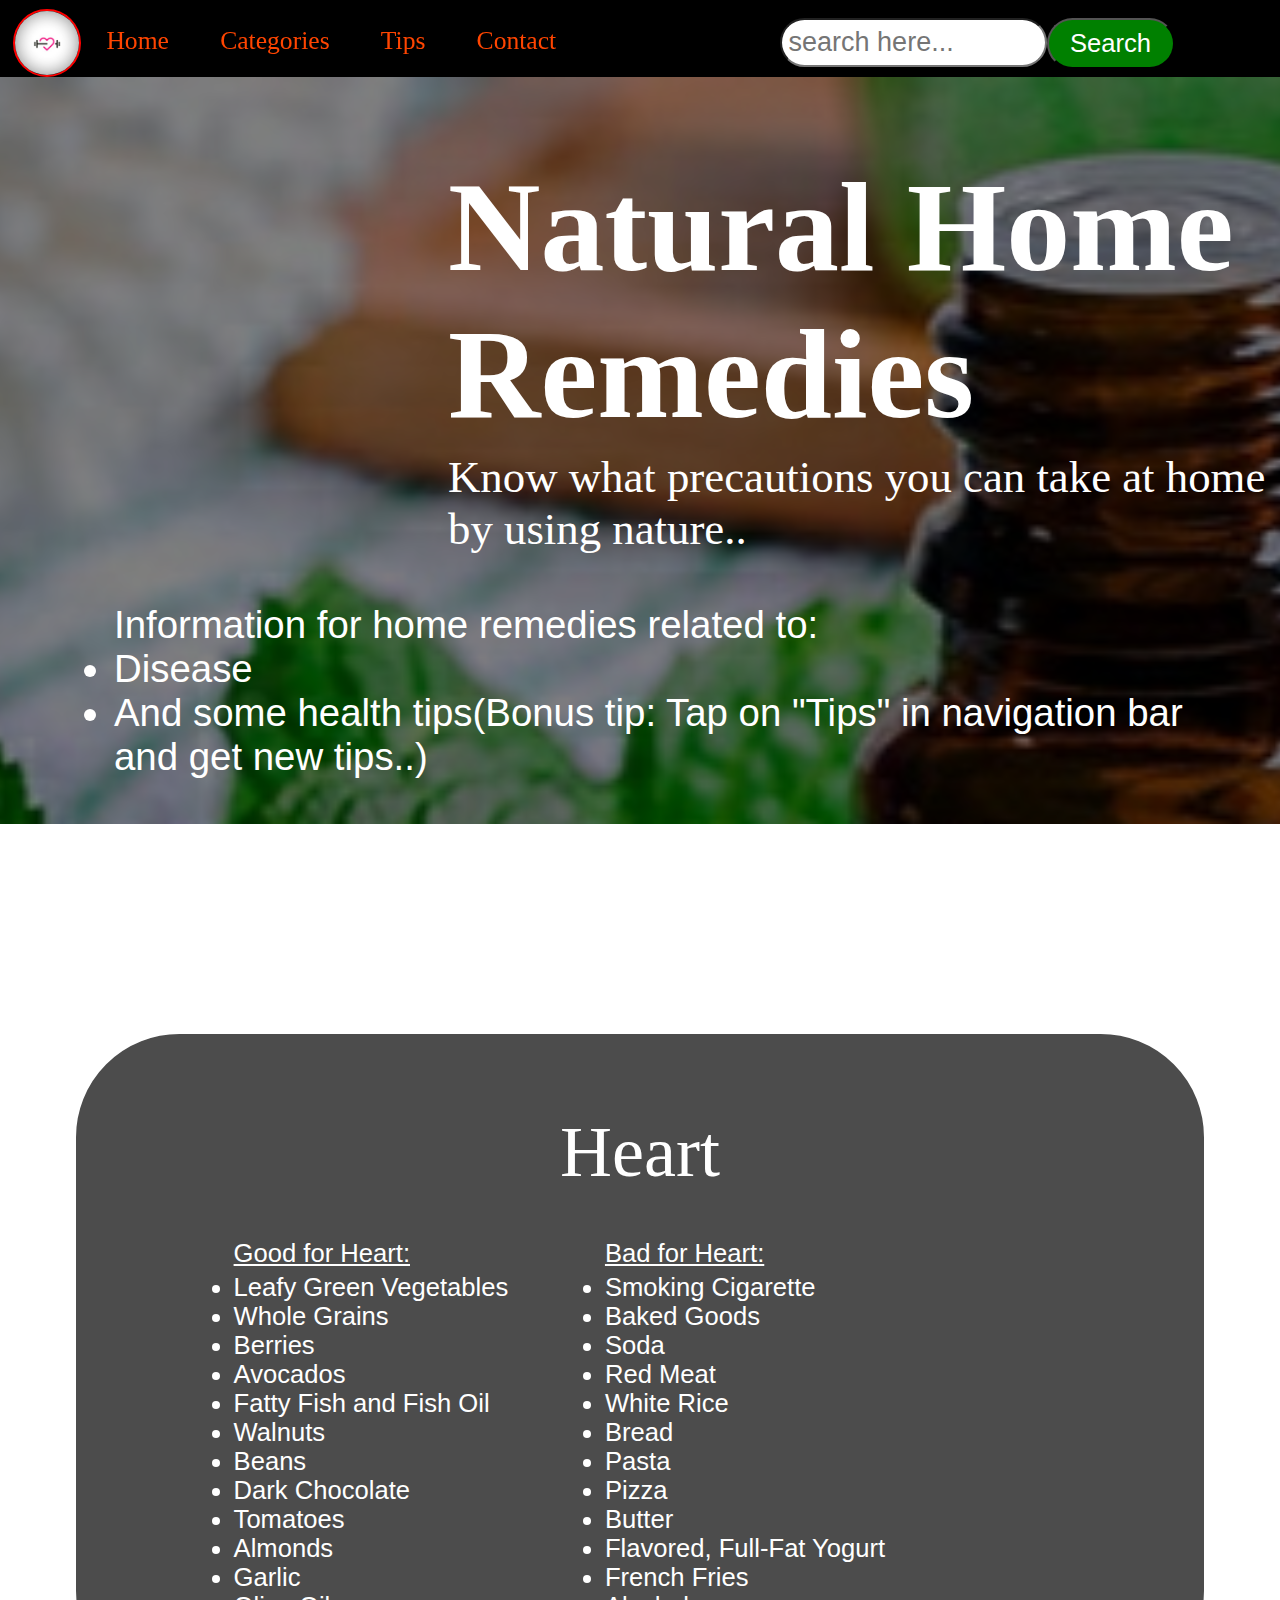
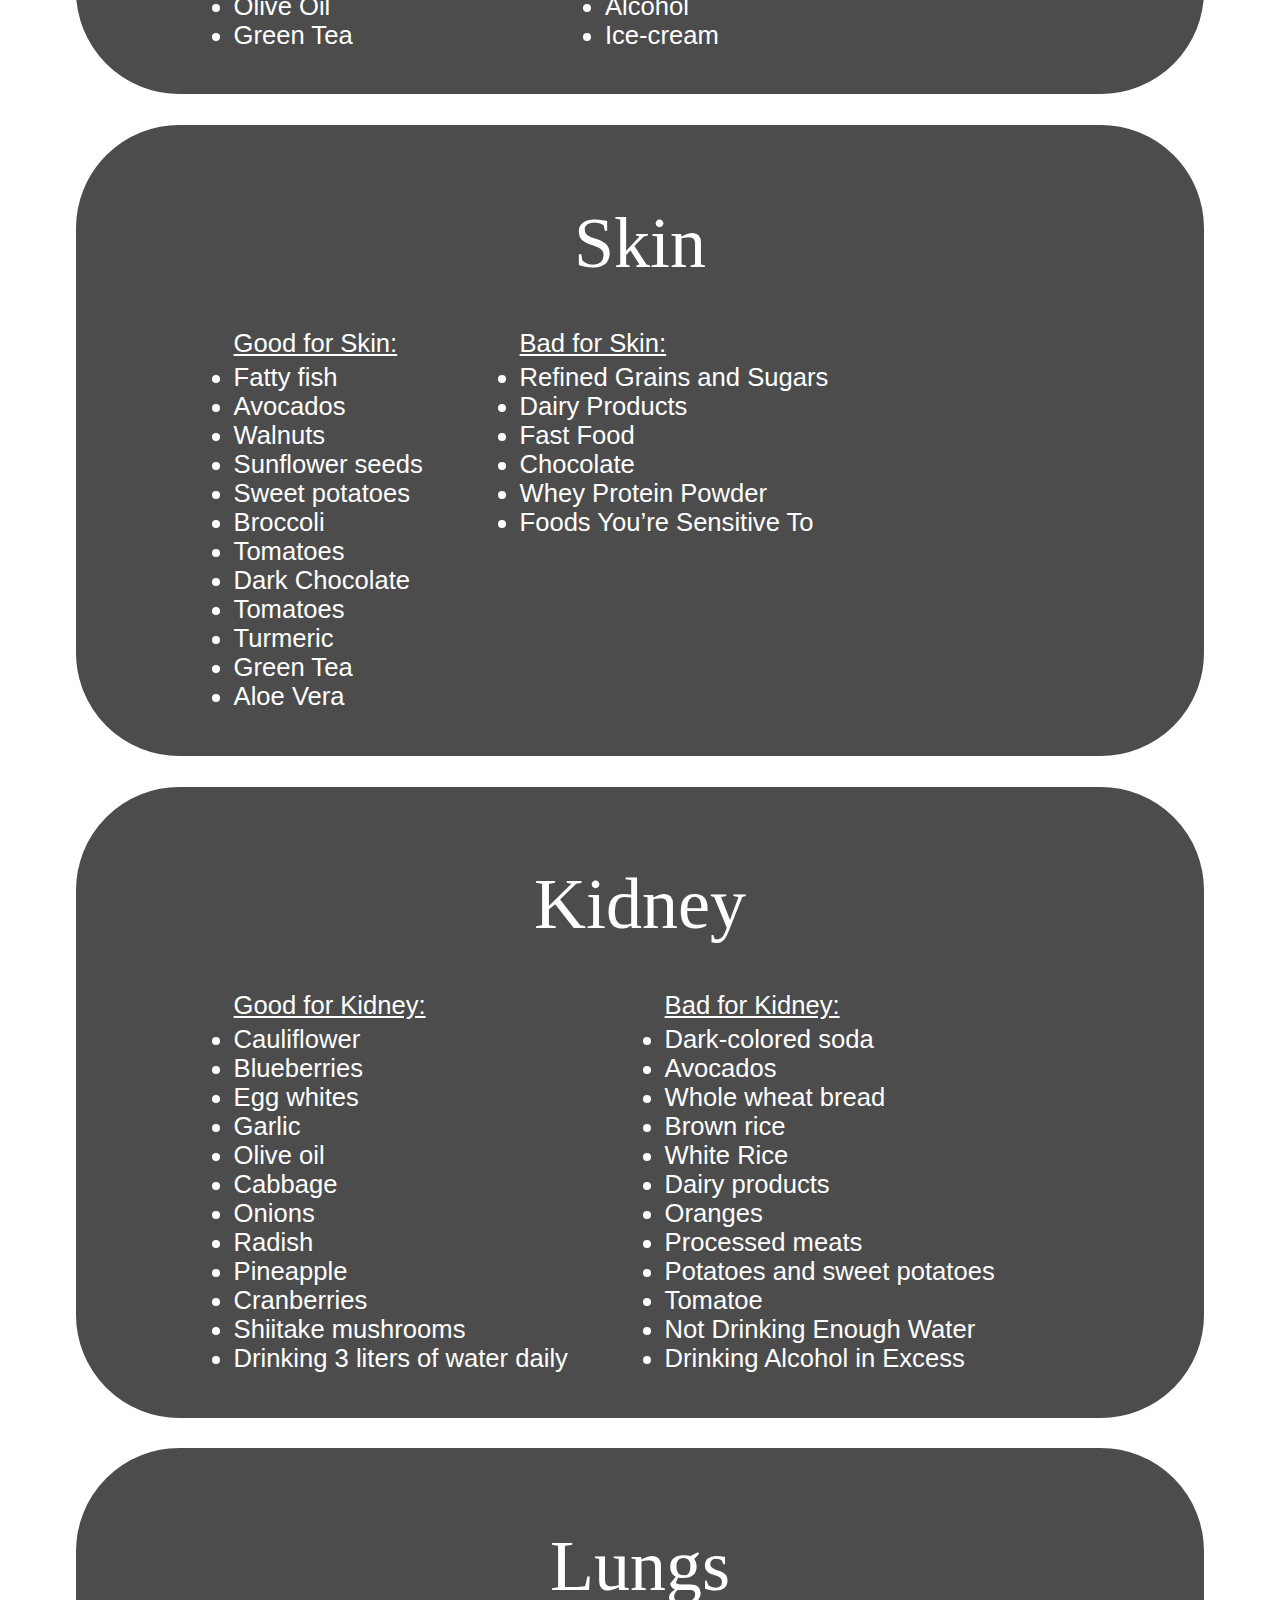
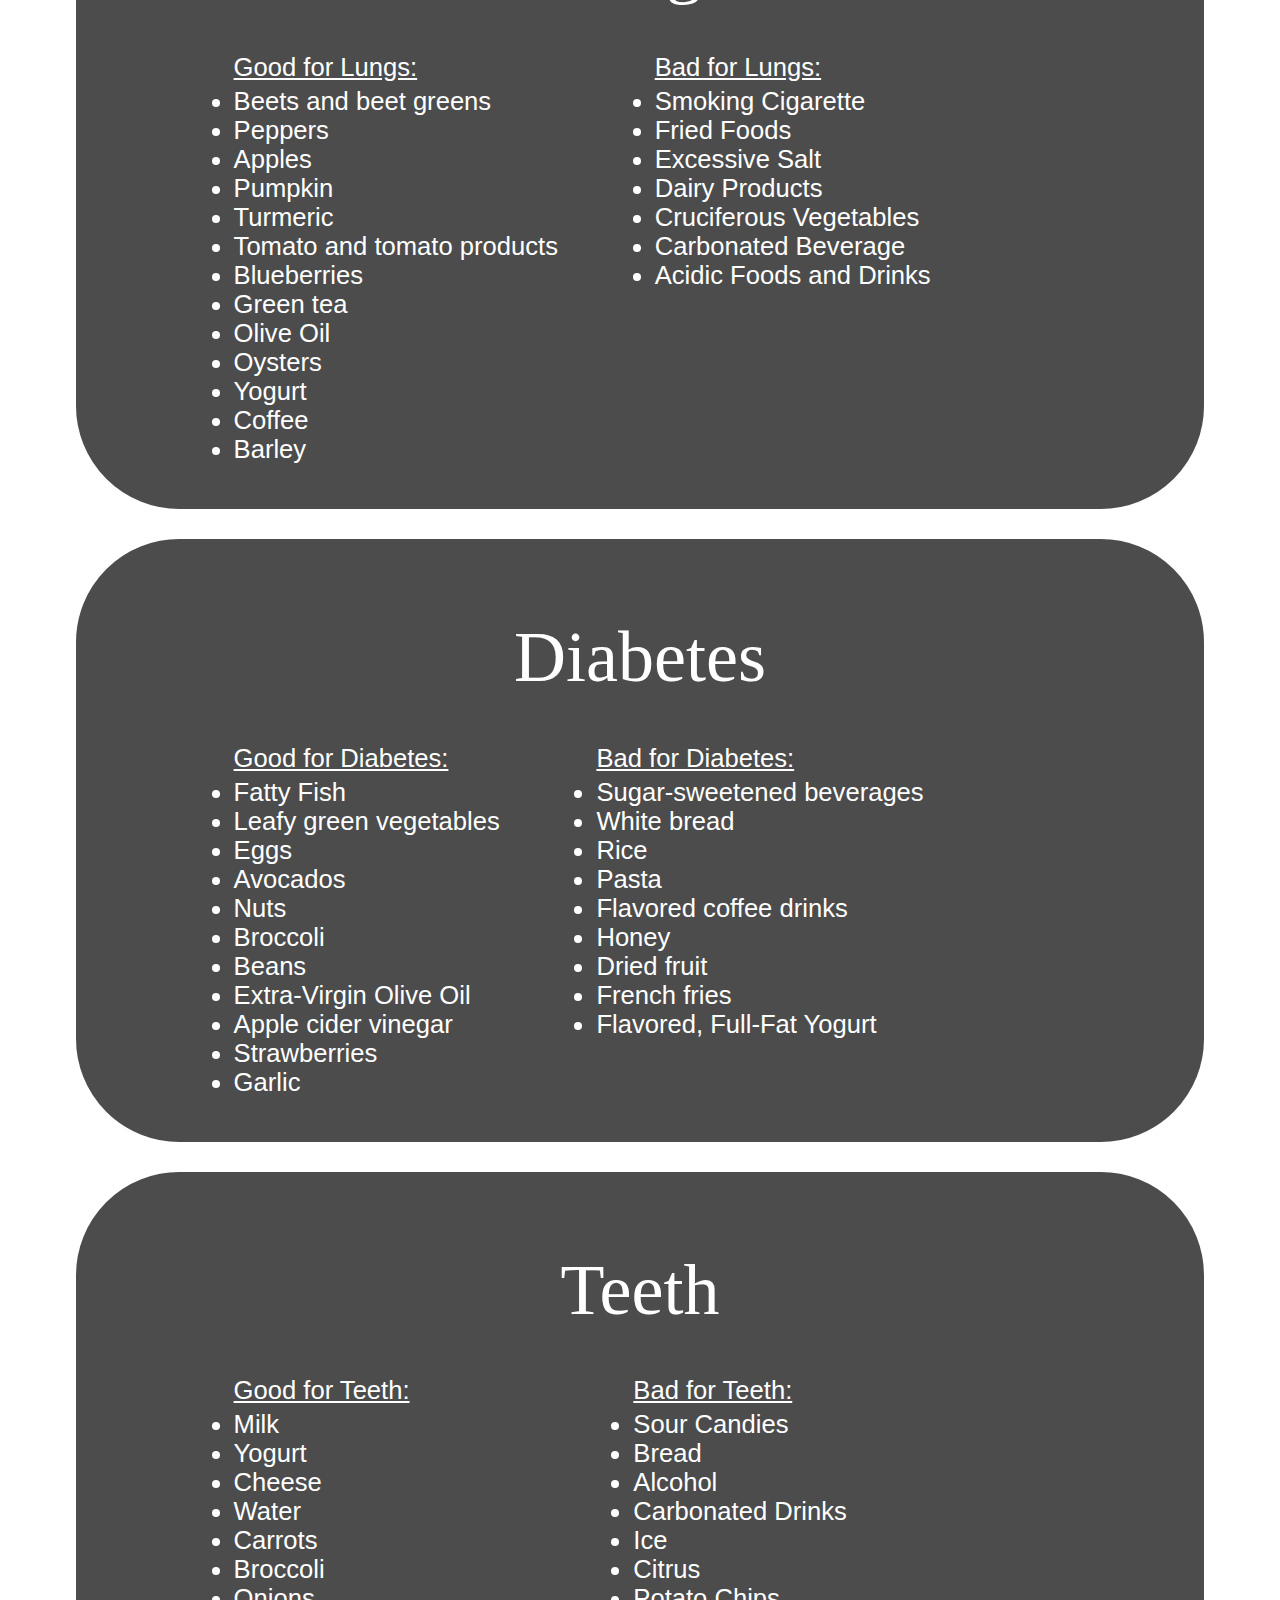
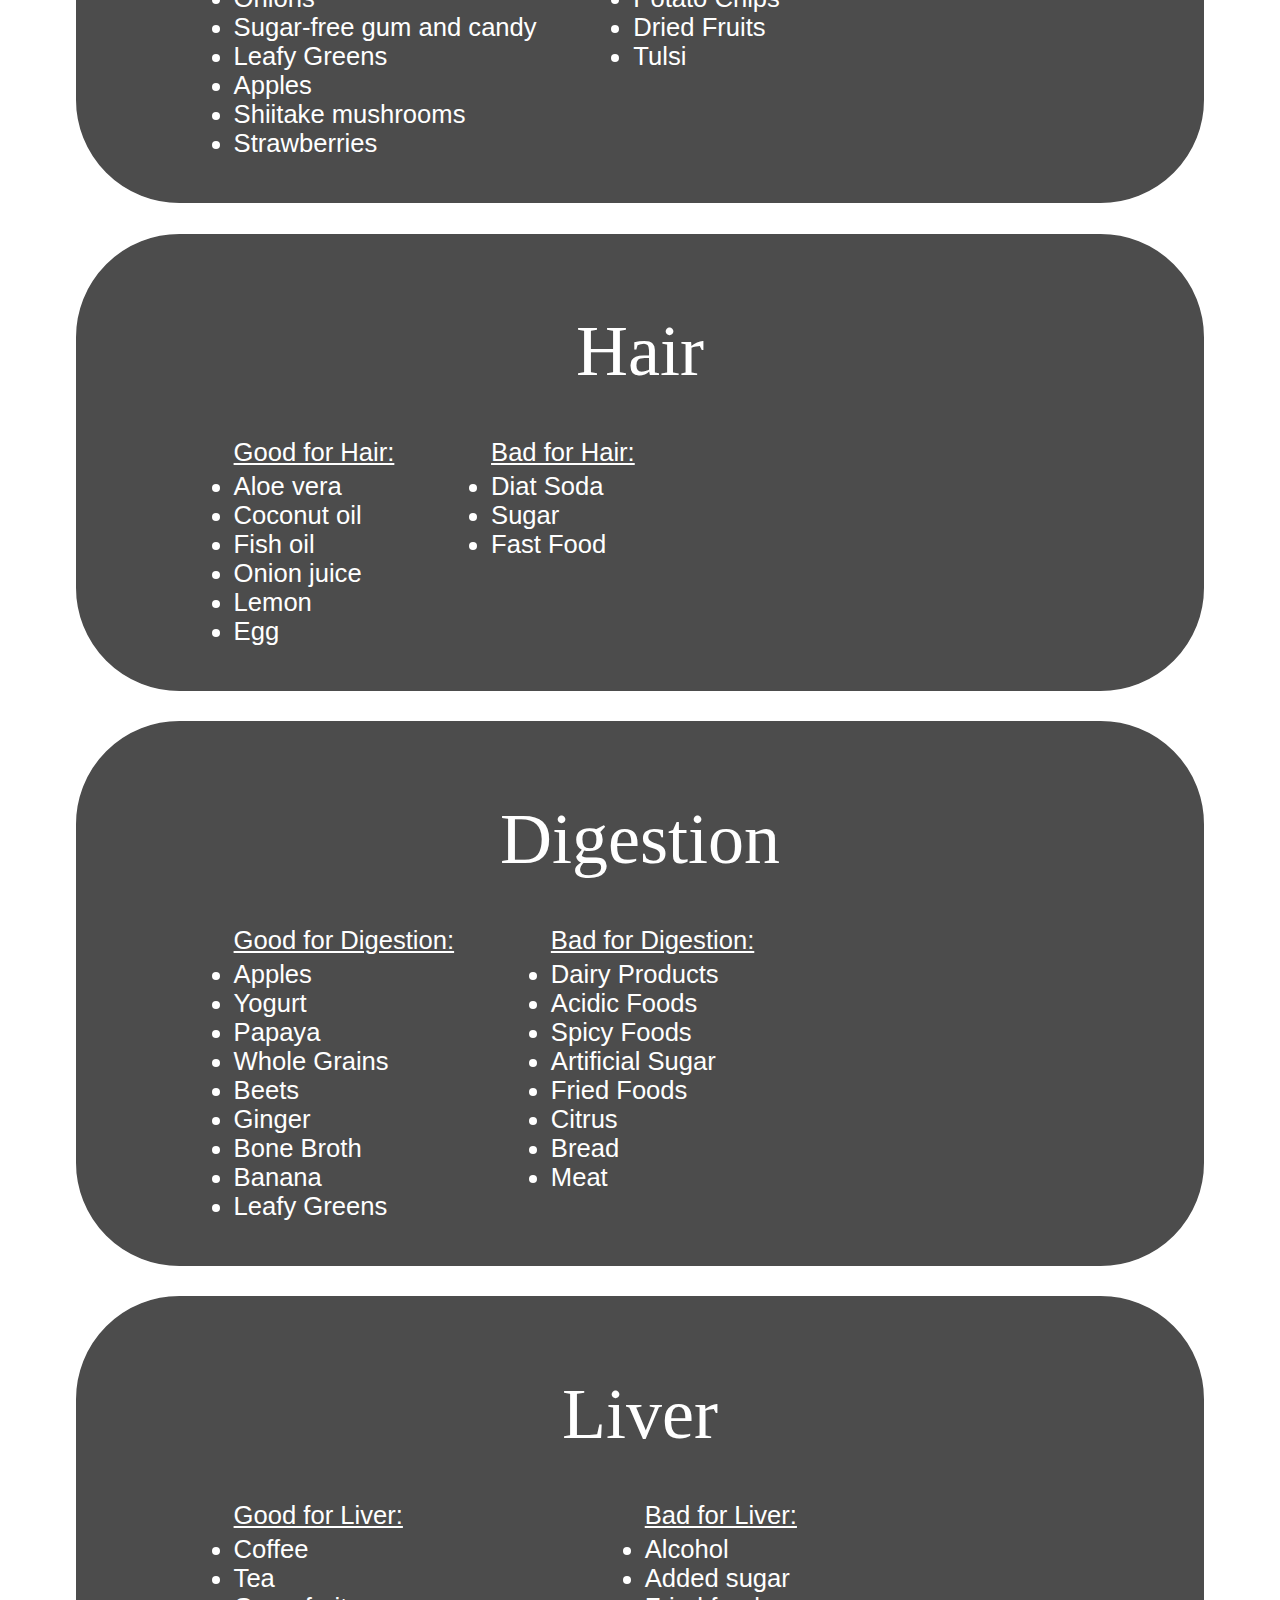
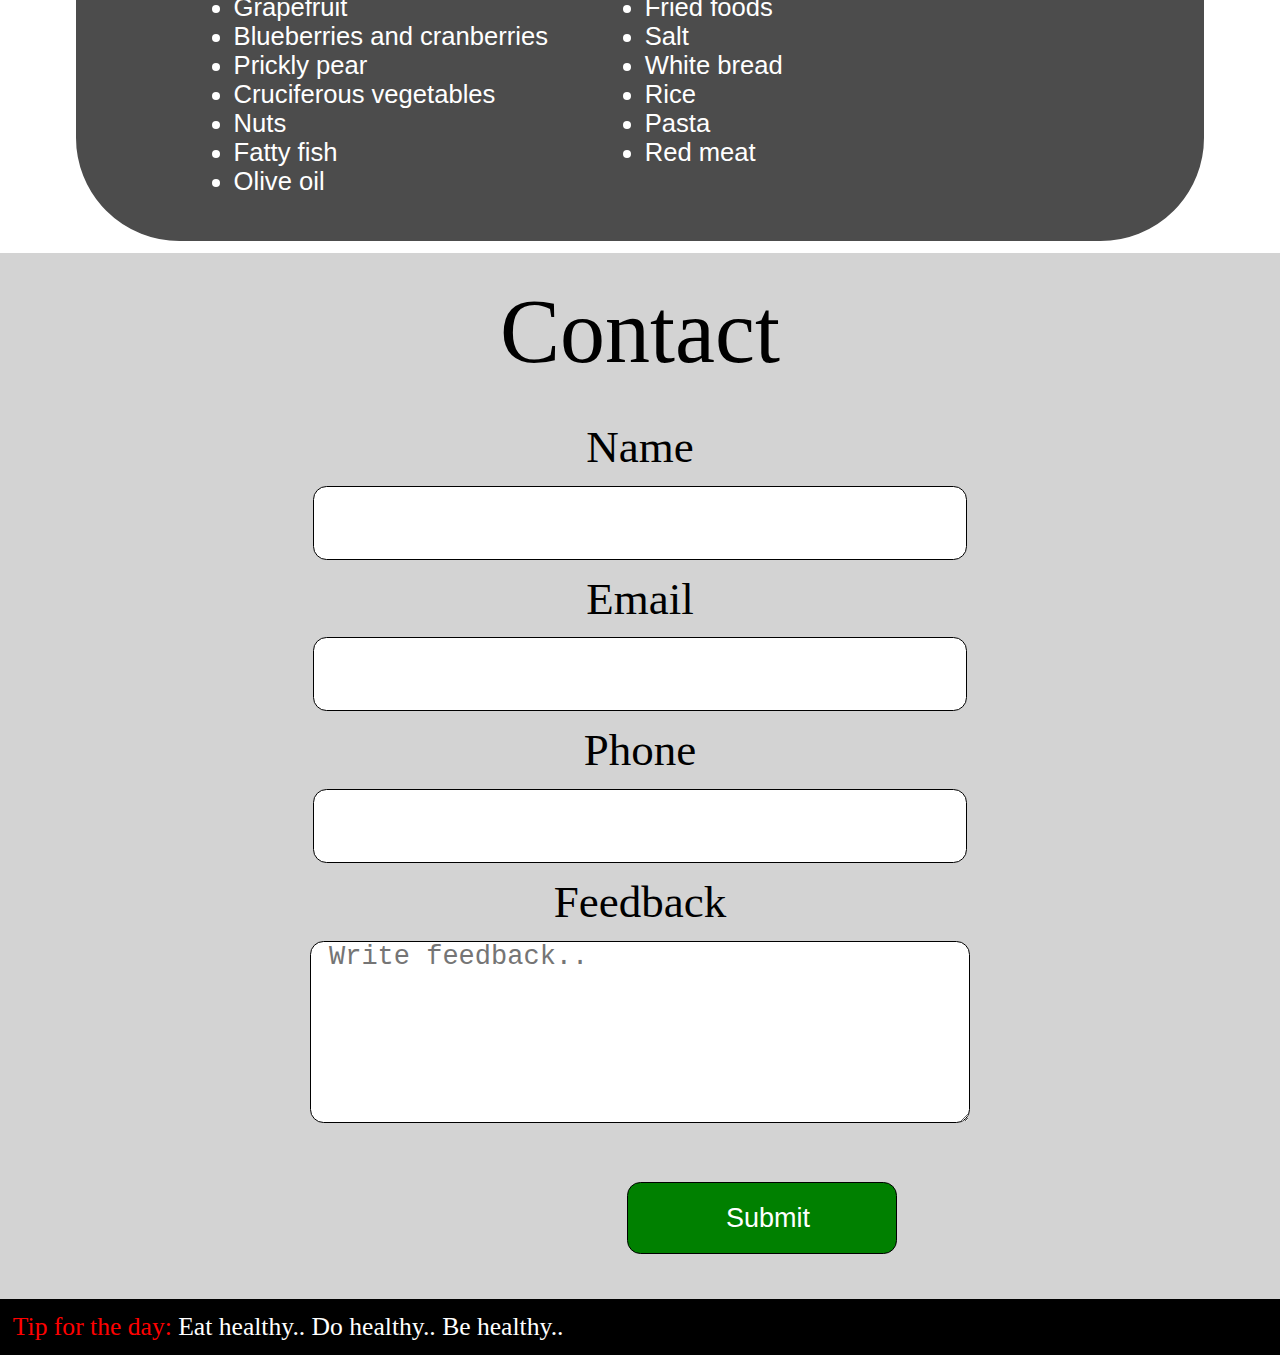
<file: remedies.html>
<!DOCTYPE html>
<html>

<head>
  <meta charset="UTF-8">
  <meta name="viewport" content="width=device-width, initial-scale=1">
  <title>Remedies</title>

  <style>
    .main {
      background: rgba(0, 0, 0, 0.5) url(Img/natural_remedies.jpg) no-repeat center center;

      /*-webkit-background-size: cover;
           /*-moz-background-size: cover;
           /*-o-background-size: cover;*/

      background-size: 135.0vw;
      background-position: top;
      background-blend-mode: darken;


      scroll-behavior: smooth;

    }

    header {

      position: -webkit-sticky;
      position: -moz-sticky;
      position: -o-sticky;
      position: -ms-sticky;
      position: sticky;
      top: 0;

      -webkit-transform: translate3d(0, 0, 0);
      -moz-transform: translate3d(0, 0, 0);
      -ms-transform: translate3d(0, 0, 0);
      -o-transform: translate3d(0, 0, 0);
      transform: translate3d(0, 0, 0);
    }

    /*section intro*/



    .intro h1 {
      font-size: 10vw;
      font-style: bold italic;
      font-family: 'Times New Roman', Times, serif;
      color: white;
      padding-top: 6%;
      padding-left: 35%;

    }

    .intro p {
      font-size: 3.5vw;
      font-style: bold italic;
      font-family: 'Times New Roman', Times, serif;
      color: white;
      padding-top: 3px;
      padding-left: 35%;
    }

    /*section des*/

    .des {
      color: white;
      justify-content: center;
      align-items: center;
      font-size: 3vw;
      font-family: 'Trebuchet MS', 'Lucida Sans Unicode', 'Lucida Grande', 'Lucida Sans', Arial, sans-serif;
      padding-top: 4.5rem;
      padding-bottom: 5vh;
      padding-left: 5rem;
      margin-left: 5%;
      margin-right: 5%;



    }
  </style>


  <link rel="stylesheet" href="style.css" type="text/css" media="all" />
  <link rel="stylesheet" href="https://cdnjs.cloudflare.com/ajax/libs/font-awesome/4.7.0/css/font-awesome.min.css">
</head>

<body>

  <nav class="navbar h-nav-resp" id="navbar">
    <div class="navbox">

      <span>
        <img class="logo" src="Img/logo.jpg">
      </span>
      <ul class="nav-list">
        <li class="item ">
          <a href="index.html#home">Home</a>
        </li>
        <li class="item ">
          <a href="#features">Categories</a>
        </li>
        <li class="item ">
          <a href="#tip" onclick="tip()">Tips</a>
        </li>
        <li class="item ">
          <a href="#contact">Contact</a>
        </li>
      </ul>
    </div>
    <div class="sch v-class">
      <form class="sform" name="newForm" method="get" onsubmit="formAction(this)">
        <input id="search-input" class="Search" type="text" name="q" list="content" placeholder="search here..." />

        <input class="Searchbtn" type="submit" name="search" value="Search">
        </input>
        <datalist id="content" class="d-list">

        </datalist>

      </form>
    </div>

    <div class="search-burger">
      <i class="icon fa fa-search"></i>
    </div>

  </nav>

  <section class="main" id="home">
    <div class=intro>
      <h1>Natural Home Remedies</h1>
      <p>Know what precautions you can take at home by using nature..</p>
      <p></p>
    </div>


    <div class="des">
      <div>
        <p>
          Information for home remedies related to:
        </p>
        <ul>
          <li>Disease</li>
          <li>And some health tips(Bonus tip: Tap on "Tips" in navigation bar and get new tips..)</li>
        </ul>
      </div>
    </div>
  </section>

  <section class="rem">
    <div>
      <h1 class="f-heading" id=""></h1>
    </div>

    <! Heart>
      <div class="f-content heart" id="heart">

        <div class="f-des good-bad">
          <p>Heart</p>
          <div class="gb">
            <u>Good for Heart:</u>
            <ul>
              <li> Leafy Green Vegetables</li>
              <li> Whole Grains</li>
              <li> Berries</li>
              <li>Avocados</li>
              <li>Fatty Fish and Fish Oil</li>
              <li> Walnuts</li>
              <li> Beans</li>
              <li> Dark Chocolate</li>
              <li>Tomatoes</li>
              <li> Almonds</li>
              <li> Garlic</li>
              <li>Olive Oil</li>
              <li>Green Tea</li>
            </ul>
          </div>

          <div class="gb">
            <u>Bad for Heart:</u>
            <ul>
              <li>Smoking Cigarette</li>
              <li>Baked Goods</li>
              <li>Soda</li>
              <li>Red Meat</li>
              <li>White Rice</li>
              <li>Bread</li>
              <li>Pasta</li>
              <li>Pizza</li>
              <li>Butter</li>
              <li>Flavored, Full-Fat Yogurt</li>
              <li>French Fries</li>
              <li>Alcohol</li>
              <li>Ice-cream</li>
            </ul>

          </div>
        </div>
      </div>

        <! skin>
          <div class="f-content skin" id="skin">

            <div class="f-des good-bad">
              <p>Skin</p>
              <div class="gb">
                <u>Good for Skin:</u>
                <ul>
                  <li> Fatty fish</li>
                  <li> Avocados</li>
                  <li> Walnuts</li>
                  <li> Sunflower seeds </li>
                  <li> Sweet potatoes</li>
                  <li> Broccoli</li> 
                  <li> Tomatoes</li>
                  <li> Dark Chocolate</li>
                  <li> Tomatoes</li>
                  <li> Turmeric</li>
                  <li>Green Tea</li>
                  <li> Aloe Vera</li>
                </ul>
              </div>

              <div class="gb">
                <u>Bad for Skin:</u>
                <ul>
                  <li>Refined Grains and Sugars</li>
                  <li>Dairy Products</li>
                  <li>Fast Food</li>
                  <li>Chocolate</li>
                  <li>Whey Protein Powder</li>
                  <li> Foods You’re Sensitive To</li>
                  

                </ul>

              </div>
            </div>
          </div>

          <! kidney>
      <div class="f-content kidney" id="kidney">

        <div class="f-des good-bad">
          <p>Kidney</p>
          <div class="gb">
            <u>Good for Kidney:</u>
            <ul>
              <li> Cauliflower</li>
              <li> Blueberries</li>
              <li> Egg whites</li>
              <li> Garlic</li>
              <li>Olive oil</li>
              <li>  Cabbage</li>
              <li> Onions</li>
              <li> Radish</li>
              <li> Pineapple</li>
              <li> Cranberries</li>
              <li> Shiitake mushrooms</li>
              <li>Drinking 3 liters of water daily </li>
            </ul>
          </div>

          <div class="gb">
            <u>Bad for Kidney:</u>
            <ul>
              <li> Dark-colored soda</li>
              <li>Avocados</li>
              <li> Whole wheat bread</li>
              <li>Brown rice</li>
              <li>White Rice</li>
              <li>Dairy products </li>
              <li> Oranges</li>
              <li>Processed meats</li>
              <li>Potatoes and sweet potatoes</li>
              <li>Tomatoe</li>
              <li>Not Drinking Enough Water</li>
              <li>Drinking Alcohol in Excess </li>
    
            </ul>

          </div>
        </div>
      </div>

      <! Lungs>
      <div class="f-content lungs" id="lungs">

        <div class="f-des good-bad">
          <p>Lungs</p>
          <div class="gb">
            <u>Good for Lungs:</u>
            <ul>
              <li> Beets and beet greens</li>
              <li> Peppers</li>
              <li> Apples</li>
              <li> Pumpkin</li>
              <li> Turmeric</li>
              <li> Tomato and tomato products</li>
              <li>Blueberries</li>
              <li>Green tea</li>
              <li>Olive Oil</li>
              <li> Oysters</li>
              <li> Yogurt</li>
              <li>Coffee</li>
              <li>Barley</li>
            </ul>
          </div>

          <div class="gb">
            <u>Bad for Lungs:</u>
            <ul>
              <li>Smoking Cigarette</li>
              <li>Fried Foods</li>
              <li>Excessive Salt</li>
              <li>Dairy Products</li>
              <li>Cruciferous Vegetables</li>
              <li>Carbonated Beverage</li>
              <li> Acidic Foods and Drinks</li>
            </ul>

          </div>
        </div>
      </div>

      <! Diabetes>
      <div class="f-content diabetes" id="diabetes">

        <div class="f-des good-bad">
          <p>Diabetes</p>
          <div class="gb">
            <u>Good for Diabetes:</u>
            <ul>
              <li> Fatty Fish</li>
              <li> Leafy green vegetables</li>
              <li> Eggs</li>
              <li> Avocados</li>
              <li> Nuts</li>
              <li> Broccoli</li>
              <li> Beans</li>
              <li>Extra-Virgin Olive Oil</li>
              <li>Apple cider vinegar</li>
              <li>Strawberries</li>
              <li> Garlic</li>
              
            </ul>
          </div>

          <div class="gb">
            <u>Bad for Diabetes:</u>
            <ul>
              <li>Sugar-sweetened beverages</li>
              <li>White bread</li>
              <li>Rice</li>
              <li>Pasta</li>
              <li>Flavored coffee drinks</li>
              <li>Honey</li>
              <li> Dried fruit</li>
              <li>French fries</li>
              <li>Flavored, Full-Fat Yogurt</li>
              
            </ul>

          </div>
        </div>
      </div>

      <!Teeth>
      <div class="f-content teeth" id="teeth">

        <div class="f-des good-bad">
          <p>Teeth</p>
          <div class="gb">
            <u>Good for Teeth:</u>
            <ul>
              <li> 	Milk</li>
              <li> Yogurt</li>
              <li> Cheese</li>
              <li> Water</li>
              <li>	Carrots</li>
              <li> Broccoli</li>
              <li> Onions</li>
              <li> Sugar-free gum and candy</li>
              <li> Leafy Greens</li>
              <li>Apples</li>
              <li> Shiitake mushrooms</li>
              <li>Strawberries </li>
            </ul>
          </div>

          <div class="gb">
            <u>Bad for Teeth:</u>
            <ul>
              <li> Sour Candies</li>
              <li> Bread</li>
              <li> Alcohol</li>
              <li>Carbonated Drinks </li>
              <li>Ice</li>
              <li>Citrus</li>
              <li>Potato Chips</li>
              <li>Dried Fruits</li>
              <li>Tulsi</li>
    
            </ul>

          </div>
        </div>
      </div>

      <!Hair>
      <div class="f-content hair" id="hair">

        <div class="f-des good-bad">
          <p>Hair</p>
          <div class="gb">
            <u>Good for Hair:</u>
            <ul>
              <li> Aloe vera</li>
              <li> Coconut oil</li>
              <li> Fish oil</li>
              <li> Onion juice</li>
              <li> Lemon</li>
              <li> Egg</li>
              
            </ul>
          </div>

          <div class="gb">
            <u>Bad for Hair:</u>
            <ul>
              <li> Diat Soda</li>
              <li> Sugar</li>
              <li> Fast Food</li>            
    
            </ul>

          </div>
        </div>
      </div>

      <!Digestion>
      <div class="f-content digestion" id="digestion">

        <div class="f-des good-bad">
          <p>Digestion</p>
          <div class="gb">
            <u>Good for Digestion:</u>
            <ul>
              <li>Apples</li>
              <li> Yogurt</li>
              <li> Papaya</li>
              <li>Whole Grains</li>
              <li>Beets</li>
              <li>Ginger</li>
              <li>Bone Broth</li>
              <li> Banana</li>
              <li> Leafy Greens</li>

            </ul>
          </div>

          <div class="gb">
            <u>Bad for Digestion:</u>
            <ul>
              <li> Dairy Products</li>
              <li> Acidic Foods</li>
              <li> Spicy Foods</li>
              <li> Artificial Sugar </li>
              <li>Fried Foods</li>
              <li>Citrus</li>
              <li>Bread</li>
              <li>Meat</li>
    
            </ul>

          </div>
        </div>
      </div>

      <!Liver>
      <div class="f-content liver" id="liver">

        <div class="f-des good-bad">
          <p>Liver</p>
          <div class="gb">
            <u>Good for Liver:</u>
            <ul>
              <li>Coffee</li>
              <li> Tea</li>
              <li> Grapefruit</li>
              <li>Blueberries and cranberries</li>
              <li>Prickly pear</li>
              <li>Cruciferous vegetables</li>
              <li>Nuts</li>
              <li>Fatty fish</li>
              <li> Olive oil</li>

            </ul>
          </div>

          <div class="gb">
            <u>Bad for Liver:</u>
            <ul>
              <li>Alcohol</li>
              <li>Added sugar</li>
              <li> Fried foods</li>
              <li> Salt </li>
              <li>White bread</li>
              <li>Rice</li>
              <li>Pasta</li>
              <li>Red meat</li>
    
            </ul>

          </div>
        </div>
      </div>



  </section>


  <section class="contact" id="contact">

    <form class="fitem" action="form.php" method="POST">
      <div class="heading">Contact</div>
      <div class="pform">Name</div>
      <div class="finput"><input type="text" name="name" required></div>
      <div class="pform">Email</div>
      <div class="finput"> <input type="email" name="email" required> </div>
      <div class="pform">Phone</div>
      <div class="finput"><input type="tel" pattern="[0-9]{10,12}" name="phone" required></div>
      <div class="pform">Feedback</div>
      <div class="finput "><textarea class="feedback" rows="4" cols="50" name="feedback" placeholder="Write feedback.."
          required></textarea> </div>
      <div class="finput b"><input class="btn" type="submit" name="submit"  value="Submit" /></div>


    </form>
  </section>

  <div class="dtip">
    <p class="tip">Tip for the day:
      <span id=tip class="tipc" value=""> Eat healthy.. Do healthy.. Be healthy.. </span>
    </p>
  </div>

  
  <script src="main.js"></script>
</body>

</html>
</file>
<file: style.css>
*{
  margin:0;
  padding: 0;
}



html{
  font-size:  62.5%;
  scroll-behavior: smooth;
}

/*
recyclerView.post(new Runnable() {
    @Override
    public void run(){
        recyclerView.smoothScrollToPosition(pos);
    }
  
});

*/


/*navbar*/

/*
nav {
  
  background-color: black;
  background-size:150.0vw;
  width: auto;
  
  position: sticky;
  top: 0;
 
  
  transform: translate3d(0, 0, 0); 
  }
*/


.navbox{
  display: flex;
}

.navbar{
  
 background-color: black;
  background-size: cover !important;
  width:auto !important;
  height: 6vmax;
  padding-left: 1%;
  position: sticky;
  top: 0;
  display: flex;
  z-index: 1;
  transform: translate3d(0, 0, 0); 
 
  
  
}




  
 .nav-list{
  display: flex;

  list-style: none;
  
  position: -webkit-sticky;
  position: sticky;
  top:0;
  cursor: pointer;
 
  }
 



.item {
 
  margin: 2vmax;
  
}
.item a {
 
  text-decoration: none;
  color:  orangered;
  font-size:2.0vw;
  font-style:bold ;
  font-family: 'Times New Roman', Times, serif;
  
}

.item a:hover{
  color: red;
}


.logo{
  
  width: 5.0vw;
  border: 0.2vw solid red;
  border-radius: 50%;
  margin-top: 1vh;
}


.sch{
  margin: 0.5vmax;

}

.sform{
  display: flex;
  
  padding-left:15.0vw;
  margin-top: 2%;
  margin-bottom:2% ;
  
}

.sspan{
  padding:1.0vw;
}



.Search{
  display: flex;
  width:20.0vw;
  height:3.5vw;
  border-radius:9.0vw;
  font-size: 3.0vh;
  padding-left: 0.5vw;
  
  
}

.Searchbtn{
  width: 10.0vw;
  height: 4.0vw;
  border-radius: 9.0vw;
  font-size: 2.0vw;
  padding-left: 0vw ;
  color: white;
  background: green;
  
}

.btn{
  cursor: pointer;
}




/*section path*/

.features-start{
  height: 23vh;
}


.path{
  width: cover;
  padding-bottom: 10vh;
  
  display: flex;
  text-align: center;
  margin-right: 5%;
  margin-left: 5%;
  justify-content: center;
  justify-content: space-evenly;




}



.p-item p {
  font-size: 5.0vw;
  font-style: bold;
  font-family: 'Times New Roman', Times, serif;
  align-items: center;
  justify-content: center;
  justify-content: space-evenly;
  color: white;
}


.first-feature {
 width: 30%;
 
}

.first-feature img {
  width: 25.0vw;
  border: white solid .2vw;
}

.feature {
 /* padding-left: 10%; */
  width: 30%;

}

.feature img {
  width: 25.0vw;
  border: white solid 0.2vw
}

.path li{
  list-style: none;
}

/* Hover shadow*/

.p-item img:hover{
  
  box-shadow: 10px 10px 10px black;
}



/* food content*/

.fruits{
  background: rgba(0, 0, 0, 0.7) url(Img/flogo.jpg) no-repeat center center fixed;
  
  /*-webkit-background-size: cover;
          /*-moz-background-size: cover;
          /*-o-background-size: cover;*/
  background-size:100vmax;
 

  background-position: top;
  background-blend-mode:darken;
  
  scroll-behavior: smooth;

}


.vegetable{
  background: rgba(0, 0, 0, 0.7) url(Img/vlogo.jpg) no-repeat center center fixed;
  
  /*-webkit-background-size: cover;
          /*-moz-background-size: cover;
          /*-o-background-size: cover;*/
  background-size:100vmax;
  
  
  background-position: top;
  background-blend-mode:darken;
  
  scroll-behavior: smooth;

}


.nonveg {
  background: rgba(0, 0, 0, 0.7) url(Img/mlogo.jpg) no-repeat center center fixed;

  /*-webkit-background-size: cover;
          /*-moz-background-size: cover;
          /*-o-background-size: cover;*/
  background-size: 100vmax;
  

  background-position: top;
  background-blend-mode: darken;

  scroll-behavior: smooth;

}


.f-heading{
  font-size:12.0vh;
  font-style: bold italic;
  font-family: 'Times New Roman', Times, serif;
  color:white;
  text-align: center;
  padding-top:10.0vw;
  padding-bottom: 5.0vw;
  
}

.f-content{
  border: solid white 1.0vw;
  border-radius: 9.0vw;
  padding-top: 5.0vw;
  display: block;
  margin-left: 5%;
  margin-right: 5%;
  margin-top: .5vw;
}
  
.f-content p{
  font-size: 8.0vh;
  font-style: bold italic;
  font-family: 'Times New Roman', Times, serif;
  color: white;
  text-align: center;
}



.f-content img{
  width: 25.0vh;
  border: white solid 0.2vw;
  border-radius: 50%;
  display: block;
  margin-left: auto;
  margin-right: auto;
  
}

.f-des {
  color: white;
  justify-content: center;
  align-items: center;
  font-size:2.0vw;
  font-family: 'Trebuchet MS', 'Lucida Sans Unicode', 'Lucida Grande', 'Lucida Sans', Arial, sans-serif;
  padding-top: 1.0vw;
  margin-left: 10%;
  margin-right: 10%
;




}

tr td:nth-child(2) { /* I don't think they are 0 based */
   text-align: right;
}

.tdd{
vertical-align: top;
}

.vt{
  padding-left: 5.0vw;
}

.t-des{
 

  font-size: 2.0vw;
  padding-top:2.0vw;
  padding-bottom:2.0vw;
}



/* exercise content*/
.gym {
  background: rgba(0, 0, 0, 0.7) url(Img/glogo.jpg) no-repeat center center fixed;

  /*-webkit-background-size: cover;
          /*-moz-background-size: cover;
          /*-o-background-size: cover;*/
  background-size: 100vmax;
  width: cover;

  background-position: top;
  background-blend-mode: darken;

  scroll-behavior: smooth;

}

.yoga {
  background: rgba(0, 0, 0, 0.7) url(Img/ylogo.jpg) no-repeat center center fixed;

  /*-webkit-background-size: cover;
          /*-moz-background-size: cover;
          /*-o-background-size: cover;*/
  background-size: 100vmax;
  width: cover;

  background-position: top;
  background-blend-mode: darken;

  scroll-behavior: smooth;

}

.normal-exercise {
  background: rgba(0, 0, 0, 0.7) url(Img/nlogo.jpg) no-repeat center center fixed;

  /*-webkit-background-size: cover;
          /*-moz-background-size: cover;
          /*-o-background-size: cover;*/
  background-size: 100vmax;
  width: cover;

  background-position: top;
  background-blend-mode: darken;

  scroll-behavior: smooth;

}


.g-des{
  
  padding:30px;
  padding-top: 5px;
}

.v-container{
  text-align: center;
  padding: 10px;
  overflow: hidden;
}

.vid{
  
  width: 65%;
  border: 0.5px solid white;
}



/* remedies*/

.heart{
  background: rgba(0, 0, 0, 0.7) url(Img/heart.jpg) no-repeat center center fixed;

  /*-webkit-background-size: cover;
          /*-moz-background-size: cover;
          /*-o-background-size: cover;*/
  background-size: cover;
  width: cover;

  background-position: top;
  background-blend-mode: darken;

  scroll-behavior: smooth;
}

.skin{
  background: rgba(0, 0, 0, 0.7) url(Img/skin.jpg) no-repeat center center fixed;

  /*-webkit-background-size: cover;
          /*-moz-background-size: cover;
          /*-o-background-size: cover;*/
  background-size: cover;
  width: cover;

  background-position: top;
  background-blend-mode: darken;

  scroll-behavior: smooth;
}

.kidney{
  background: rgba(0, 0, 0, 0.7) url(Img/kidney.jpg) no-repeat center center fixed;

  /*-webkit-background-size: cover;
          /*-moz-background-size: cover;
          /*-o-background-size: cover;*/
  background-size: cover;
  width: cover;

  background-position: top;
  background-blend-mode: darken;

  scroll-behavior: smooth;
}

.lungs{
  background: rgba(0, 0, 0, 0.7) url(Img/lungs.jpg) no-repeat center center fixed;

  /*-webkit-background-size: cover;
          /*-moz-background-size: cover;
          /*-o-background-size: cover;*/
  background-size: cover;
  width: cover;

  background-position: top;
  background-blend-mode: darken;

  scroll-behavior: smooth;
}

.diabetes{
  background: rgba(0, 0, 0, 0.7) url(Img/diabetes.jpg) no-repeat center center fixed;

  /*-webkit-background-size: cover;
          /*-moz-background-size: cover;
          /*-o-background-size: cover;*/
  background-size: cover;
  width: cover;

  background-position: top;
  background-blend-mode: darken;

  scroll-behavior: smooth;
}

.teeth{
  background: rgba(0, 0, 0, 0.7) url(Img/teeth.jpg) no-repeat center center fixed;

  /*-webkit-background-size: cover;
          /*-moz-background-size: cover;
          /*-o-background-size: cover;*/
  background-size: cover;
  width: cover;

  background-position: top;
  background-blend-mode: darken;

  scroll-behavior: smooth;
}

.hair{
  background: rgba(0, 0, 0, 0.7) url(Img/hair.jpg) no-repeat center center fixed;

  /*-webkit-background-size: cover;
          /*-moz-background-size: cover;
          /*-o-background-size: cover;*/
  background-size: cover;
  width: cover;

  background-position: top;
  background-blend-mode: darken;

  scroll-behavior: smooth;
}

.digestion{
  background: rgba(0, 0, 0, 0.7) url(Img/digestion.jpg) no-repeat center center fixed;

  /*-webkit-background-size: cover;
          /*-moz-background-size: cover;
          /*-o-background-size: cover;*/
  background-size: cover;
  width: cover;

  background-position: top;
  background-blend-mode: darken;

  scroll-behavior: smooth;
}

.liver{
  background: rgba(0, 0, 0, 0.7) url(Img/liver.jpg) no-repeat center center fixed;

  /*-webkit-background-size: cover;
          /*-moz-background-size: cover;
          /*-o-background-size: cover;*/
  background-size: cover;
  width: cover;

  background-position: top;
  background-blend-mode: darken;

  scroll-behavior: smooth;
}

.good-bad{
  justify-content: center;
}

.good-bad ul{
  padding-top: 5px;
}
  


.gb{
  padding-top: 0;
  padding: 3.5vw;
  display: inline-grid;
}




  
  /*contact*/
  

.contact{
  background-color: lightgrey;
  
  
  
}

.fitem{
  justify-content: center;
  display: contents;
  justify-content: center;
}

.heading{
  font-size: 10.0vh;
  font-family: 'Times New Roman', Times, serif;
  font-style: bold;
  text-align: center;
  padding-top: 3.0vh;
  padding-bottom:3.0vw;
 }
 
 .pform{
 font-size: 5.0vh;
 text-align: center; 
   
 }
 
 .finput{
  text-align: center;
  padding: 1%;
  
 }

 .feedback{
  width: 50vw;
  height: 20vh;
  border:1px solid black;
  border-radius:1.5vh;
  font-size: 3.0vh;
  padding-left: 2vh;
  tab-size: absolute;
 }
 
 input{
  
   width: 50.0vw;
   height: 8.0vh;
   border-radius: 1.5vh; 
   font-size: 3.0vh;
   padding-left: 1vw;
   
 }

 .finput input{
   border: 0.5px solid black;
 }

 
 .b{
   padding-top:5.0vh;
   padding-left: 20%;
   padding-bottom:5.0vh;
 
 
 }
 
 .b input{
   background:green;
   color:white;
   font-size: 3.0vh;
   font-style:bold;
   font-family: Arial, Helvetica, sans-serif;
   width:30.0vh;
   height:8.0vh;
   
 }
  


 

 
 /*Tips*/

 .dtip {
  background-color: black;
  width: 100%;
  
  
 }


 .tip {
 
  
   font-size: 2vw;
   font-style: bold;
   font-family: 'Times New Roman', Times, serif;
   padding-left: .5vmax;
   padding: 1.0vmax;
   color: red
 }
 
 .tipc {
   color: white;
   
 }
 

.search-burger{
  font-size: x-large;
  color: white;
  display: none;
  position: absolute;
  cursor: pointer;
  right: 3%;
  top: 1.5vh;
}



.line{
  width: 33px;
  background-color: white;
  height: 4px;
  margin: 3px 3px;
}

 /*  media query */

@media (max-width:500px){

  /* navbar */
  
  .navbar{
    height: 25vmax; 
    overflow-y: hidden; 
    transition: all 0.5s ease-out;
    flex-direction: column;  
    
  }

  .navbox{
   justify-content: center;
  }

  .nav-list{
    
    position: absolute;
   
  }

  

  .logo{
    
    position: absolute;
    
    left: 3%;
  

    width: 5vmax;
  
   
  }
  
  .item {
    align-items: center;
    margin: 2.5vw;
    margin-top: 2.5vh;
  }

  .item a {
 
   
    font-size:2vmax;
    font: bold;
    
    
    
  }

  .sch{
   
    display: block;
    margin-inline-end: 4.5vmax;
    padding-top: 10vh;
  }

  .Search{
   
    width:60.0vw;
    height:10.5vw;
    border-radius: 2vh;
    font-size: 3vw;
  }

  .Searchbtn{
    width: 20.0vw;
    height: 10.6vw;
    font-size:1rem ;
  }

  .search-burger{
    display: block;
    
  }
  
  .h-nav-resp{
    height:7vmax ;
   
    
  }

  .v-class{
    visibility: hidden;
  }

  .intro p{
    font-size: 4vw;
    padding-right: 5px;
  }

  .des{
    font-size: 3.5vw;
  }

  .f-des{
    margin-left: 3%;
    margin-right: 3%;    
    font-size: 4vw;
  }

  .t-des{
    font-size: 4vw;
    margin-left:1%;
    margin-right: 1%;
  }

  /*categories*/

  .f-heading{
    font-size:12.0vw;

  }
  
  .f-content p{
    font-size: 8.0vw;
  }
  
  .f-content img{
    width: 25.0vw;
  }

  .p-item img{
  
    box-shadow: 10px 5px 10px black;
  }


/*  video */  

.vid{
  width: 80%;
}


.good-bad{
  justify-content: center;
}

.gb{
  display: block;
}

/* Contact */
  .heading{
    font-size: 10.0vw;
    padding-top: 3.0vw;
    padding-bottom:3.0vw;
   }

   .pform{
    font-size: 5.0vw;
    
  } 
  
   input{
  
   width: 50.0vw;
   height: 8.0vw;
   border-radius: 1.5vw;
   font-size: 3.0vw;
   
 }

 .b{
   padding-top:5.0vw;
   padding-left: 20%;
   padding-bottom:10.0vmax;
   
 
 }
 
 .b input{
 
   
   font-size: 3.0vw;
   width:30.0vw;
   height:8.0vw;
 }

 .feedback{
  width: 50vw;
  height: 20vw;
  border-radius: 1.5vw;
  font-size: 3.0vw;
 }
  
.dtip{
  bottom: 0;
  position: fixed;
}

.tip{
  font-size: 2vh;
  
}  


}
</file>
